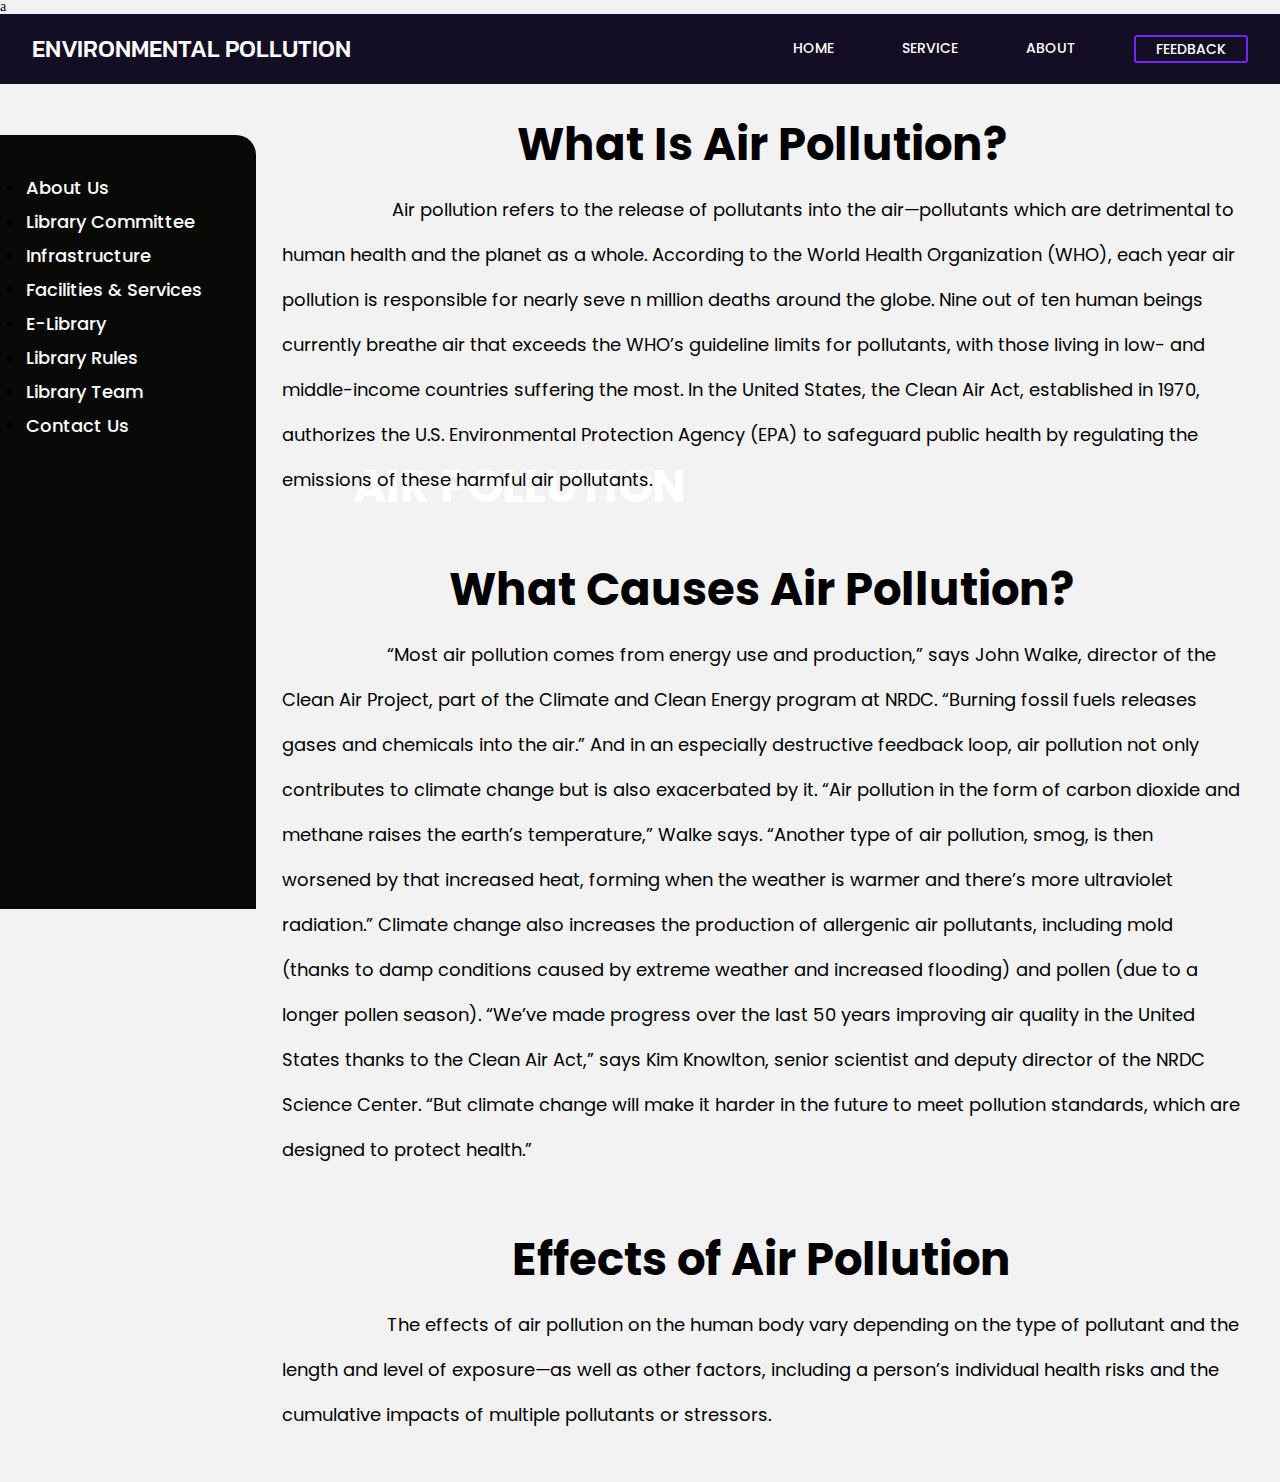
<file: water-pollution.html>
<!DOCTYPE html>
<html lang="en">

<head>
    <meta charset="UTF-8">
    <meta http-equiv="X-UA-Compatible" content="IE=edge">
    <meta name="viewport" content="width=device-width, initial-scale=1.0">
    <title>Environmental Pollution</title>
    <link rel="stylesheet" href="css/style.css">
    <link rel="stylesheet" href="css/utils.css">
    <link rel="stylesheet" href="menu-box.css">
</head>

<body>a
    <div>
        <navbar class="navbar-container">
            <div class="logo-container">
                <a href="index.html">Environmental Pollution</a>
            </div>

            <div class="bars">
                <div class="bar"></div>
                <div class="bar"></div>
                <div class="bar"></div>
            </div>

            <ul class="nav-items">
                <li class="nav-link"><a href="#">Home</a></li>
                <li class="nav-link"><a href="#">Service</a></li>
                <li class="nav-link"><a href="#">About</a></li>
                <div class="login-register">
                    <a href="#" class="button">Feedback</a>
                </div>
            </ul>
        </navbar>
    </div>
    <div class="heading">
        <h1>AIR POLLUTION</h1>
    </div>


    <div class="Home-container">
        <div class="submenu">
            <div class="air-group">
                <li><a href="#" class="menu1">About Us</a></li>
                <li><a href="#" class="menu1">Library Committee</a></li>
                <li><a href="#" class="menu1">Infrastructure</a></li>
                <li><a href="#" class="menu1">Facilities & Services</a></li>
                <li><a href="#" class="menu1">E-Library</a></li>
                <li><a href="#" class="menu1">Library Rules</a></li>
                <li><a href="#" class="menu1">Library Team</a></li>
                <li><a href="#" class="menu1">Contact Us</a></li>

            </div>
        </div>


        <div class=" lorem ">

            <h1> What Is Air Pollution?</h1>
            <p>
                &nbsp &nbsp &nbsp &nbsp &nbsp &nbsp &nbsp &nbsp &nbsp &nbsp &nbsp Air pollution refers to the release of pollutants into the air—pollutants which are detrimental to human health and the planet as a whole. According to the World Health Organization (WHO),
                each year air pollution is responsible for nearly seve n million deaths around the globe. Nine out of ten human beings currently breathe air that exceeds the WHO’s guideline limits for pollutants, with those living in low- and middle-income
                countries suffering the most. In the United States, the Clean Air Act, established in 1970, authorizes the U.S. Environmental Protection Agency (EPA) to safeguard public health by regulating the emissions of these harmful air pollutants.
            </p><br>

            <h1> What Causes Air Pollution?</h1>
            <p>
                &nbsp &nbsp &nbsp &nbsp &nbsp &nbsp &nbsp &nbsp &nbsp &nbsp &nbsp“Most air pollution comes from energy use and production,” says John Walke, director of the Clean Air Project, part of the Climate and Clean Energy program at NRDC. “Burning fossil fuels
                releases gases and chemicals into the air.” And in an especially destructive feedback loop, air pollution not only contributes to climate change but is also exacerbated by it. “Air pollution in the form of carbon dioxide and methane raises
                the earth’s temperature,” Walke says. “Another type of air pollution, smog, is then worsened by that increased heat, forming when the weather is warmer and there’s more ultraviolet radiation.” Climate change also increases the production
                of allergenic air pollutants, including mold (thanks to damp conditions caused by extreme weather and increased flooding) and pollen (due to a longer pollen season). “We’ve made progress over the last 50 years improving air quality in
                the United States thanks to the Clean Air Act,” says Kim Knowlton, senior scientist and deputy director of the NRDC Science Center. “But climate change will make it harder in the future to meet pollution standards, which are designed to
                protect health.”
            </p><br>

            <h1>Effects of Air Pollution</h1>
            <p>
                &nbsp &nbsp &nbsp &nbsp &nbsp &nbsp &nbsp &nbsp &nbsp &nbsp &nbspThe effects of air pollution on the human body vary depending on the type of pollutant and the length and level of exposure—as well as other factors, including a person’s individual health
                risks and the cumulative impacts of multiple pollutants or stressors.
            </p><br>
        </div>


    </div>

</body>

</html>

</html>

</html>
</file>
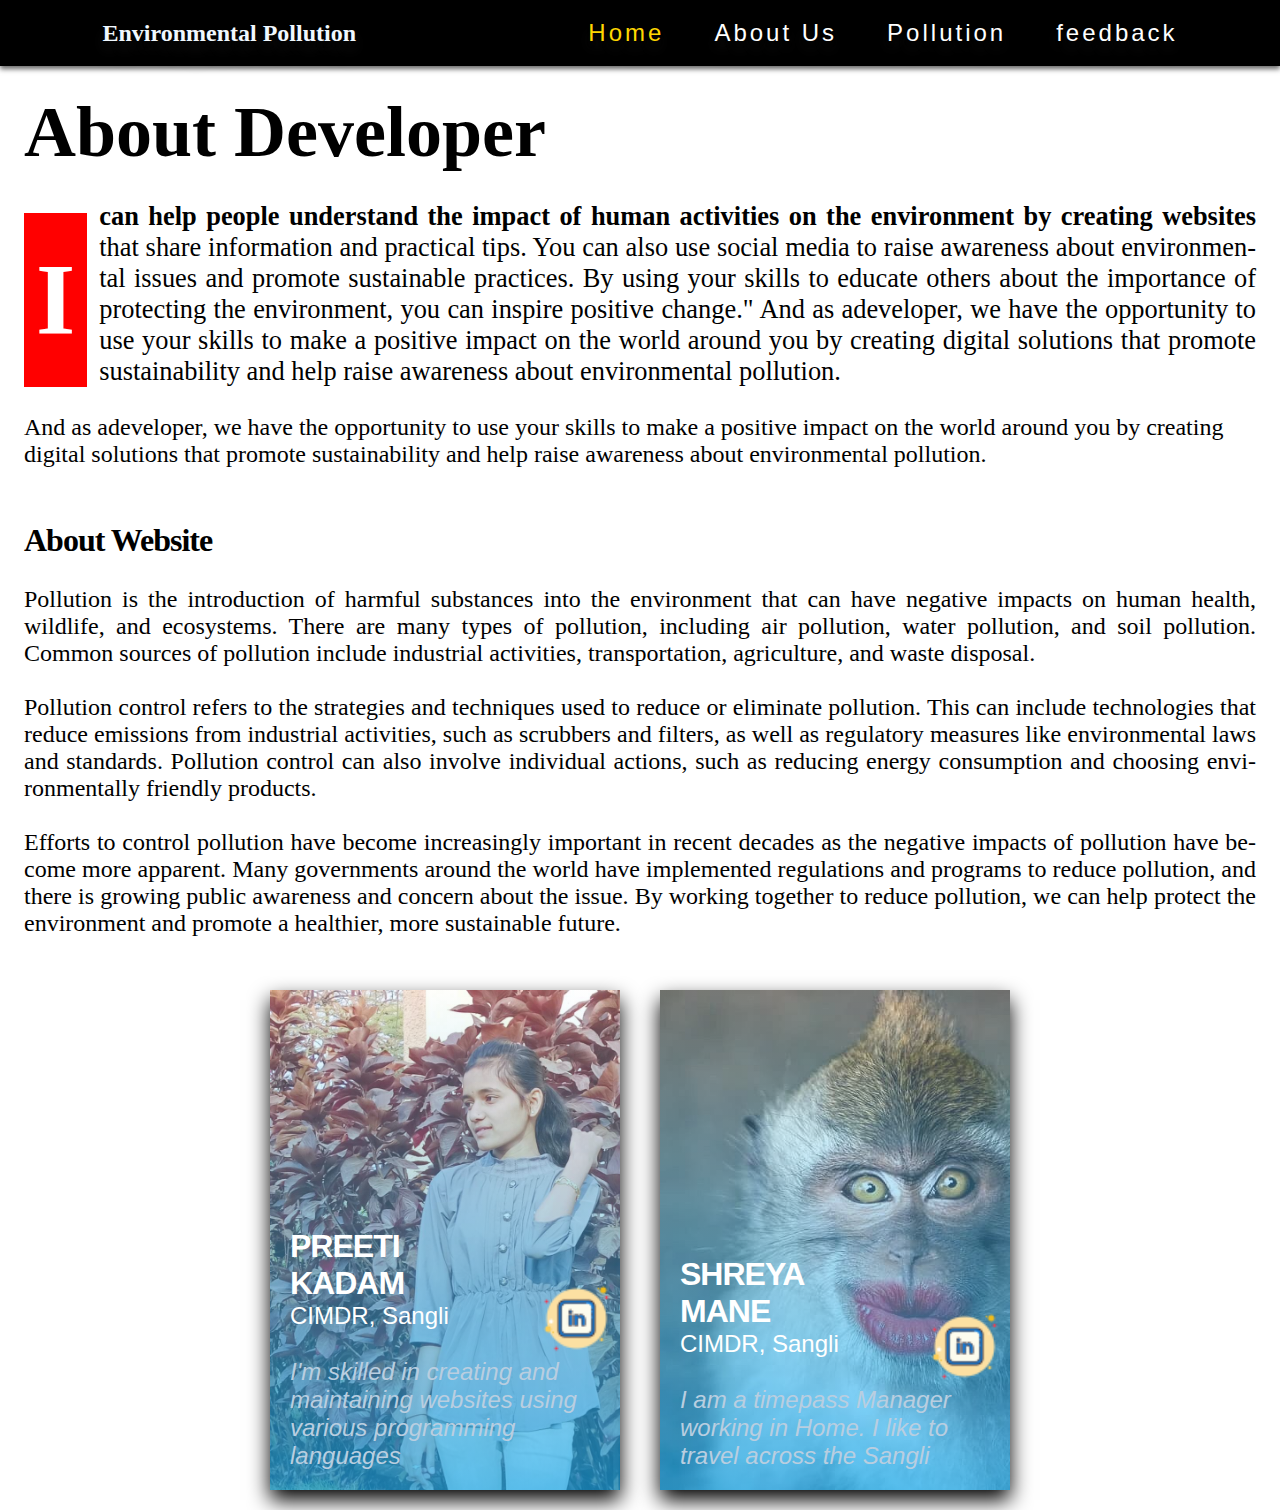
<file: HTML/about.html>
<!DOCTYPE html>
<html lang="en">

<head>
    <meta charset="UTF-8">
    <meta http-equiv="X-UA-Compatible" content="IE=edge">
    <meta name="viewport" content="width=device-width, initial-scale=1.0">
    <title>Environmental Pollution</title>
    <link rel="stylesheet" href="/nav.css">
    <link rel="stylesheet" href="/css/about.css">
</head>

<body>
    <div>
        <div class="container">
            <header>
                <div class="container-box">
                    <nav class="navbar">
                        <h1 class="logo" style="color: aliceblue;"> Environmental Pollution</h1>
                        <ul style="display: flex;">
                            <li><a class="current" href="/index.html">Home</a></li>
                            <li><a href="about.html">About Us</a></li>
                            <div class="dropdown">
                                <li><a class="dropbtn" href="#">Pollution</a></li>
                                <div class="dropdown-content">
                                    <a href="air_pollution.html">Air polution</a>
                                    <a href="water_pollution.html">Water Polution</a>
                                    <a href="soil_pollution.html">Soil Polution</a>
                                    <a href="sound_pollution.html">Noise Polution</a>
                                </div>
                            </div>
                            <li><a href="feedback.html">feedback</a></li>
                        </ul>
                    </nav>
                </div>
            </header>
        </div>
    </div>
    <div>
        <article>
            <h1 class="abouth1">About Developer</h1> <br>
            <p class="aboutpara"> I can help people understand the impact of human activities on the
                environment by creating websites that share information and practical tips. You can also use
                social media to raise awareness about environmental issues and promote sustainable practices. By using
                your skills to educate others about the importance of protecting the environment, you can inspire
                positive change."
                And as adeveloper, we have the opportunity to use your skills to make a positive impact on the
                world around you by creating digital solutions that promote sustainability and help raise awareness
                about environmental pollution. </p> <br>
            <p>And as adeveloper, we have the opportunity to use your skills to make
                a positive impact on the
                world around you by creating digital solutions that promote sustainability and help raise awareness
                about environmental pollution.</p>
            <br><br>
            <h2 class="abouth2">About website</h2> <br>
            <p class="aboutpara">Pollution is the introduction of harmful substances into the environment that can have
                negative impacts on human health, wildlife, and ecosystems. There are many types of pollution, including
                air pollution, water pollution, and soil pollution. Common sources of pollution include industrial
                activities, transportation, agriculture, and waste disposal.</p> <br>
            <p class="aboutpara">Pollution control refers to the strategies and techniques used to reduce or eliminate
                pollution. This can include technologies that reduce emissions from industrial activities, such as
                scrubbers and filters, as well as regulatory measures like environmental laws and standards. Pollution
                control can also involve individual actions, such as reducing energy consumption and choosing
                environmentally friendly products.</p> <br>
            <p class="aboutpara">Efforts to control pollution have become increasingly important in recent decades as
                the negative impacts of pollution have become more apparent. Many governments around the world have
                implemented regulations and programs to reduce pollution, and there is growing public awareness and
                concern about the issue. By working together to reduce pollution, we can help protect the environment
                and promote a healthier, more sustainable future.</p>
        </article>

        <div>

            <div class="main" style="display: flex; ">
                <div class="containerr">
                    <div class="gradient">
                        <div class="content">
                            <h2>PREETI <br> KADAM</h2>
                            <p>CIMDR, Sangli</p>
                            <br>
                            <p class="details" style="width: 333px;">I'm skilled in creating and maintaining websites
                                using various programming languages</p>
                            <div class="icons">
                                <a href="https://www.linkedin.com/in/priti-kadam-004320230/"> <img
                                        src="/img/linkedin.png"></a>

                            </div>
                        </div>
                    </div>
                </div>

                <div class="containerr shreya">
                    <div class="gradient">
                        <div class="content">
                            <h2>SHREYA <br> MANE</h2>
                            <p>CIMDR, Sangli</p>
                            <br>
                            <p class="details">I am a timepass Manager working in Home. I like to travel
                                across
                                the Sangli</p>
                            <div class="icons">
                                <a href="https://www.linkedin.com/in/shreya-mane-b40b34233/ "> <img
                                        src="/img/linkedin.png"></a>

                            </div>
                        </div>
                    </div>
                </div>
            </div>



        </div>
</body>

</html>

</html>
</file>
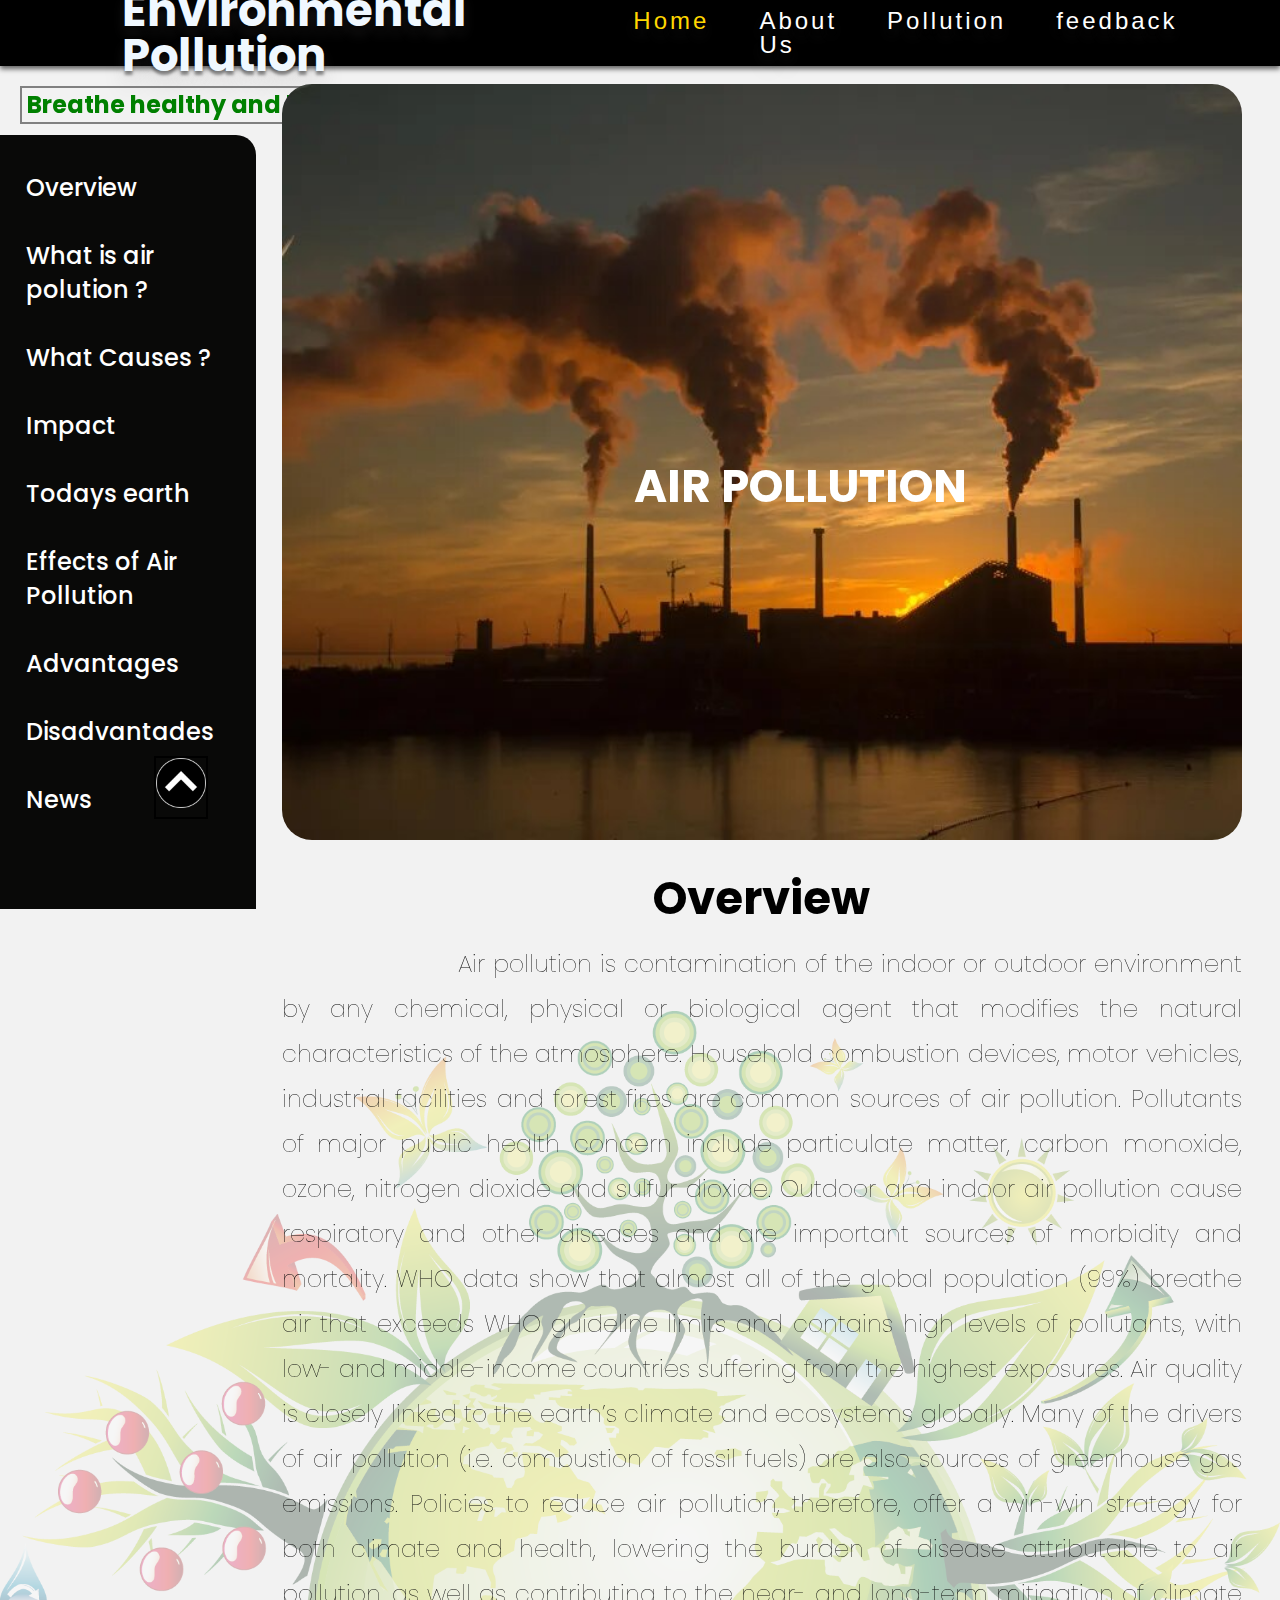
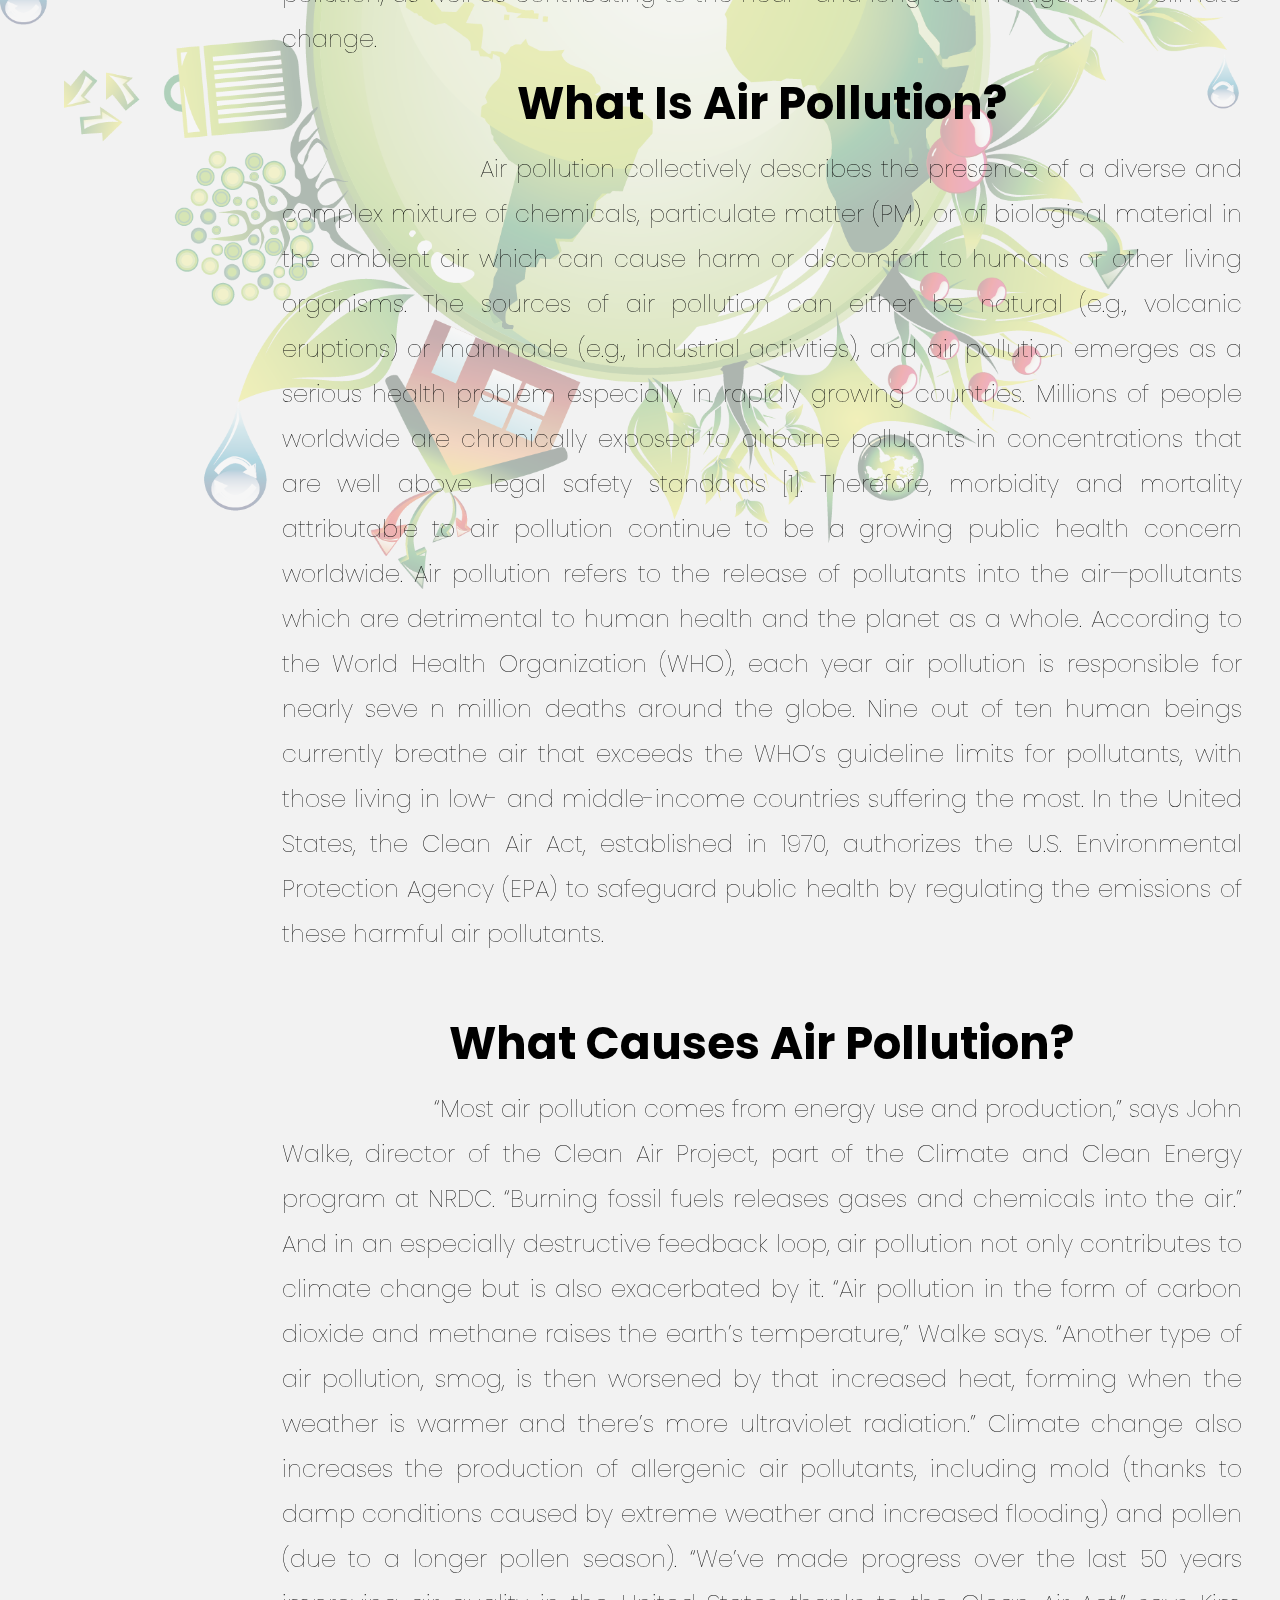
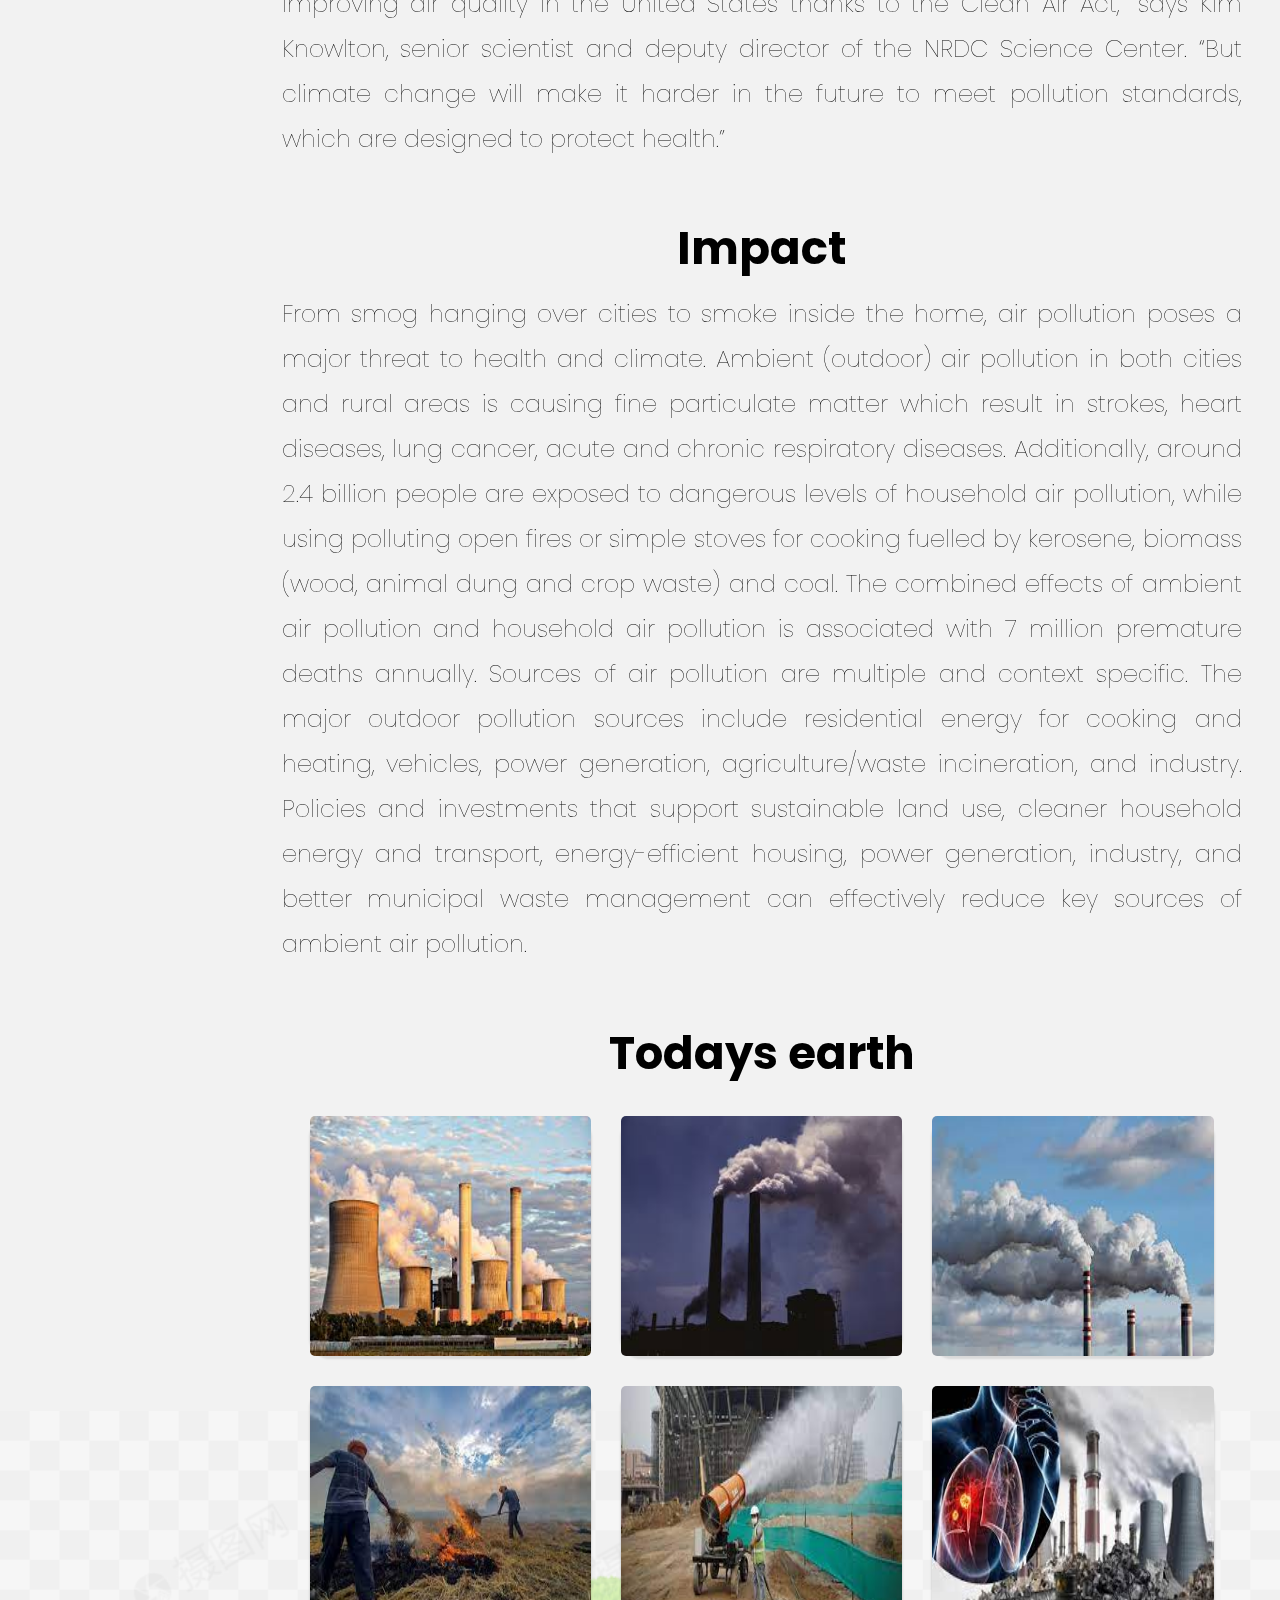
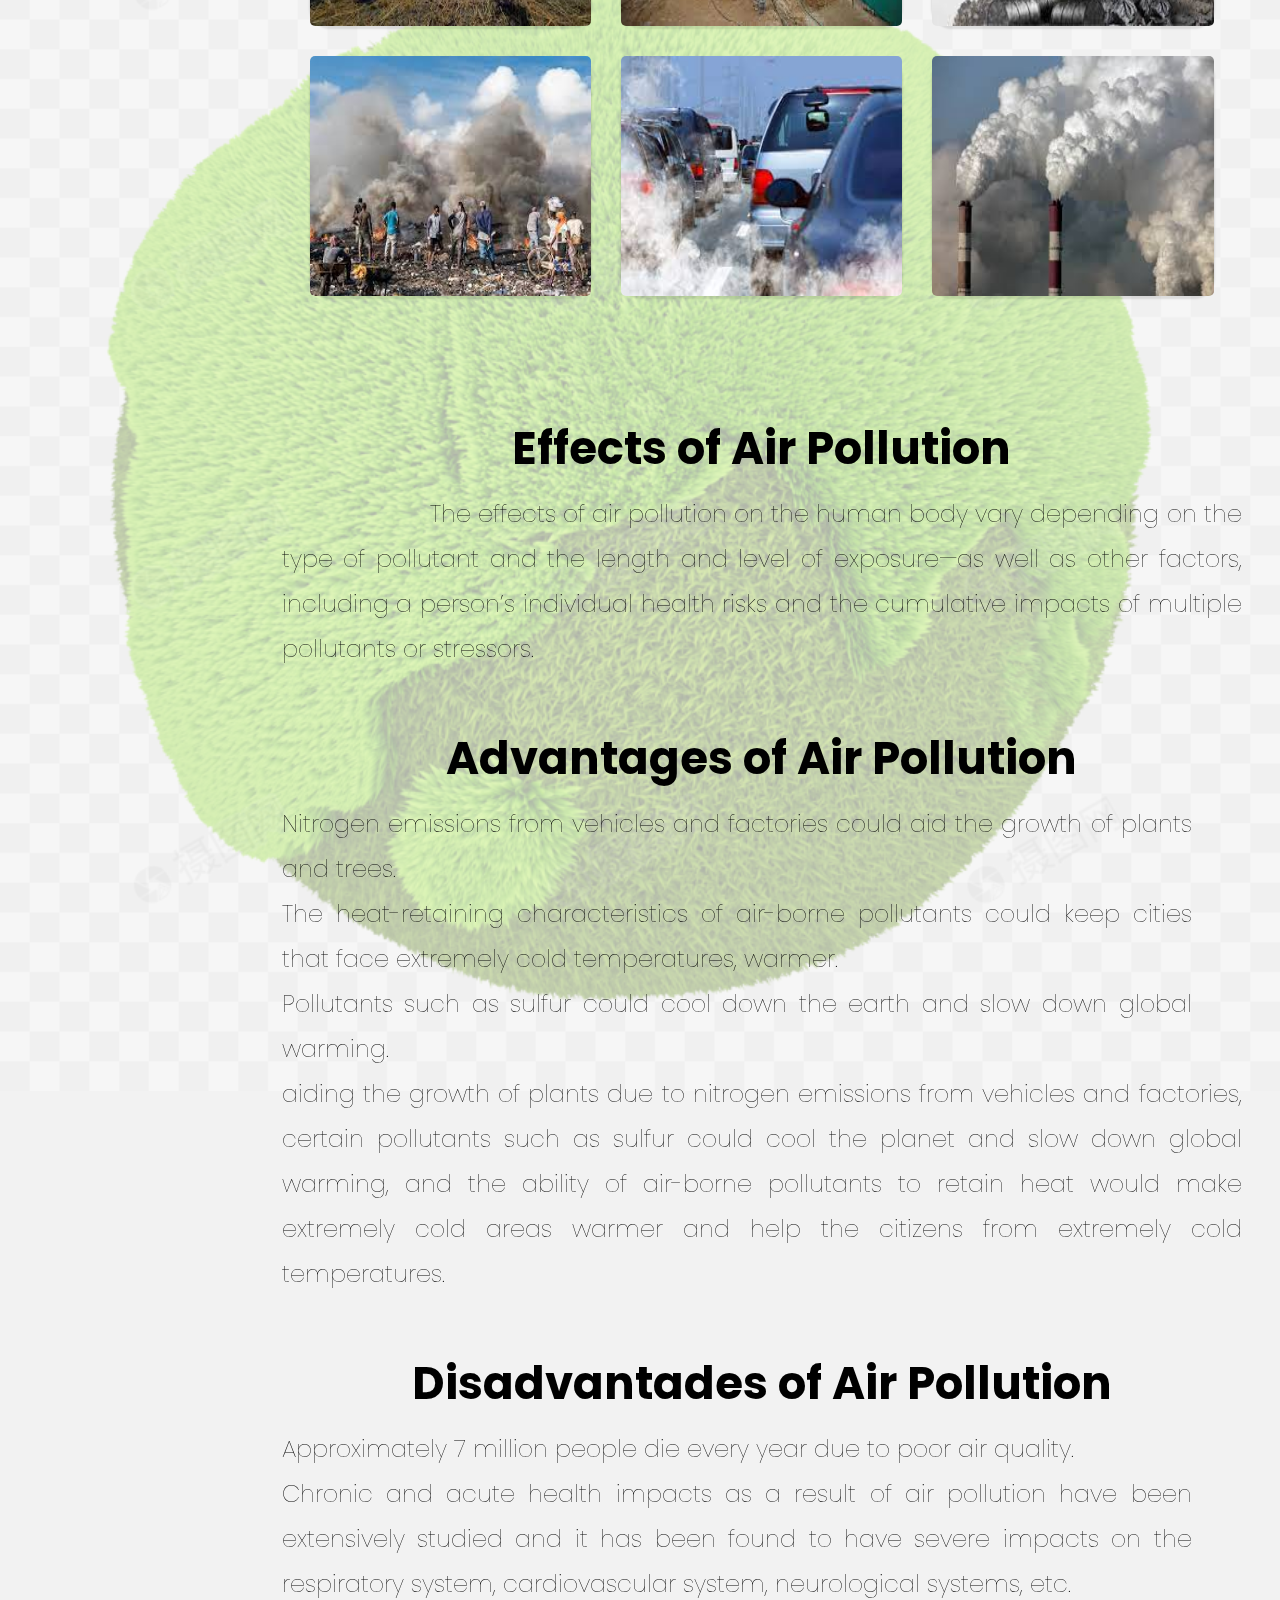
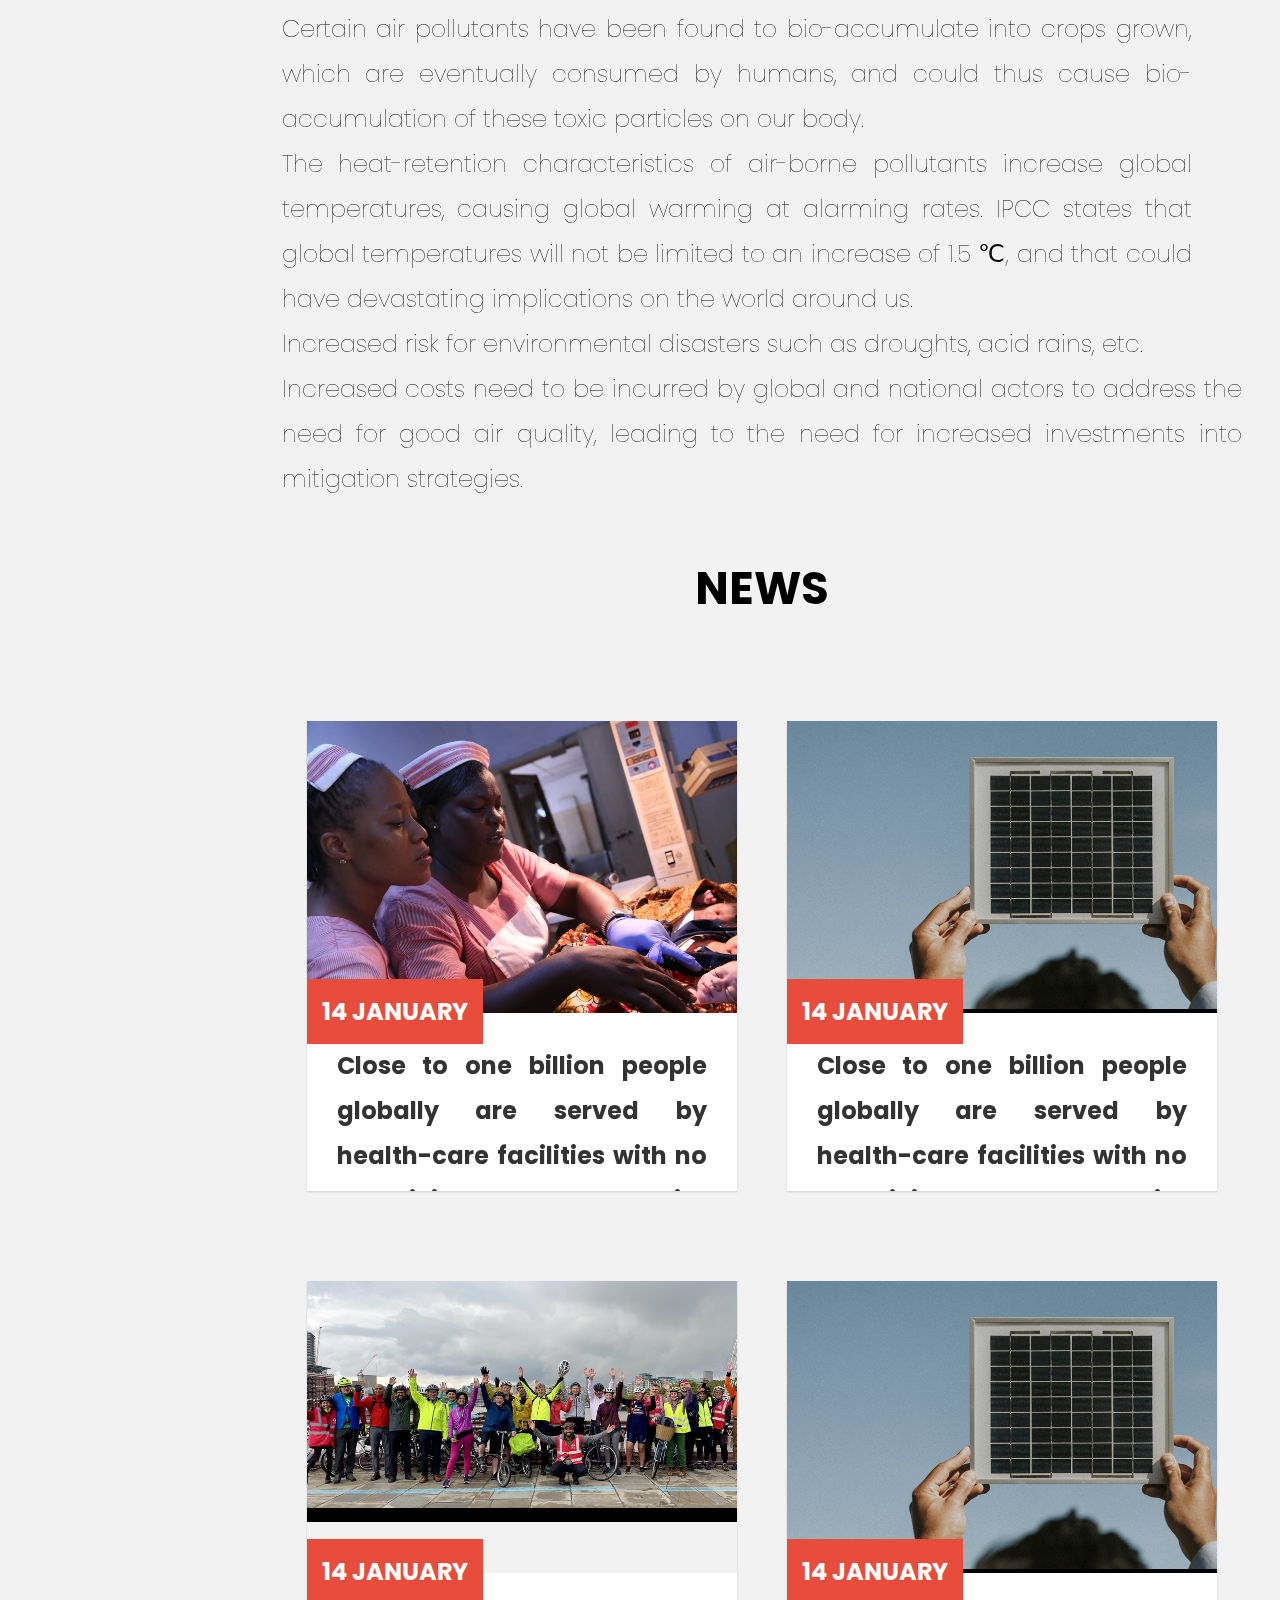
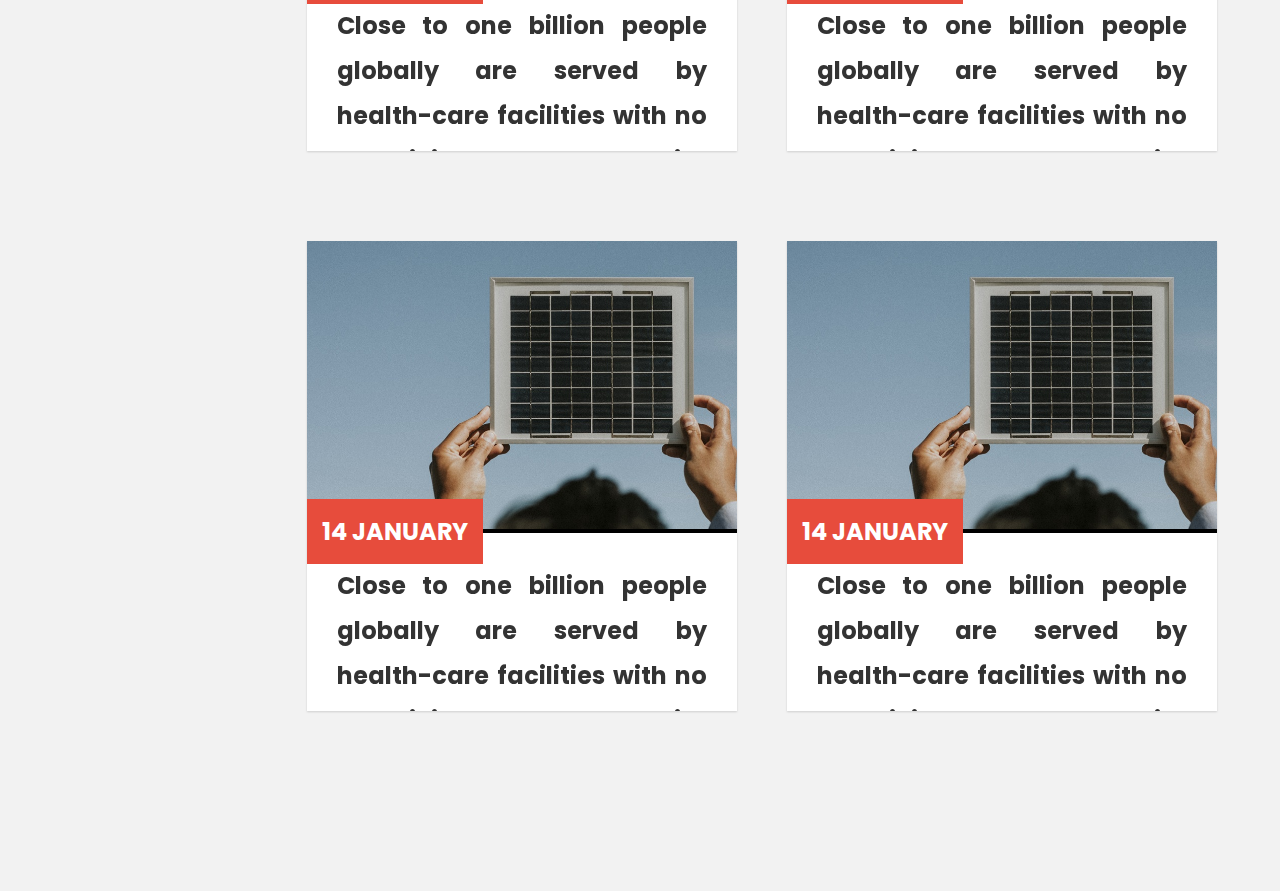
<file: HTML/air_pollution.html>
<!DOCTYPE html>
<html lang="en">

<head>
    <meta charset="UTF-8">
    <meta http-equiv="X-UA-Compatible" content="IE=edge">
    <meta name="viewport" content="width=device-width, initial-scale=1.0">
    <title>Environmental Pollution</title>
    <link rel="stylesheet" href="/css/style.css">
    <link rel="stylesheet" href="/css/utils.css">
    <link rel="stylesheet" href="/menu-box.css">
    <link rel="stylesheet" href="/nav.css">
</head>

<body>
    <div>
        <div class="container">
            <header>
                <div class="container-box">
                    <nav class="navbar">
                        <h1 class="logo" style="color: aliceblue;"> Environmental Pollution</h1>
                        <ul style="display: flex;">
                            <li><a class="current" href="/index.html">Home</a></li> 
                            <li><a href="#">About Us</a></li> 
                            <div class="dropdown">
                                <li><a class="dropbtn" href="#">Pollution</a></li>
                                <div class="dropdown-content">
                                    <a href="air_pollution.html">Air polution</a>
                                    <a href="water_pollution.html">Water Polution</a>
                                    <a href="soil_pollution.html">Soil Polution</a>
                                    <a href="sound_pollution.html">Noise Polution</a>
                                </div>
                            </div>
                            <li><a href="feedback.html">feedback</a></li>
                        </ul>
                    </nav>
                </div>
            </header>
        </div>
    </div>
    <div class="animation" style="position: fixed; margin: 20px; color: green; border: 2px solid gray; padding: 5px;">
        <h3 id="changeText">Breathe healthy and be healthy</h3>

    </div>
    <div class="Home-container">

        <img src=" /img/img3.png" width="100%" style="opacity: 0.3; position: absolute; top:120vh; ">
        <img src=" /img/img4.png" width="100%" style="opacity: 0.3; position: absolute; top:520vh; ">


        <div class="submenu">

            <div class="air-group">

                <li><a href="#1" class="menu1 active">Overview</a></li><br>
                <li><a href="#2" class="menu1">What is air polution ?</a></li><br>
                <li><a href="#3" class="menu1 active">What Causes ? </a></li><br>
                <li><a href="#4" class="menu1 active">Impact</a></li><br>
                <li><a href="#5" class="menu1 active">Todays earth</a></li><br>
                <li><a href="#6" class="menu1 active">Effects of Air Pollution</a></li><br>
                <li><a href="#7" class="menu1 active">Advantages</a></li><br>
                <li><a href="#8" class="menu1 active">Disadvantades</a></li><br>
                <li><a href="#9" class="menu1 active">News</a></li><br>

                <a class="up" href="#0"
                    style="  border: 2px solid black; position: absolute; top: 69vh; left: 12vw;  "><img
                        src=" /img/up.png" width="50px"></a>


            </div>
        </div>

        <div class=" lorem  " style="text-align: justify; font-weight: 100; color: black;">

            <div class="heading">
                <div class="animation">
                    <h1>AIR POLLUTION
                    </h1>

                </div>


                <script>

                    var text = ["Prevent air pollution, protect nature.", "Go green to breathe clean.", "Say no to air pollution.", "Air pollution is a danger."];
                    var counter = 0;
                    var elem = document.getElementById("changeText");
                    var inst = setInterval(change, 3000);

                    function change() {
                        elem.innerHTML = text[counter];
                        counter++;
                        if (counter >= text.length) {
                            counter = 0;
                        }
                    }

                </script>


            </div>
            <img id="image" class="air" src="/img/img8.jpg">
            <p></p>

            <script>

                var imageSources = ["/img/air1.jpg", "/img/air2.jpg", "/img/air6.jpg", "/img/air4.jpg", "/img/air5.jpg"]

                var index = 0;
                setInterval(function () {
                    if (index === imageSources.length) {
                        index = 0;
                    }
                    document.getElementById("image").src = imageSources[index];
                    AnimationEffect
                    index++;
                }, 2000);

            </script>
            <div>


                <h1 id="1"> Overview </h1>
                <p>
                    &nbsp &nbsp &nbsp &nbsp &nbsp &nbsp &nbsp &nbsp &nbsp &nbsp &nbsp Air pollution is contamination of
                    the
                    indoor or outdoor environment by any chemical, physical or biological agent that modifies the
                    natural
                    characteristics of the atmosphere.

                    Household combustion devices, motor vehicles, industrial facilities and forest fires are common
                    sources
                    of air pollution. Pollutants of major public health concern include particulate matter, carbon
                    monoxide,
                    ozone, nitrogen dioxide and sulfur dioxide. Outdoor and indoor air pollution cause respiratory and
                    other
                    diseases and are important sources of morbidity and mortality.

                    WHO data show that almost all of the global population (99%) breathe air that exceeds WHO guideline
                    limits and contains high levels of pollutants, with low- and middle-income countries suffering from
                    the
                    highest exposures.

                    Air quality is closely linked to the earth’s climate and ecosystems globally. Many of the drivers of
                    air
                    pollution (i.e. combustion of fossil fuels) are also sources of greenhouse gas emissions. Policies
                    to
                    reduce air pollution, therefore, offer a win-win strategy for both climate and health, lowering the
                    burden of disease attributable to air pollution, as well as contributing to the near- and long-term
                    mitigation of climate change.

                </p>

                <h1 id="2"> What Is Air Pollution?</h1>
                <p>
                    &nbsp &nbsp &nbsp &nbsp &nbsp &nbsp &nbsp &nbsp &nbsp &nbsp &nbsp Air pollution collectively
                    describes
                    the presence of a diverse and complex mixture of chemicals, particulate matter (PM), or of
                    biological
                    material in the ambient air which can cause harm
                    or discomfort to humans or other living organisms. The sources of air pollution can either be
                    natural
                    (e.g., volcanic eruptions) or manmade (e.g., industrial activities), and air pollution emerges as a
                    serious health problem especially
                    in rapidly growing countries. Millions of people worldwide are chronically exposed to airborne
                    pollutants in concentrations that are well above legal safety standards [1]. Therefore, morbidity
                    and
                    mortality attributable to air pollution
                    continue to be a growing public health concern worldwide. Air pollution refers to the release of
                    pollutants into the air—pollutants which are detrimental to human health and the planet as a whole.
                    According to the World Health Organization
                    (WHO), each year air pollution is responsible for nearly seve n million deaths around the globe.
                    Nine
                    out of ten human beings currently breathe air that exceeds the WHO’s guideline limits for
                    pollutants,
                    with those living in low- and middle-income
                    countries suffering the most. In the United States, the Clean Air Act, established in 1970,
                    authorizes
                    the U.S. Environmental Protection Agency (EPA) to safeguard public health by regulating the
                    emissions of
                    these harmful air pollutants.
                </p><br>
            </div>
            <div>


                <h1 id="3"> What Causes Air Pollution?</h1>
                <p>
                    &nbsp &nbsp &nbsp &nbsp &nbsp &nbsp &nbsp &nbsp &nbsp &nbsp &nbsp“Most air pollution comes from
                    energy
                    use and production,” says John Walke, director of the Clean Air Project, part of the Climate and
                    Clean
                    Energy program at NRDC. “Burning fossil fuels
                    releases gases and chemicals into the air.” And in an especially destructive feedback loop, air
                    pollution not only contributes to climate change but is also exacerbated by it. “Air pollution in
                    the
                    form of carbon dioxide and methane raises
                    the earth’s temperature,” Walke says. “Another type of air pollution, smog, is then worsened by that
                    increased heat, forming when the weather is warmer and there’s more ultraviolet radiation.” Climate
                    change also increases the production
                    of allergenic air pollutants, including mold (thanks to damp conditions caused by extreme weather
                    and
                    increased flooding) and pollen (due to a longer pollen season). “We’ve made progress over the last
                    50
                    years improving air quality in
                    the United States thanks to the Clean Air Act,” says Kim Knowlton, senior scientist and deputy
                    director
                    of the NRDC Science Center. “But climate change will make it harder in the future to meet pollution
                    standards, which are designed to
                    protect health.”
                </p><br>
                <h1 id="4"> Impact</h1>
                <p>From smog hanging over cities to smoke inside the home, air pollution poses a major threat to health
                    and
                    climate.

                    Ambient (outdoor) air pollution in both cities and rural areas is causing fine particulate matter
                    which
                    result in strokes, heart diseases, lung cancer, acute and chronic respiratory diseases.

                    Additionally, around 2.4 billion people are exposed to dangerous levels of household air pollution,
                    while using polluting open fires or simple stoves for cooking fuelled by kerosene, biomass (wood,
                    animal
                    dung and crop waste) and coal.

                    The combined effects of ambient air pollution and household air pollution is associated with 7
                    million
                    premature deaths annually.

                    Sources of air pollution are multiple and context specific. The major outdoor pollution sources
                    include
                    residential energy for cooking and heating, vehicles, power generation, agriculture/waste
                    incineration,
                    and industry. Policies and investments that support sustainable land use, cleaner household energy
                    and
                    transport, energy-efficient housing, power generation, industry, and better municipal waste
                    management
                    can effectively reduce key sources of ambient air pollution.</p>
                <br>

                <section class="slide" id="tab-portfolio">
                    <h1 id="5">Todays earth </h1>

                    <div class="cards">
                        <div class="card">
                            <img class="img_poluted" src=" /img/air_polution/1.jpg">
                        </div>
                        <div class="card">
                            <img class="img_poluted" src=" /img/air_polution/2.jpg">
                        </div>
                        <div class="card">
                            <img class="img_poluted" src=" /img/air_polution/3.jpg">
                        </div>
                        <div class="card">
                            <img class="img_poluted" src=" /img/air_polution/4.jpg">
                        </div>
                        <div class="card">
                            <img class="img_poluted" src=" /img/air_polution/5.jpg">
                        </div>
                        <div class="card">
                            <img class="img_poluted" src=" /img/air_polution/6.jpg">
                        </div>
                        <div class="card">
                            <img class="img_poluted" src="  /img/air_polution/7.jpg">
                        </div>
                        <div class="card">
                            <img class="img_poluted" src="/img/air_polution/8.jpg">
                        </div>
                        <div class="card">
                            <img class="img_poluted" src=" /img/air_polution/9.jpg">
                        </div>

                </section>
                <br>
                <br>
                <!-- <img src="/Environmental Pollution/img/21.jpg" width="100%" style="opacity: 0.5; position: absolute; "> -->

                <h1 id="6">Effects of Air Pollution</h1>
                <p>
                    &nbsp &nbsp &nbsp &nbsp &nbsp &nbsp &nbsp &nbsp &nbsp &nbsp &nbspThe effects of air pollution on the
                    human body vary depending on the type of pollutant and the length and level of exposure—as well as
                    other
                    factors, including a person’s individual health
                    risks and the cumulative impacts of multiple pollutants or stressors.
                </p><br>

                <h1 id="7">Advantages of Air Pollution</h1>
                <ul>
                    <li>Nitrogen emissions from vehicles and factories could aid the growth of plants and trees.</li>
                    <li>The heat-retaining characteristics of air-borne pollutants could keep cities that face extremely
                        cold temperatures, warmer.</li>
                    <li>Pollutants such as sulfur could cool down the earth and slow down global warming. </li>
                    <li>aiding the growth of plants due to nitrogen emissions from vehicles and factories, certain
                        pollutants such as sulfur could cool the planet and slow down global warming, and the ability of
                        air-borne pollutants to retain heat would make
                        extremely cold areas warmer and help the citizens from extremely cold temperatures. </li>
                </ul><br>


                <h1 id="8">Disadvantades of Air Pollution</h1>
                <ul>
                    <li>Approximately 7 million people die every year due to poor air quality. </li>
                    <li>Chronic and acute health impacts as a result of air pollution have been extensively studied and
                        it
                        has been found to have severe impacts on the respiratory system, cardiovascular system,
                        neurological
                        systems, etc. </li>
                    <li>Certain air pollutants have been found to bio-accumulate into crops grown, which are eventually
                        consumed by humans, and could thus cause bio-accumulation of these toxic particles on our body.
                    </li>
                    <li>The heat-retention characteristics of air-borne pollutants increase global temperatures, causing
                        global warming at alarming rates. IPCC states that global temperatures will not be limited to an
                        increase of 1.5 ℃, and that could have devastating
                        implications on the world around us.</li>
                    <li>Increased risk for environmental disasters such as droughts, acid rains, etc. </li>
                    <li>Increased costs need to be incurred by global and national actors to address the need for good
                        air
                        quality, leading to the need for increased investments into mitigation strategies.</li>
                </ul><br>









                <h1 id="9">NEWS</h1>
                <div class='newscontainer'>
                    <main>
                        <div class='normal'>
                            <!-- <p class='demo-title'>Normal</p> -->
                            <br><br>
                            <div class='module'>
                                <div class='thumbnail'>
                                    <img src=" /img/news1.jpg">

                                </div>
                                <div class='content'>
                                    <div class="category">14 January</div>
                                    <h1 class='title'>Close to one billion people globally are served by health-care
                                        facilities with no electricity access with unreliable electricity</h1>
                                    <!-- <h2 class='sub-title'>Close to one billion people globally are served by health-care
                                        facilities with no electricity access or with unreliable electricity</h2> -->
                                    <div class="description">

                                        Close to 1 billion people in low- and lower-middle income countries are served
                                        by health-care facilities with unreliable electricity supply or with no
                                        electricity access at all, according to a new report from the World Health
                                        Organization (WHO), the World Bank, the International Renewable Energy Agency
                                        (IRENA), and Sustainable Energy for All (SEforAll). Access to electricity is
                                        critical for quality health-care provision, from delivering babies to managing
                                        emergencies like heart attacks, or offering lifesaving immunization. Without
                                        reliable electricity in all health-care facilities, Universal Health Coverage
                                        cannot be reached, the report notes.</div>
                                    <div class="meta">
                                        <span class="timestamp">
                                            <!-- <i class='fa fa-clock-o'></i> 6 mins ago -->
                                        </span>
                                        <span class="comments">
                                            <i class='fa fa-comments'></i>
                                            <!-- <a href="#"> 39 comments</a> -->
                                        </span>
                                    </div>
                                </div>
                            </div>
                        </div>
                        <div class='hover'>
                            <!-- <p class='demo-title'>Hover</p> -->
                            <br><br>
                            <div class='module'>
                                <div class='thumbnail'>
                                    <img src=" /img/news4.jpg">

                                </div>
                                <div class='content'>
                                    <div class="category">14 January</div>
                                    <h1 class='title'>Close to one billion people globally are served by health-care
                                        facilities with no electricity access with unreliable electricity</h1>
                                    <!-- <h2 class='sub-title'>Close to one billion people globally are served by health-care
                                        facilities with no electricity access or with unreliable electricity</h2> -->
                                    <div class="description">

                                        Close to 1 billion people in low- and lower-middle income countries are served
                                        by health-care facilities with unreliable electricity supply or with no
                                        electricity access at all, according to a new report from the World Health
                                        Organization (WHO), the World Bank, the International Renewable Energy Agency
                                        (IRENA), and Sustainable Energy for All (SEforAll). Access to electricity is
                                        critical for quality health-care provision, from delivering babies to managing
                                        emergencies like heart attacks, or offering lifesaving immunization. Without
                                        reliable electricity in all health-care facilities, Universal Health Coverage
                                        cannot be reached, the report notes.</div>
                                    <div class="meta">
                                        <span class="timestamp">
                                            <!-- <i class='fa fa-clock-o'></i> 6 mins ago -->
                                        </span>
                                        <span class="comments">
                                            <i class='fa fa-comments'></i>
                                            <!-- <a href="#"> 39 comments</a> -->
                                        </span>
                                    </div>
                                </div>
                            </div>
                        </div>
                    </main>
                </div>

                <div class='newscontainer'>

                    <main>
                        <div class='normal'>
                            <br><br>
                            <!-- <p class='demo-title'>Normal</p> -->
                            <div class='module'>
                                <div class='thumbnail'>
                                    <img src=" /img/news2.jpg">

                                </div>
                                <div class='content'>
                                    <div class="category">14 January</div>
                                    <h1 class='title'>Close to one billion people globally are served by health-care
                                        facilities with no electricity access with unreliable electricity</h1>
                                    <!-- <h2 class='sub-title'>Close to one billion people globally are served by health-care
                                        facilities with no electricity access or with unreliable electricity</h2> -->
                                    <div class="description">

                                        Close to 1 billion people in low- and lower-middle income countries are served
                                        by health-care facilities with unreliable electricity supply or with no
                                        electricity access at all, according to a new report from the World Health
                                        Organization (WHO), the World Bank, the International Renewable Energy Agency
                                        (IRENA), and Sustainable Energy for All (SEforAll). Access to electricity is
                                        critical for quality health-care provision, from delivering babies to managing
                                        emergencies like heart attacks, or offering lifesaving immunization. Without
                                        reliable electricity in all health-care facilities, Universal Health Coverage
                                        cannot be reached, the report notes.</div>
                                    <div class="meta">
                                        <span class="timestamp">
                                            <!-- <i class='fa fa-clock-o'></i> 6 mins ago -->
                                        </span>
                                        <span class="comments">
                                            <i class='fa fa-comments'></i>
                                            <!-- <a href="#"> 39 comments</a> -->
                                        </span>
                                    </div>
                                </div>
                            </div>
                        </div>
                        <div class='hover'>
                            <!-- <p class='demo-title'>Hover</p> -->
                            <br><br>
                            <div class='module'>
                                <div class='thumbnail'>
                                    <img src=" /img/news3.jpg">

                                </div>
                                <div class='content'>
                                    <div class="category">14 January</div>
                                    <h1 class='title'>Close to one billion people globally are served by health-care
                                        facilities with no electricity access with unreliable electricity</h1>
                                    <!-- <h2 class='sub-title'>Close to one billion people globally are served by health-care
                                        facilities with no electricity access or with unreliable electricity</h2> -->
                                    <div class="description">

                                        Close to 1 billion people in low- and lower-middle income countries are served
                                        by health-care facilities with unreliable electricity supply or with no
                                        electricity access at all, according to a new report from the World Health
                                        Organization (WHO), the World Bank, the International Renewable Energy Agency
                                        (IRENA), and Sustainable Energy for All (SEforAll). Access to electricity is
                                        critical for quality health-care provision, from delivering babies to managing
                                        emergencies like heart attacks, or offering lifesaving immunization. Without
                                        reliable electricity in all health-care facilities, Universal Health Coverage
                                        cannot be reached, the report notes.</div>
                                    <div class="meta">
                                        <span class="timestamp">
                                            <!-- <i class='fa fa-clock-o'></i> 6 mins ago -->
                                        </span>
                                        <span class="comments">
                                            <i class='fa fa-comments'></i>
                                            <!-- <a href="#"> 39 comments</a> -->
                                        </span>
                                    </div>
                                </div>
                            </div>
                        </div>
                    </main>
                </div>

                <div class='newscontainer'>

                    <main>
                        <div class='normal'>
                            <!-- <p class='demo-title'>Normal</p> -->
                            <br>
                            <br>
                            <div class='module'>
                                <div class='thumbnail'>
                                    <img src=" /img/news4.jpg">

                                </div>
                                <div class='content'>
                                    <div class="category">14 January</div>
                                    <h1 class='title'>Close to one billion people globally are served by health-care
                                        facilities with no electricity access with unreliable electricity</h1>
                                    <!-- <h2 class='sub-title'>Close to one billion people globally are served by health-care
                                        facilities with no electricity access or with unreliable electricity</h2> -->
                                    <div class="description">

                                        Close to 1 billion people in low- and lower-middle income countries are served
                                        by health-care facilities with unreliable electricity supply or with no
                                        electricity access at all, according to a new report from the World Health
                                        Organization (WHO), the World Bank, the International Renewable Energy Agency
                                        (IRENA), and Sustainable Energy for All (SEforAll). Access to electricity is
                                        critical for quality health-care provision, from delivering babies to managing
                                        emergencies like heart attacks, or offering lifesaving immunization. Without
                                        reliable electricity in all health-care facilities, Universal Health Coverage
                                        cannot be reached, the report notes.</div>
                                    <div class="meta">
                                        <span class="timestamp">
                                            <!-- <i class='fa fa-clock-o'></i> 6 mins ago -->
                                        </span>
                                        <span class="comments">
                                            <i class='fa fa-comments'></i>
                                            <!-- <a href="#"> 39 comments</a> -->
                                        </span>
                                    </div>
                                </div>
                            </div>
                        </div>
                        <div class='hover'>
                            <!-- <p class='demo-title'>Hover</p> -->
                            <br><br>
                            <div class='module'>
                                <div class='thumbnail'>
                                    <img src="/img/news4.jpg">

                                </div>
                                <div class='content'>
                                    <div class="category">14 January</div>
                                    <h1 class='title'>Close to one billion people globally are served by health-care
                                        facilities with no electricity access with unreliable electricity</h1>
                                    <!-- <h2 class='sub-title'>Close to one billion people globally are served by health-care
                                        facilities with no electricity access or with unreliable electricity</h2> -->
                                    <div class="description">

                                        Close to 1 billion people in low- and lower-middle income countries are served
                                        by health-care facilities with unreliable electricity supply or with no
                                        electricity access at all, according to a new report from the World Health
                                        Organization (WHO), the World Bank, the International Renewable Energy Agency
                                        (IRENA), and Sustainable Energy for All (SEforAll). Access to electricity is
                                        critical for quality health-care provision, from delivering babies to managing
                                        emergencies like heart attacks, or offering lifesaving immunization. Without
                                        reliable electricity in all health-care facilities, Universal Health Coverage
                                        cannot be reached, the report notes.</div>
                                    <div class="meta">
                                        <span class="timestamp">
                                            <!-- <i class='fa fa-clock-o'></i> 6 mins ago -->
                                        </span>
                                        <span class="comments">
                                            <i class='fa fa-comments'></i>
                                            <!-- <a href="#"> 39 comments</a> -->
                                        </span>
                                    </div>
                                </div>
                            </div>
                        </div>
                    </main>
                </div>



                <br><br><Br><br>



            </div>

        </div>

</body>

</html>

</html>
</file>
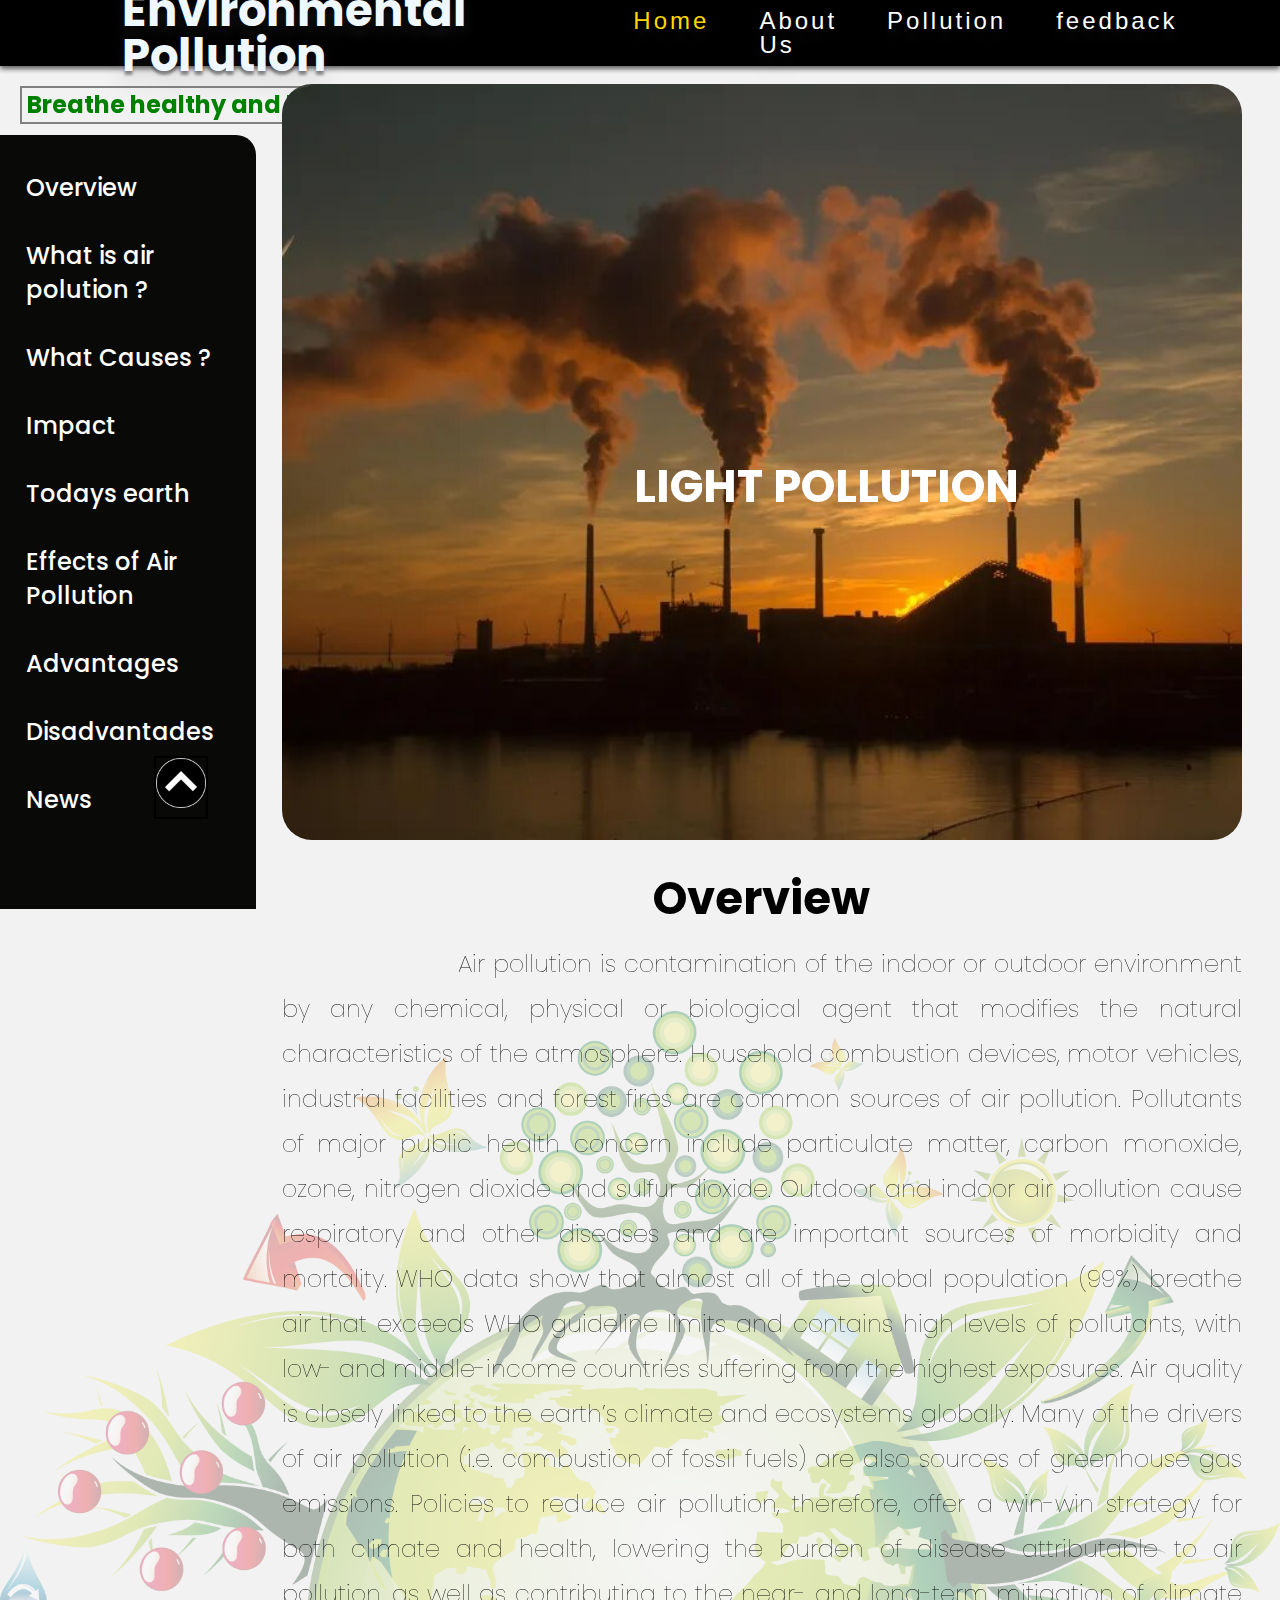
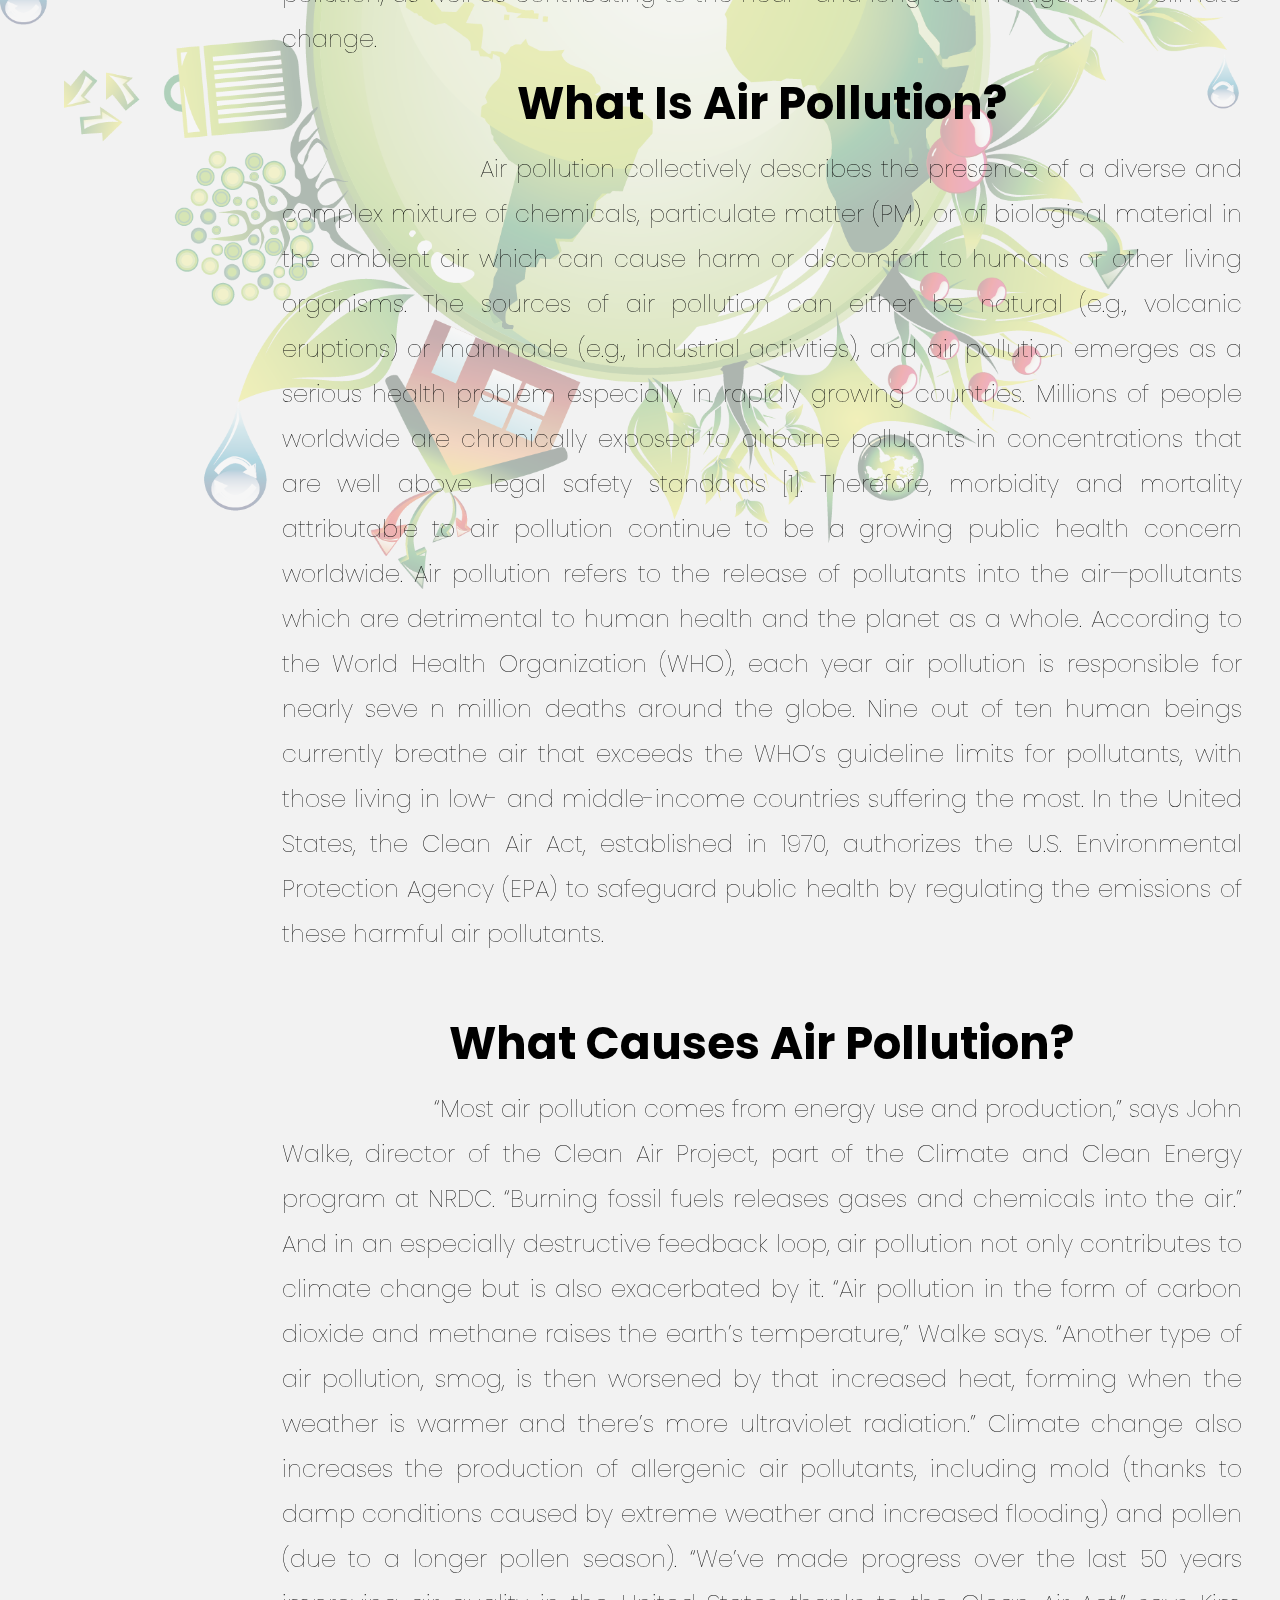
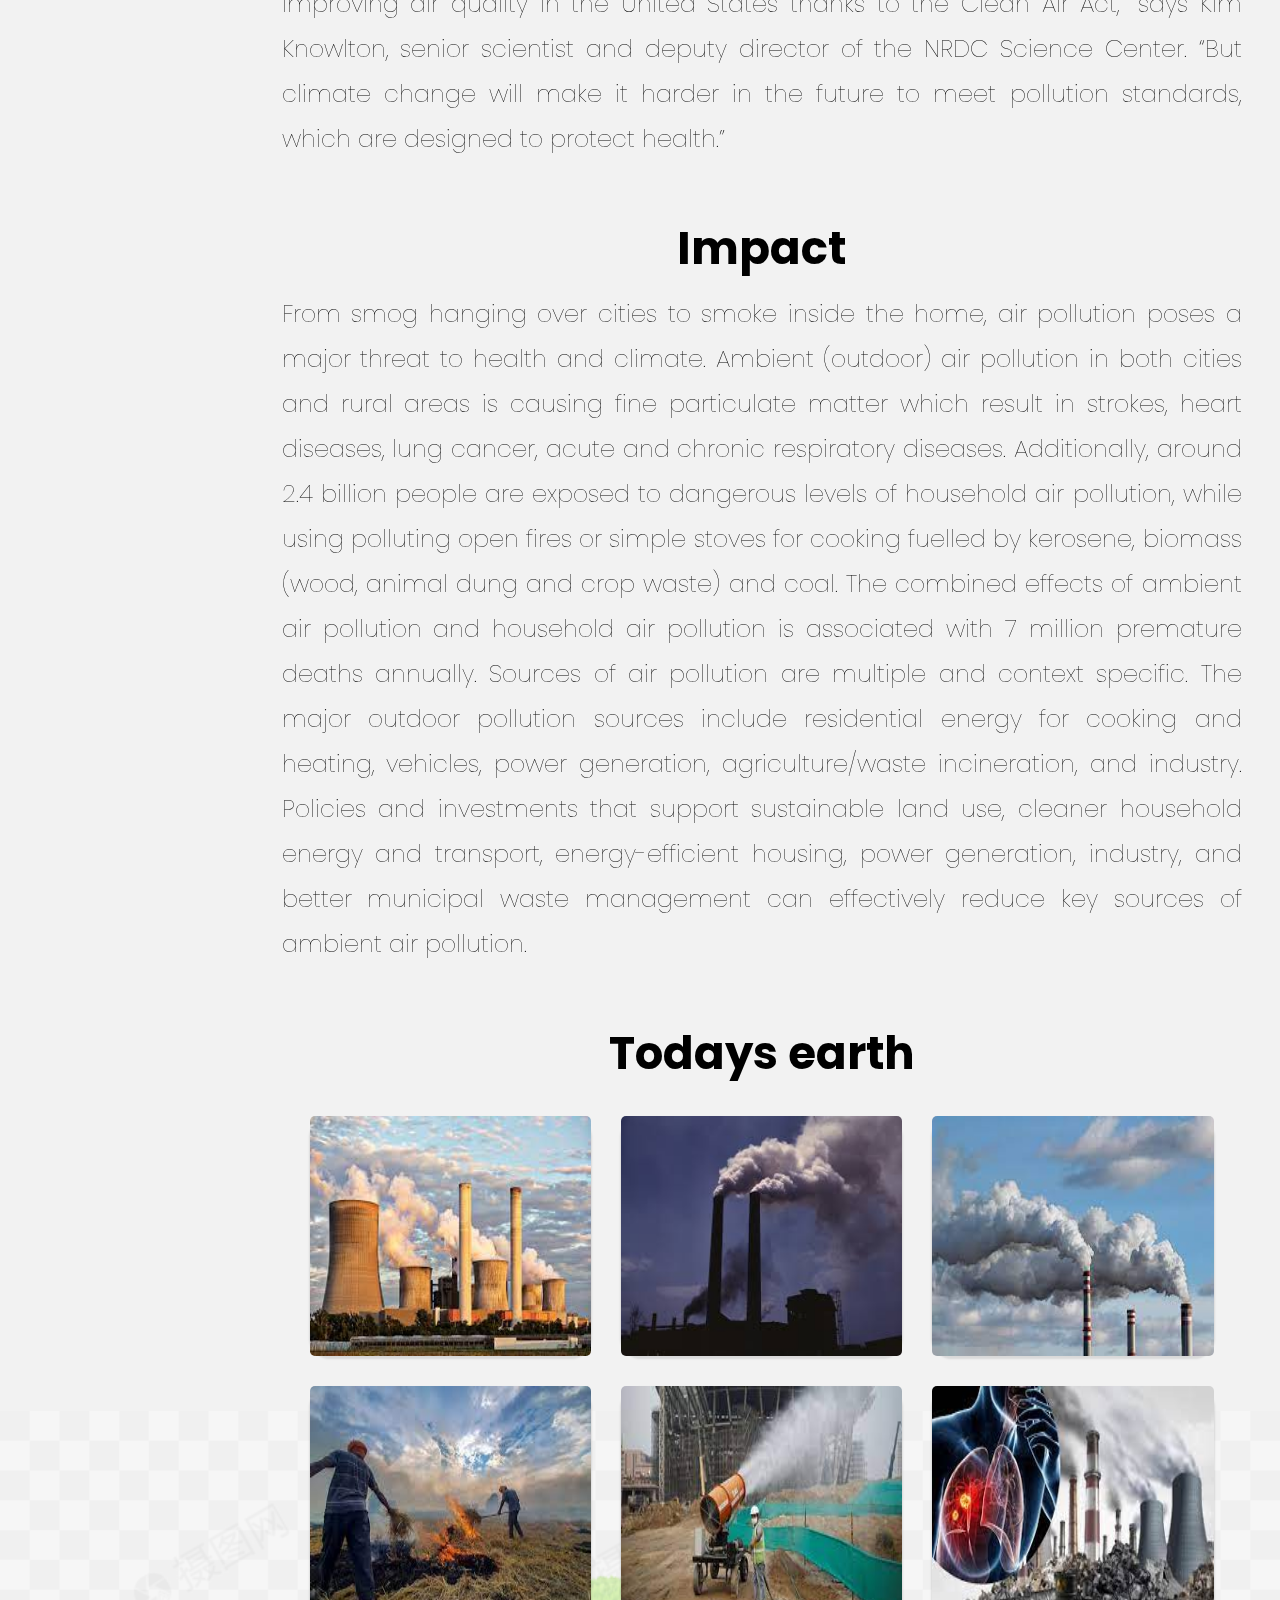
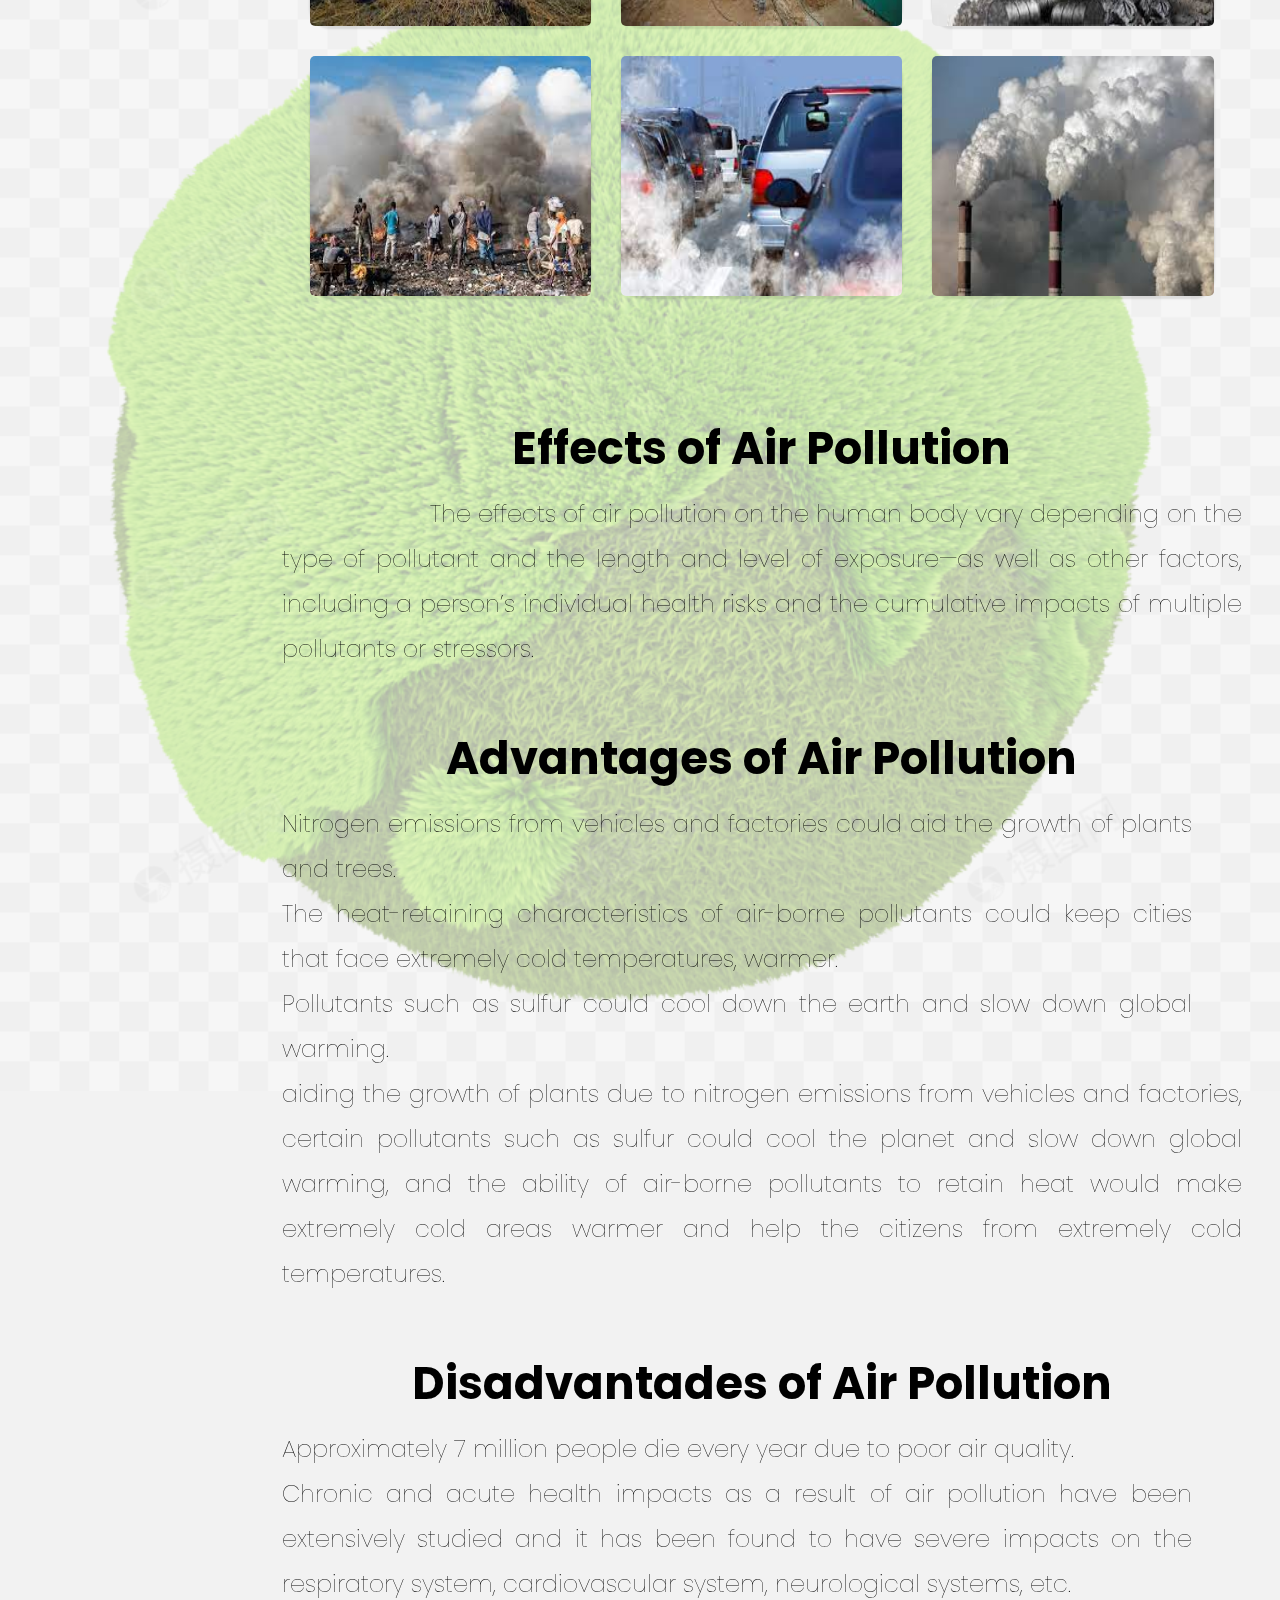
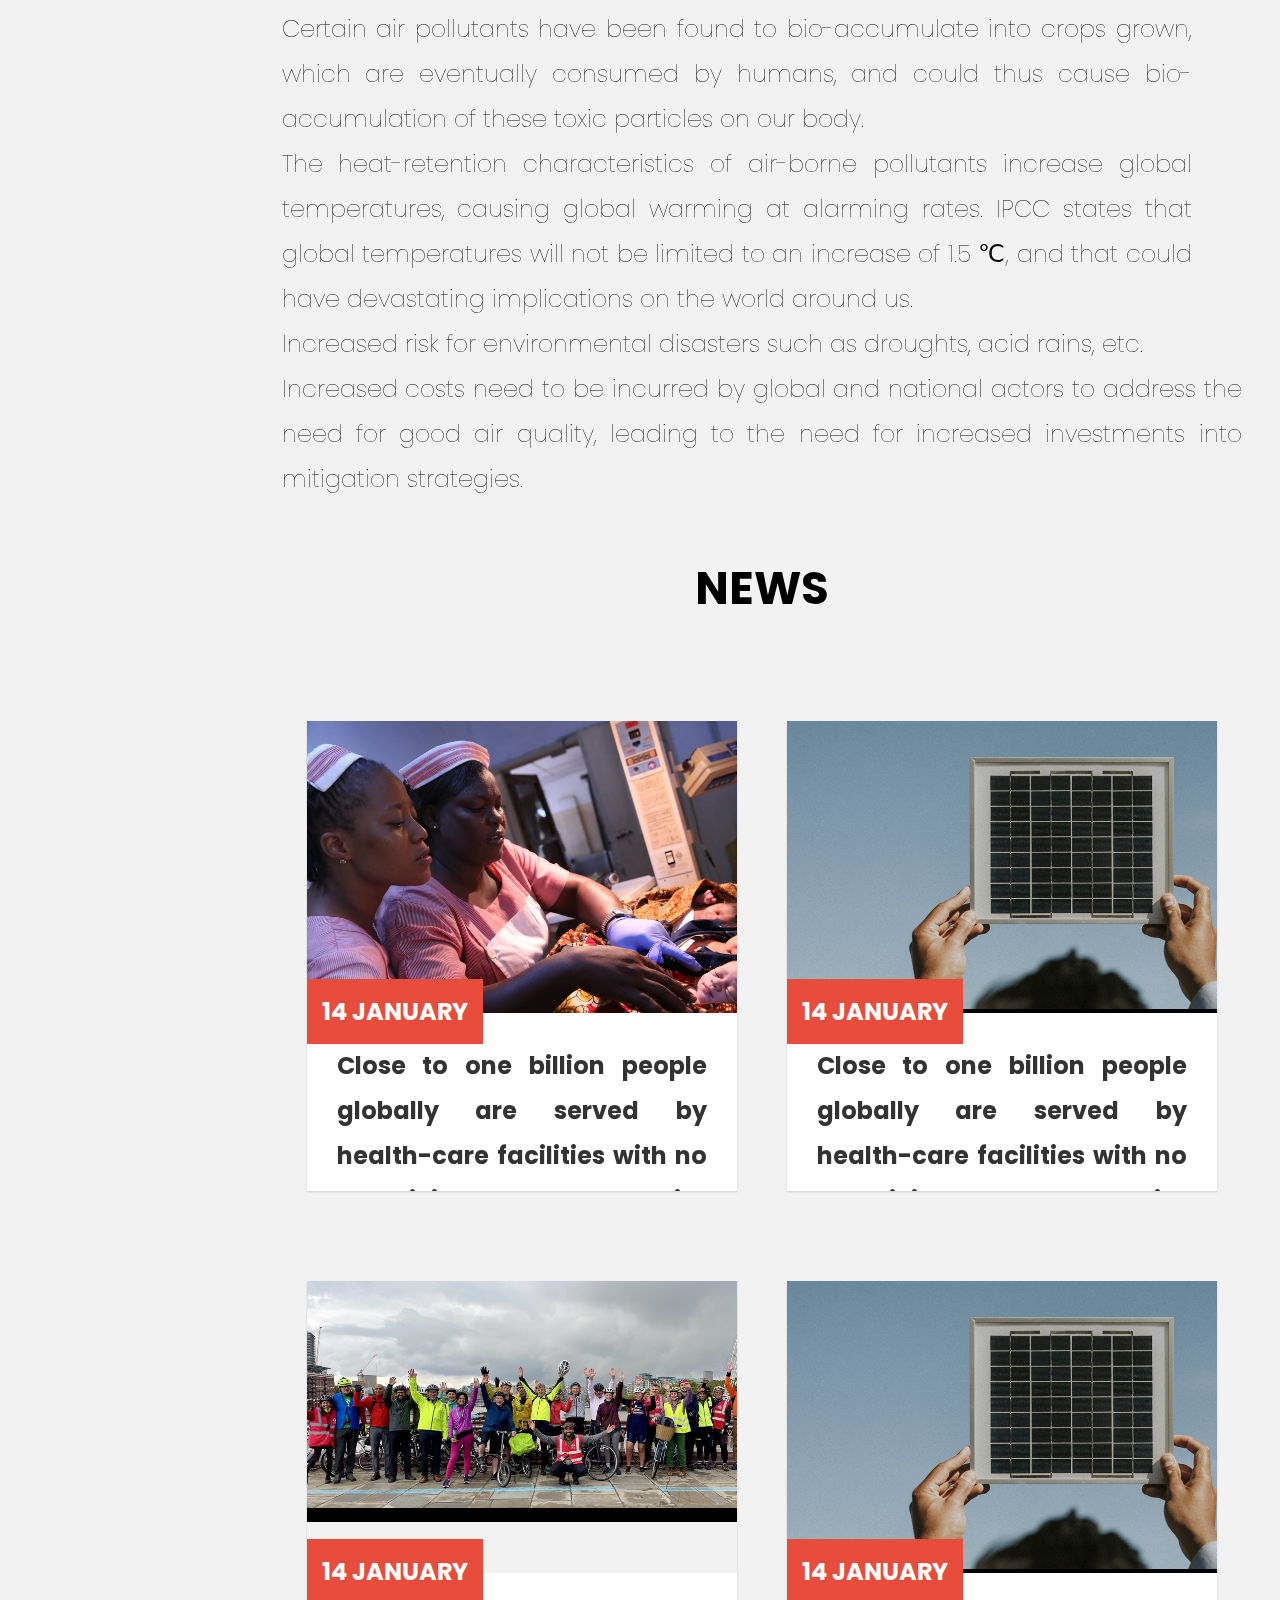
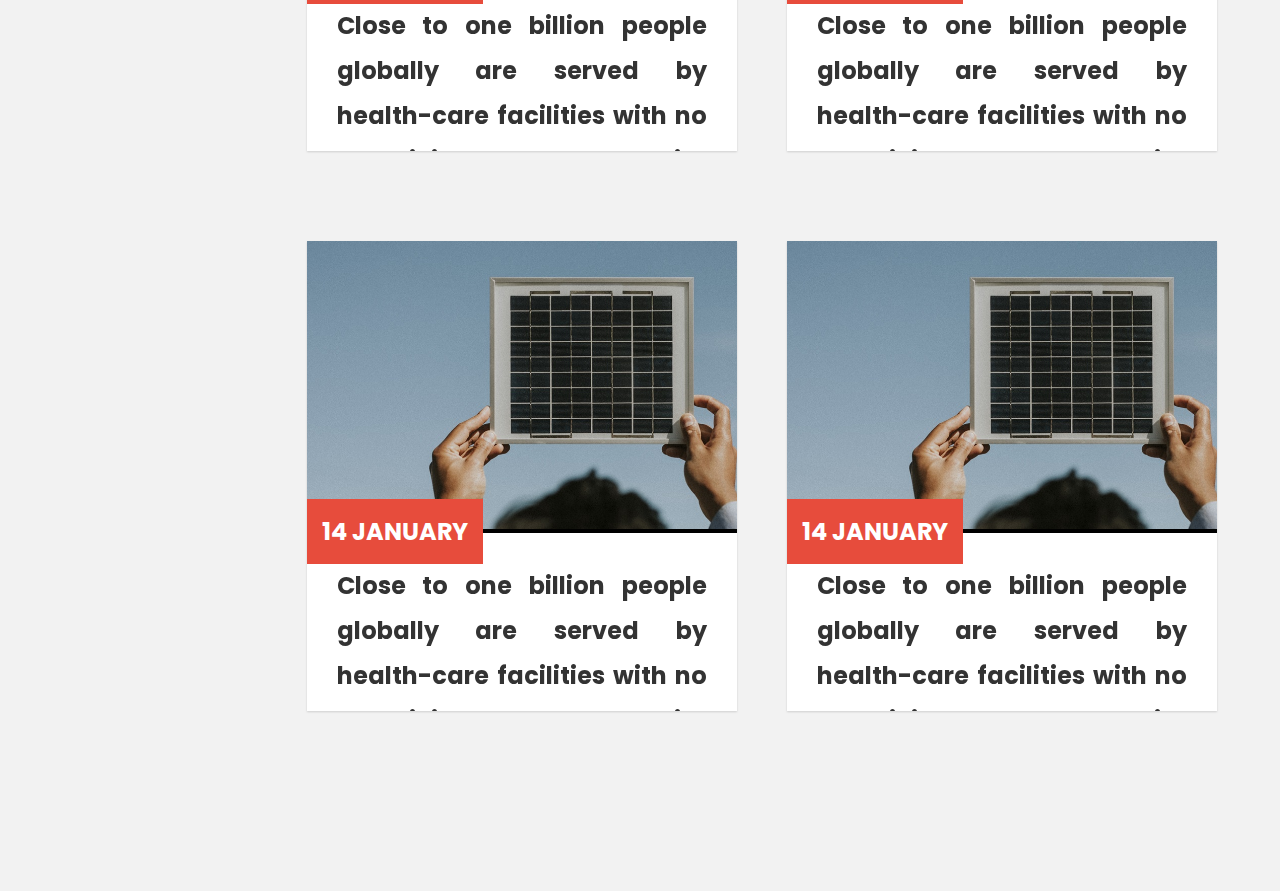
<file: HTML/light_pollution.html>
<!DOCTYPE html>
<html lang="en">

<head>
    <meta charset="UTF-8">
    <meta http-equiv="X-UA-Compatible" content="IE=edge">
    <meta name="viewport" content="width=device-width, initial-scale=1.0">
    <title>Environmental Pollution</title>
    <link rel="stylesheet" href="/css/style.css">
    <link rel="stylesheet" href="/css/utils.css">
    <link rel="stylesheet" href="/menu-box.css">
    <link rel="stylesheet" href="/nav.css">
</head>

<body>
    <div>
        <div class="container">
            <header>
                <div class="container-box">
                    <nav class="navbar">
                        <h1 class="logo" style="color: aliceblue;"> Environmental Pollution</h1>
                        <ul style="display: flex;">
                            <li><a class="current" href="/index.html">Home</a></li> 
                            <li><a href="#">About Us</a></li> 
                            <div class="dropdown">
                                <li><a class="dropbtn" href="#">Pollution</a></li>
                                <div class="dropdown-content">
                                    <a href="air_pollution.html">Air polution</a>
                                    <a href="water_pollution.html">Water Polution</a>
                                    <a href="soil_pollution.html">Soil Polution</a>
                                    <a href="sound_pollution.html">Noise Polution</a>
                                </div>
                            </div>
                            <li><a href="feedback.html">feedback</a></li>
                        </ul>
                    </nav>
                </div>
            </header>
        </div>
    </div>
    <div class="animation" style="position: fixed; margin: 20px; color: green; border: 2px solid gray; padding: 5px;">
        <h3 id="changeText">Breathe healthy and be healthy</h3>

    </div>
    <div class="Home-container">

        <img src=" /img/img3.png" width="100%" style="opacity: 0.3; position: absolute; top:120vh; ">
        <img src=" /img/img4.png" width="100%" style="opacity: 0.3; position: absolute; top:520vh; ">


        <div class="submenu">

            <div class="air-group">

                <li><a href="#1" class="menu1 active">Overview</a></li><br>
                <li><a href="#2" class="menu1">What is air polution ?</a></li><br>
                <li><a href="#3" class="menu1 active">What Causes ? </a></li><br>
                <li><a href="#4" class="menu1 active">Impact</a></li><br>
                <li><a href="#5" class="menu1 active">Todays earth</a></li><br>
                <li><a href="#6" class="menu1 active">Effects of Air Pollution</a></li><br>
                <li><a href="#7" class="menu1 active">Advantages</a></li><br>
                <li><a href="#8" class="menu1 active">Disadvantades</a></li><br>
                <li><a href="#9" class="menu1 active">News</a></li><br>

                <a class="up" href="#0"
                    style="  border: 2px solid black; position: absolute; top: 69vh; left: 12vw;  "><img
                        src=" /img/up.png" width="50px"></a>


            </div>
        </div>

        <div class=" lorem  " style="text-align: justify; font-weight: 100; color: black;">

            <div class="heading">
                <div class="animation">
                    <h1>LIGHT POLLUTION
                    </h1>

                </div>


                <script>

                    var text = ["Prevent air pollution, protect nature.", "Go green to breathe clean.", "Say no to air pollution.", "Air pollution is a danger."];
                    var counter = 0;
                    var elem = document.getElementById("changeText");
                    var inst = setInterval(change, 3000);

                    function change() {
                        elem.innerHTML = text[counter];
                        counter++;
                        if (counter >= text.length) {
                            counter = 0;
                        }
                    }

                </script>


            </div>
            <img id="image" class="air" src="/img/img8.jpg">
            <p></p>

            <script>

                var imageSources = ["/img/air1.jpg", "/img/air2.jpg", "/img/air6.jpg", "/img/air4.jpg", "/img/air5.jpg"]

                var index = 0;
                setInterval(function () {
                    if (index === imageSources.length) {
                        index = 0;
                    }
                    document.getElementById("image").src = imageSources[index];
                    AnimationEffect
                    index++;
                }, 2000);

            </script>
            <div>


                <h1 id="1"> Overview </h1>
                <p>
                    &nbsp &nbsp &nbsp &nbsp &nbsp &nbsp &nbsp &nbsp &nbsp &nbsp &nbsp Air pollution is contamination of
                    the
                    indoor or outdoor environment by any chemical, physical or biological agent that modifies the
                    natural
                    characteristics of the atmosphere.

                    Household combustion devices, motor vehicles, industrial facilities and forest fires are common
                    sources
                    of air pollution. Pollutants of major public health concern include particulate matter, carbon
                    monoxide,
                    ozone, nitrogen dioxide and sulfur dioxide. Outdoor and indoor air pollution cause respiratory and
                    other
                    diseases and are important sources of morbidity and mortality.

                    WHO data show that almost all of the global population (99%) breathe air that exceeds WHO guideline
                    limits and contains high levels of pollutants, with low- and middle-income countries suffering from
                    the
                    highest exposures.

                    Air quality is closely linked to the earth’s climate and ecosystems globally. Many of the drivers of
                    air
                    pollution (i.e. combustion of fossil fuels) are also sources of greenhouse gas emissions. Policies
                    to
                    reduce air pollution, therefore, offer a win-win strategy for both climate and health, lowering the
                    burden of disease attributable to air pollution, as well as contributing to the near- and long-term
                    mitigation of climate change.

                </p>

                <h1 id="2"> What Is Air Pollution?</h1>
                <p>
                    &nbsp &nbsp &nbsp &nbsp &nbsp &nbsp &nbsp &nbsp &nbsp &nbsp &nbsp Air pollution collectively
                    describes
                    the presence of a diverse and complex mixture of chemicals, particulate matter (PM), or of
                    biological
                    material in the ambient air which can cause harm
                    or discomfort to humans or other living organisms. The sources of air pollution can either be
                    natural
                    (e.g., volcanic eruptions) or manmade (e.g., industrial activities), and air pollution emerges as a
                    serious health problem especially
                    in rapidly growing countries. Millions of people worldwide are chronically exposed to airborne
                    pollutants in concentrations that are well above legal safety standards [1]. Therefore, morbidity
                    and
                    mortality attributable to air pollution
                    continue to be a growing public health concern worldwide. Air pollution refers to the release of
                    pollutants into the air—pollutants which are detrimental to human health and the planet as a whole.
                    According to the World Health Organization
                    (WHO), each year air pollution is responsible for nearly seve n million deaths around the globe.
                    Nine
                    out of ten human beings currently breathe air that exceeds the WHO’s guideline limits for
                    pollutants,
                    with those living in low- and middle-income
                    countries suffering the most. In the United States, the Clean Air Act, established in 1970,
                    authorizes
                    the U.S. Environmental Protection Agency (EPA) to safeguard public health by regulating the
                    emissions of
                    these harmful air pollutants.
                </p><br>
            </div>
            <div>


                <h1 id="3"> What Causes Air Pollution?</h1>
                <p>
                    &nbsp &nbsp &nbsp &nbsp &nbsp &nbsp &nbsp &nbsp &nbsp &nbsp &nbsp“Most air pollution comes from
                    energy
                    use and production,” says John Walke, director of the Clean Air Project, part of the Climate and
                    Clean
                    Energy program at NRDC. “Burning fossil fuels
                    releases gases and chemicals into the air.” And in an especially destructive feedback loop, air
                    pollution not only contributes to climate change but is also exacerbated by it. “Air pollution in
                    the
                    form of carbon dioxide and methane raises
                    the earth’s temperature,” Walke says. “Another type of air pollution, smog, is then worsened by that
                    increased heat, forming when the weather is warmer and there’s more ultraviolet radiation.” Climate
                    change also increases the production
                    of allergenic air pollutants, including mold (thanks to damp conditions caused by extreme weather
                    and
                    increased flooding) and pollen (due to a longer pollen season). “We’ve made progress over the last
                    50
                    years improving air quality in
                    the United States thanks to the Clean Air Act,” says Kim Knowlton, senior scientist and deputy
                    director
                    of the NRDC Science Center. “But climate change will make it harder in the future to meet pollution
                    standards, which are designed to
                    protect health.”
                </p><br>
                <h1 id="4"> Impact</h1>
                <p>From smog hanging over cities to smoke inside the home, air pollution poses a major threat to health
                    and
                    climate.

                    Ambient (outdoor) air pollution in both cities and rural areas is causing fine particulate matter
                    which
                    result in strokes, heart diseases, lung cancer, acute and chronic respiratory diseases.

                    Additionally, around 2.4 billion people are exposed to dangerous levels of household air pollution,
                    while using polluting open fires or simple stoves for cooking fuelled by kerosene, biomass (wood,
                    animal
                    dung and crop waste) and coal.

                    The combined effects of ambient air pollution and household air pollution is associated with 7
                    million
                    premature deaths annually.

                    Sources of air pollution are multiple and context specific. The major outdoor pollution sources
                    include
                    residential energy for cooking and heating, vehicles, power generation, agriculture/waste
                    incineration,
                    and industry. Policies and investments that support sustainable land use, cleaner household energy
                    and
                    transport, energy-efficient housing, power generation, industry, and better municipal waste
                    management
                    can effectively reduce key sources of ambient air pollution.</p>
                <br>

                <section class="slide" id="tab-portfolio">
                    <h1 id="5">Todays earth </h1>

                    <div class="cards">
                        <div class="card">
                            <img class="img_poluted" src=" /img/air_polution/1.jpg">
                        </div>
                        <div class="card">
                            <img class="img_poluted" src=" /img/air_polution/2.jpg">
                        </div>
                        <div class="card">
                            <img class="img_poluted" src=" /img/air_polution/3.jpg">
                        </div>
                        <div class="card">
                            <img class="img_poluted" src=" /img/air_polution/4.jpg">
                        </div>
                        <div class="card">
                            <img class="img_poluted" src=" /img/air_polution/5.jpg">
                        </div>
                        <div class="card">
                            <img class="img_poluted" src=" /img/air_polution/6.jpg">
                        </div>
                        <div class="card">
                            <img class="img_poluted" src="  /img/air_polution/7.jpg">
                        </div>
                        <div class="card">
                            <img class="img_poluted" src="/img/air_polution/8.jpg">
                        </div>
                        <div class="card">
                            <img class="img_poluted" src=" /img/air_polution/9.jpg">
                        </div>

                </section>
                <br>
                <br>
                <!-- <img src="/Environmental Pollution/img/21.jpg" width="100%" style="opacity: 0.5; position: absolute; "> -->

                <h1 id="6">Effects of Air Pollution</h1>
                <p>
                    &nbsp &nbsp &nbsp &nbsp &nbsp &nbsp &nbsp &nbsp &nbsp &nbsp &nbspThe effects of air pollution on the
                    human body vary depending on the type of pollutant and the length and level of exposure—as well as
                    other
                    factors, including a person’s individual health
                    risks and the cumulative impacts of multiple pollutants or stressors.
                </p><br>

                <h1 id="7">Advantages of Air Pollution</h1>
                <ul>
                    <li>Nitrogen emissions from vehicles and factories could aid the growth of plants and trees.</li>
                    <li>The heat-retaining characteristics of air-borne pollutants could keep cities that face extremely
                        cold temperatures, warmer.</li>
                    <li>Pollutants such as sulfur could cool down the earth and slow down global warming. </li>
                    <li>aiding the growth of plants due to nitrogen emissions from vehicles and factories, certain
                        pollutants such as sulfur could cool the planet and slow down global warming, and the ability of
                        air-borne pollutants to retain heat would make
                        extremely cold areas warmer and help the citizens from extremely cold temperatures. </li>
                </ul><br>


                <h1 id="8">Disadvantades of Air Pollution</h1>
                <ul>
                    <li>Approximately 7 million people die every year due to poor air quality. </li>
                    <li>Chronic and acute health impacts as a result of air pollution have been extensively studied and
                        it
                        has been found to have severe impacts on the respiratory system, cardiovascular system,
                        neurological
                        systems, etc. </li>
                    <li>Certain air pollutants have been found to bio-accumulate into crops grown, which are eventually
                        consumed by humans, and could thus cause bio-accumulation of these toxic particles on our body.
                    </li>
                    <li>The heat-retention characteristics of air-borne pollutants increase global temperatures, causing
                        global warming at alarming rates. IPCC states that global temperatures will not be limited to an
                        increase of 1.5 ℃, and that could have devastating
                        implications on the world around us.</li>
                    <li>Increased risk for environmental disasters such as droughts, acid rains, etc. </li>
                    <li>Increased costs need to be incurred by global and national actors to address the need for good
                        air
                        quality, leading to the need for increased investments into mitigation strategies.</li>
                </ul><br>









                <h1 id="9">NEWS</h1>
                <div class='newscontainer'>
                    <main>
                        <div class='normal'>
                            <!-- <p class='demo-title'>Normal</p> -->
                            <br><br>
                            <div class='module'>
                                <div class='thumbnail'>
                                    <img src=" /img/news1.jpg">

                                </div>
                                <div class='content'>
                                    <div class="category">14 January</div>
                                    <h1 class='title'>Close to one billion people globally are served by health-care
                                        facilities with no electricity access with unreliable electricity</h1>
                                    <!-- <h2 class='sub-title'>Close to one billion people globally are served by health-care
                                        facilities with no electricity access or with unreliable electricity</h2> -->
                                    <div class="description">

                                        Close to 1 billion people in low- and lower-middle income countries are served
                                        by health-care facilities with unreliable electricity supply or with no
                                        electricity access at all, according to a new report from the World Health
                                        Organization (WHO), the World Bank, the International Renewable Energy Agency
                                        (IRENA), and Sustainable Energy for All (SEforAll). Access to electricity is
                                        critical for quality health-care provision, from delivering babies to managing
                                        emergencies like heart attacks, or offering lifesaving immunization. Without
                                        reliable electricity in all health-care facilities, Universal Health Coverage
                                        cannot be reached, the report notes.</div>
                                    <div class="meta">
                                        <span class="timestamp">
                                            <!-- <i class='fa fa-clock-o'></i> 6 mins ago -->
                                        </span>
                                        <span class="comments">
                                            <i class='fa fa-comments'></i>
                                            <!-- <a href="#"> 39 comments</a> -->
                                        </span>
                                    </div>
                                </div>
                            </div>
                        </div>
                        <div class='hover'>
                            <!-- <p class='demo-title'>Hover</p> -->
                            <br><br>
                            <div class='module'>
                                <div class='thumbnail'>
                                    <img src=" /img/news4.jpg">

                                </div>
                                <div class='content'>
                                    <div class="category">14 January</div>
                                    <h1 class='title'>Close to one billion people globally are served by health-care
                                        facilities with no electricity access with unreliable electricity</h1>
                                    <!-- <h2 class='sub-title'>Close to one billion people globally are served by health-care
                                        facilities with no electricity access or with unreliable electricity</h2> -->
                                    <div class="description">

                                        Close to 1 billion people in low- and lower-middle income countries are served
                                        by health-care facilities with unreliable electricity supply or with no
                                        electricity access at all, according to a new report from the World Health
                                        Organization (WHO), the World Bank, the International Renewable Energy Agency
                                        (IRENA), and Sustainable Energy for All (SEforAll). Access to electricity is
                                        critical for quality health-care provision, from delivering babies to managing
                                        emergencies like heart attacks, or offering lifesaving immunization. Without
                                        reliable electricity in all health-care facilities, Universal Health Coverage
                                        cannot be reached, the report notes.</div>
                                    <div class="meta">
                                        <span class="timestamp">
                                            <!-- <i class='fa fa-clock-o'></i> 6 mins ago -->
                                        </span>
                                        <span class="comments">
                                            <i class='fa fa-comments'></i>
                                            <!-- <a href="#"> 39 comments</a> -->
                                        </span>
                                    </div>
                                </div>
                            </div>
                        </div>
                    </main>
                </div>

                <div class='newscontainer'>

                    <main>
                        <div class='normal'>
                            <br><br>
                            <!-- <p class='demo-title'>Normal</p> -->
                            <div class='module'>
                                <div class='thumbnail'>
                                    <img src=" /img/news2.jpg">

                                </div>
                                <div class='content'>
                                    <div class="category">14 January</div>
                                    <h1 class='title'>Close to one billion people globally are served by health-care
                                        facilities with no electricity access with unreliable electricity</h1>
                                    <!-- <h2 class='sub-title'>Close to one billion people globally are served by health-care
                                        facilities with no electricity access or with unreliable electricity</h2> -->
                                    <div class="description">

                                        Close to 1 billion people in low- and lower-middle income countries are served
                                        by health-care facilities with unreliable electricity supply or with no
                                        electricity access at all, according to a new report from the World Health
                                        Organization (WHO), the World Bank, the International Renewable Energy Agency
                                        (IRENA), and Sustainable Energy for All (SEforAll). Access to electricity is
                                        critical for quality health-care provision, from delivering babies to managing
                                        emergencies like heart attacks, or offering lifesaving immunization. Without
                                        reliable electricity in all health-care facilities, Universal Health Coverage
                                        cannot be reached, the report notes.</div>
                                    <div class="meta">
                                        <span class="timestamp">
                                            <!-- <i class='fa fa-clock-o'></i> 6 mins ago -->
                                        </span>
                                        <span class="comments">
                                            <i class='fa fa-comments'></i>
                                            <!-- <a href="#"> 39 comments</a> -->
                                        </span>
                                    </div>
                                </div>
                            </div>
                        </div>
                        <div class='hover'>
                            <!-- <p class='demo-title'>Hover</p> -->
                            <br><br>
                            <div class='module'>
                                <div class='thumbnail'>
                                    <img src=" /img/news3.jpg">

                                </div>
                                <div class='content'>
                                    <div class="category">14 January</div>
                                    <h1 class='title'>Close to one billion people globally are served by health-care
                                        facilities with no electricity access with unreliable electricity</h1>
                                    <!-- <h2 class='sub-title'>Close to one billion people globally are served by health-care
                                        facilities with no electricity access or with unreliable electricity</h2> -->
                                    <div class="description">

                                        Close to 1 billion people in low- and lower-middle income countries are served
                                        by health-care facilities with unreliable electricity supply or with no
                                        electricity access at all, according to a new report from the World Health
                                        Organization (WHO), the World Bank, the International Renewable Energy Agency
                                        (IRENA), and Sustainable Energy for All (SEforAll). Access to electricity is
                                        critical for quality health-care provision, from delivering babies to managing
                                        emergencies like heart attacks, or offering lifesaving immunization. Without
                                        reliable electricity in all health-care facilities, Universal Health Coverage
                                        cannot be reached, the report notes.</div>
                                    <div class="meta">
                                        <span class="timestamp">
                                            <!-- <i class='fa fa-clock-o'></i> 6 mins ago -->
                                        </span>
                                        <span class="comments">
                                            <i class='fa fa-comments'></i>
                                            <!-- <a href="#"> 39 comments</a> -->
                                        </span>
                                    </div>
                                </div>
                            </div>
                        </div>
                    </main>
                </div>

                <div class='newscontainer'>

                    <main>
                        <div class='normal'>
                            <!-- <p class='demo-title'>Normal</p> -->
                            <br>
                            <br>
                            <div class='module'>
                                <div class='thumbnail'>
                                    <img src=" /img/news4.jpg">

                                </div>
                                <div class='content'>
                                    <div class="category">14 January</div>
                                    <h1 class='title'>Close to one billion people globally are served by health-care
                                        facilities with no electricity access with unreliable electricity</h1>
                                    <!-- <h2 class='sub-title'>Close to one billion people globally are served by health-care
                                        facilities with no electricity access or with unreliable electricity</h2> -->
                                    <div class="description">

                                        Close to 1 billion people in low- and lower-middle income countries are served
                                        by health-care facilities with unreliable electricity supply or with no
                                        electricity access at all, according to a new report from the World Health
                                        Organization (WHO), the World Bank, the International Renewable Energy Agency
                                        (IRENA), and Sustainable Energy for All (SEforAll). Access to electricity is
                                        critical for quality health-care provision, from delivering babies to managing
                                        emergencies like heart attacks, or offering lifesaving immunization. Without
                                        reliable electricity in all health-care facilities, Universal Health Coverage
                                        cannot be reached, the report notes.</div>
                                    <div class="meta">
                                        <span class="timestamp">
                                            <!-- <i class='fa fa-clock-o'></i> 6 mins ago -->
                                        </span>
                                        <span class="comments">
                                            <i class='fa fa-comments'></i>
                                            <!-- <a href="#"> 39 comments</a> -->
                                        </span>
                                    </div>
                                </div>
                            </div>
                        </div>
                        <div class='hover'>
                            <!-- <p class='demo-title'>Hover</p> -->
                            <br><br>
                            <div class='module'>
                                <div class='thumbnail'>
                                    <img src="/img/news4.jpg">

                                </div>
                                <div class='content'>
                                    <div class="category">14 January</div>
                                    <h1 class='title'>Close to one billion people globally are served by health-care
                                        facilities with no electricity access with unreliable electricity</h1>
                                    <!-- <h2 class='sub-title'>Close to one billion people globally are served by health-care
                                        facilities with no electricity access or with unreliable electricity</h2> -->
                                    <div class="description">

                                        Close to 1 billion people in low- and lower-middle income countries are served
                                        by health-care facilities with unreliable electricity supply or with no
                                        electricity access at all, according to a new report from the World Health
                                        Organization (WHO), the World Bank, the International Renewable Energy Agency
                                        (IRENA), and Sustainable Energy for All (SEforAll). Access to electricity is
                                        critical for quality health-care provision, from delivering babies to managing
                                        emergencies like heart attacks, or offering lifesaving immunization. Without
                                        reliable electricity in all health-care facilities, Universal Health Coverage
                                        cannot be reached, the report notes.</div>
                                    <div class="meta">
                                        <span class="timestamp">
                                            <!-- <i class='fa fa-clock-o'></i> 6 mins ago -->
                                        </span>
                                        <span class="comments">
                                            <i class='fa fa-comments'></i>
                                            <!-- <a href="#"> 39 comments</a> -->
                                        </span>
                                    </div>
                                </div>
                            </div>
                        </div>
                    </main>
                </div>



                <br><br><Br><br>



            </div>

        </div>

</body>

</html>

</html>
</file>
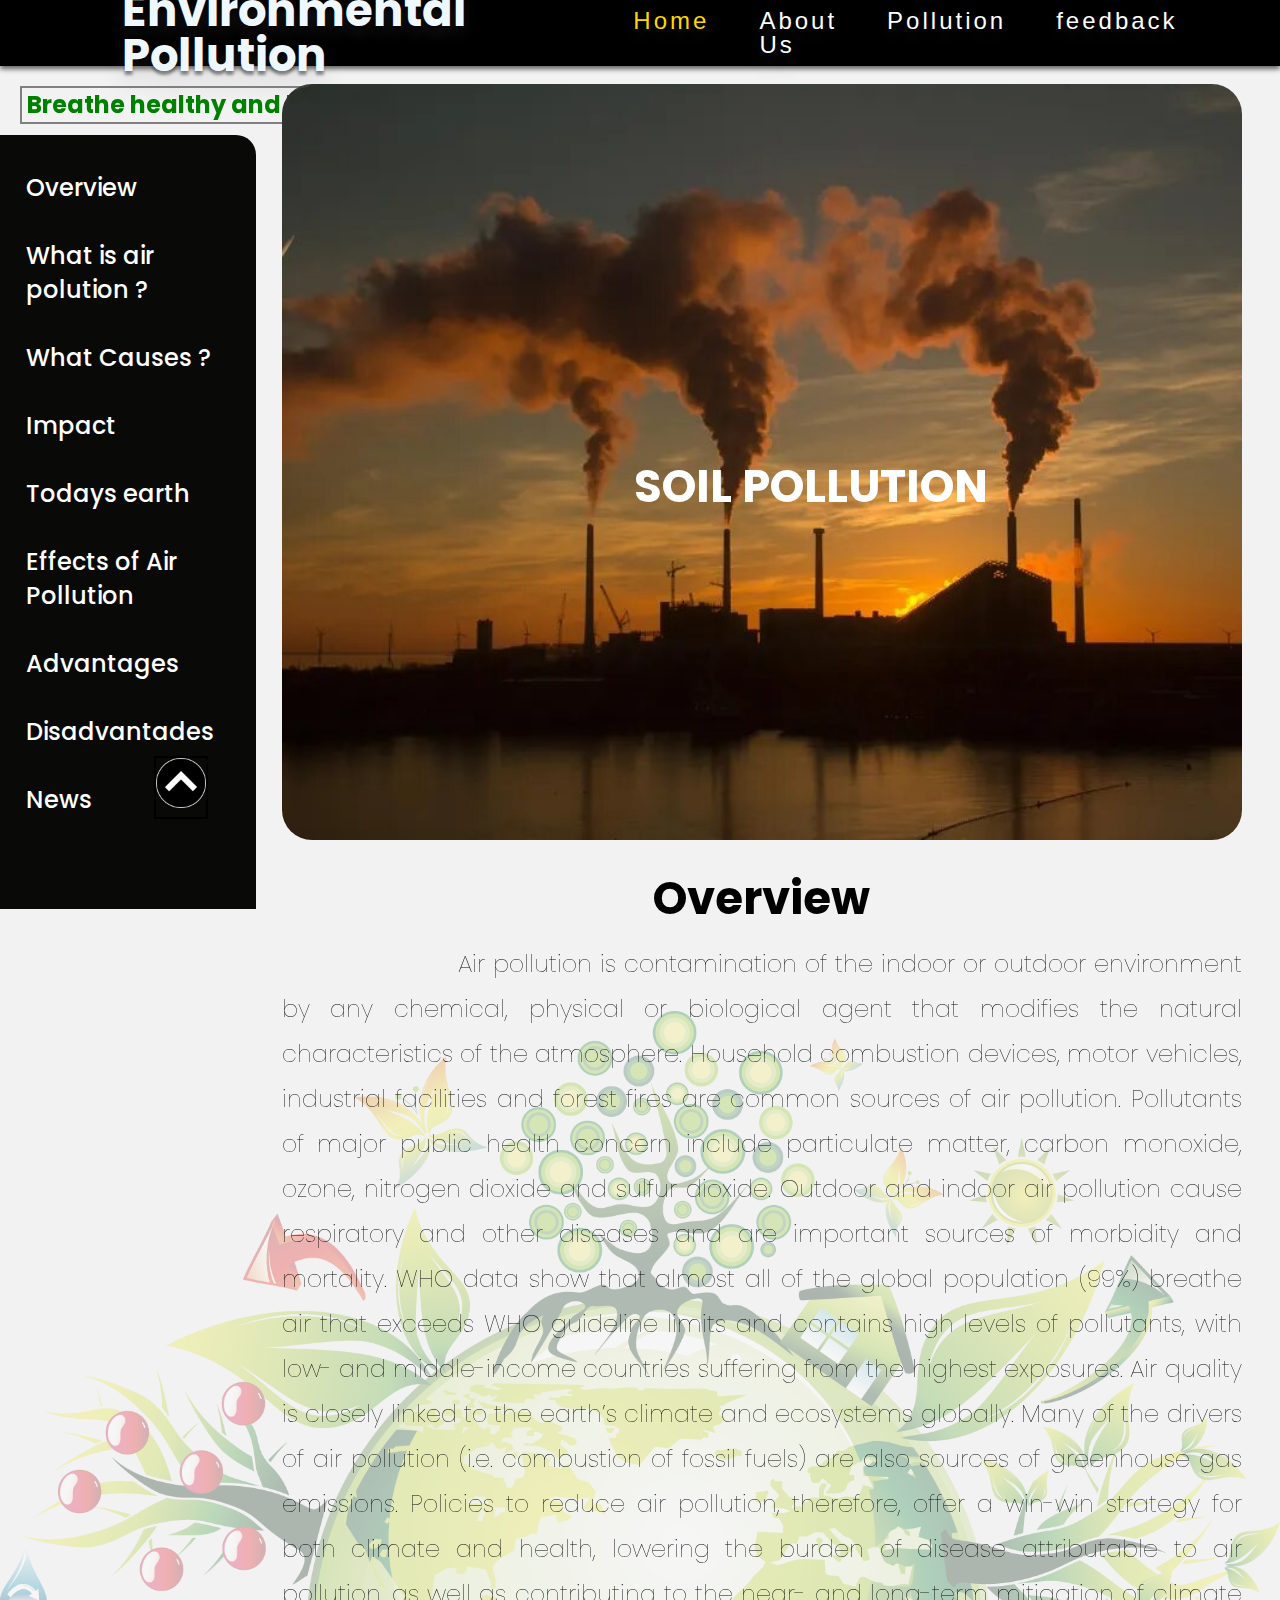
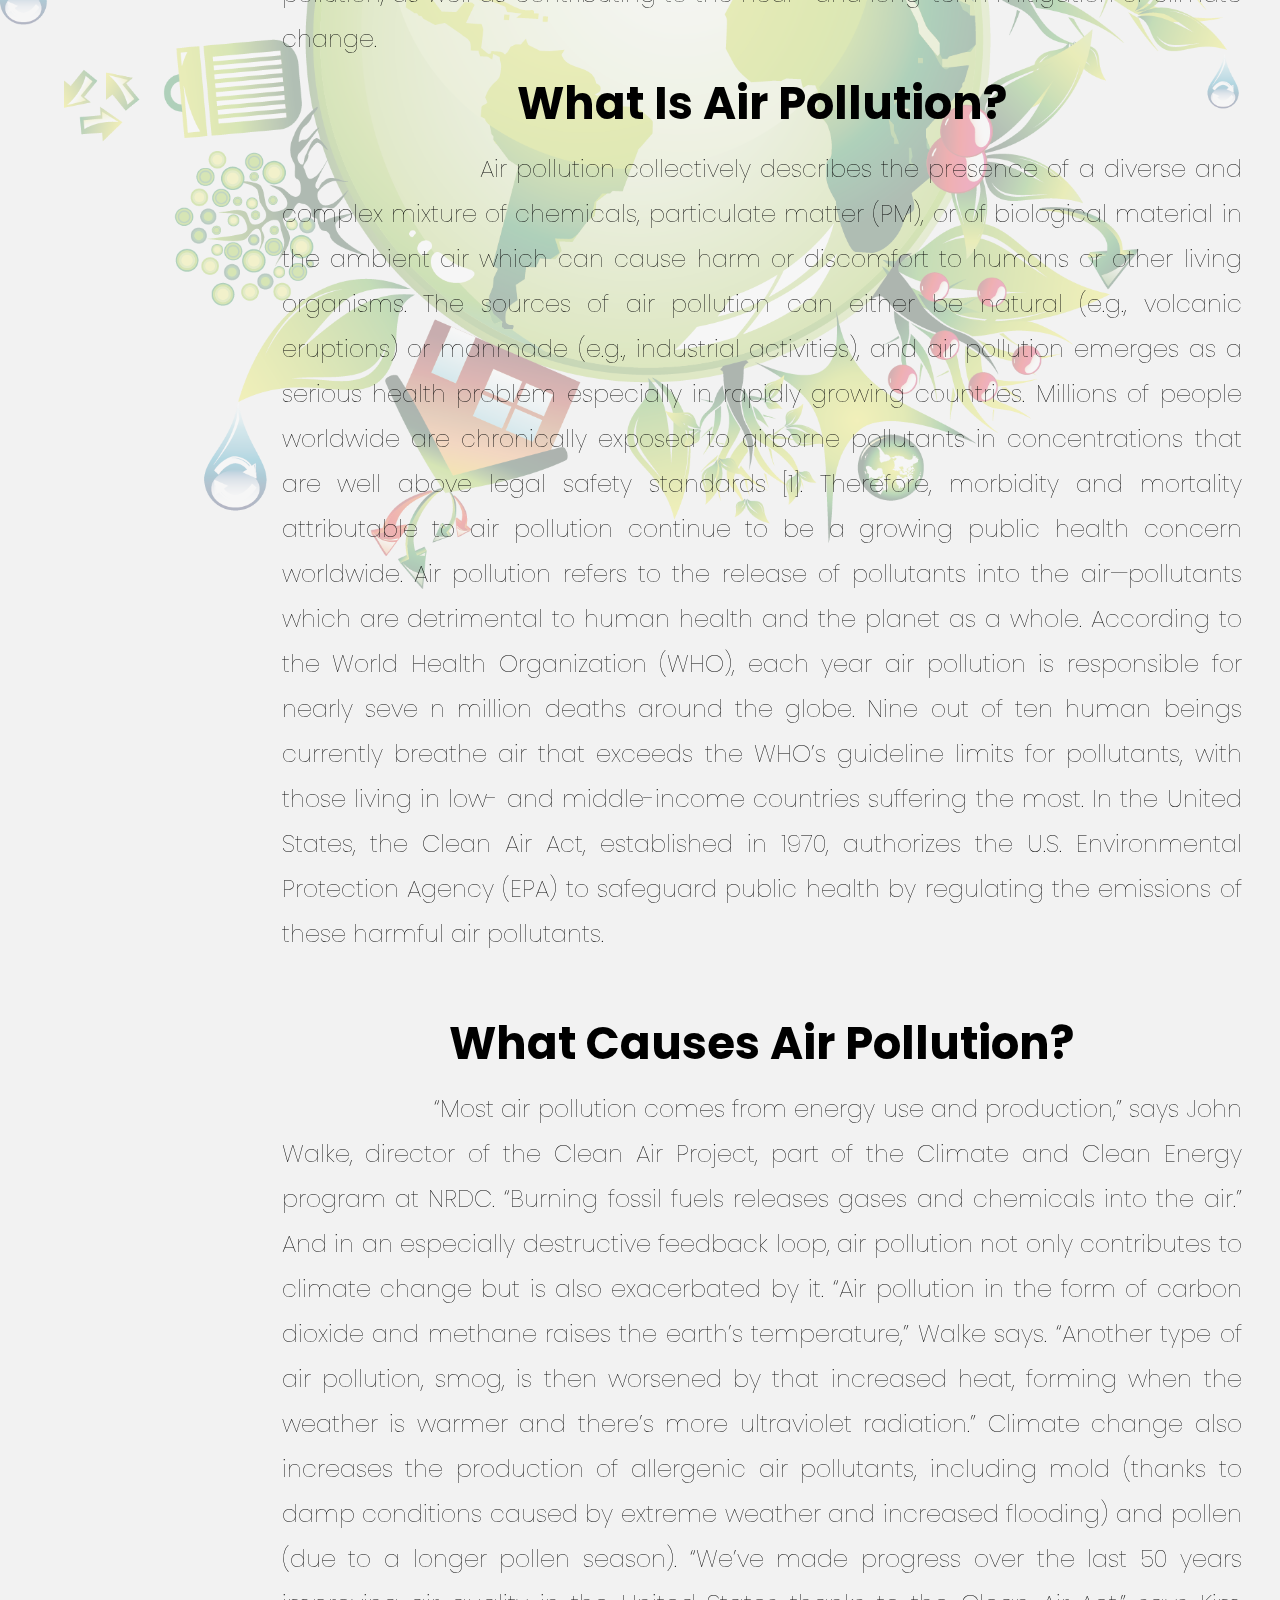
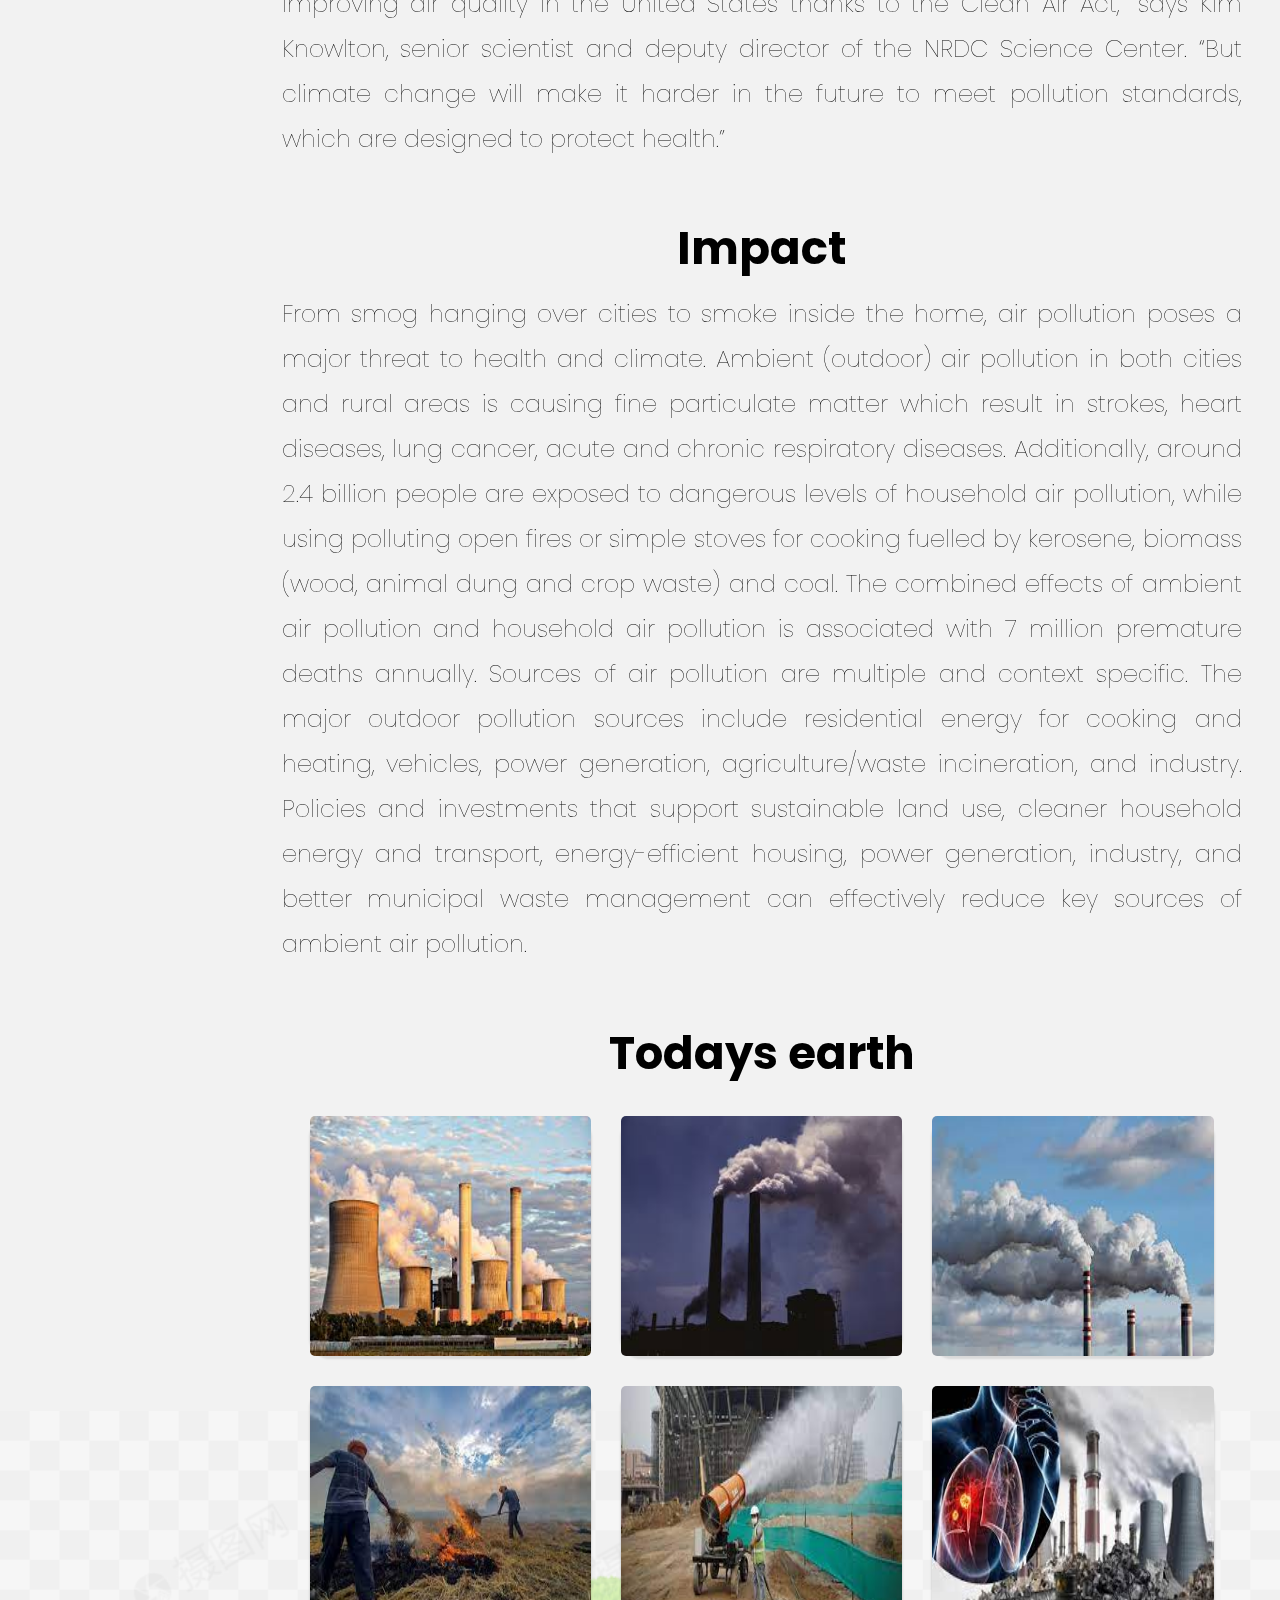
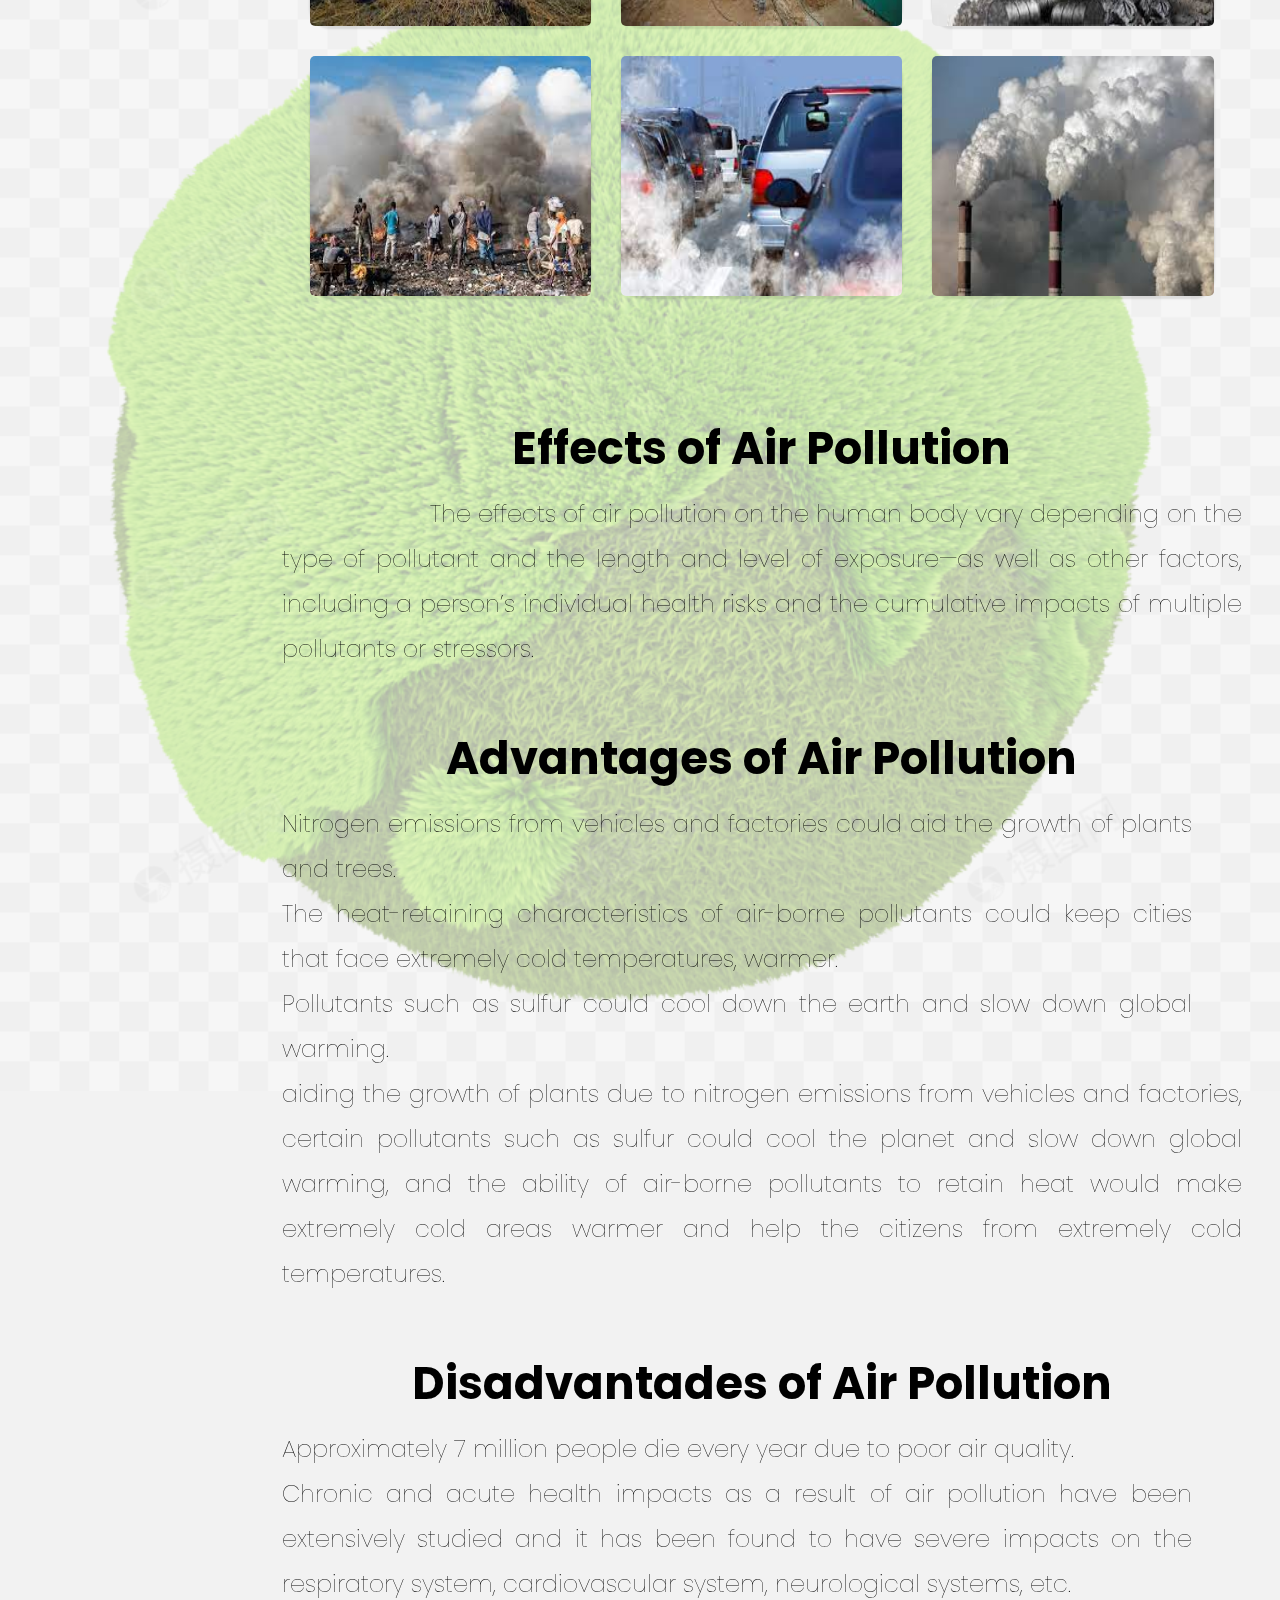
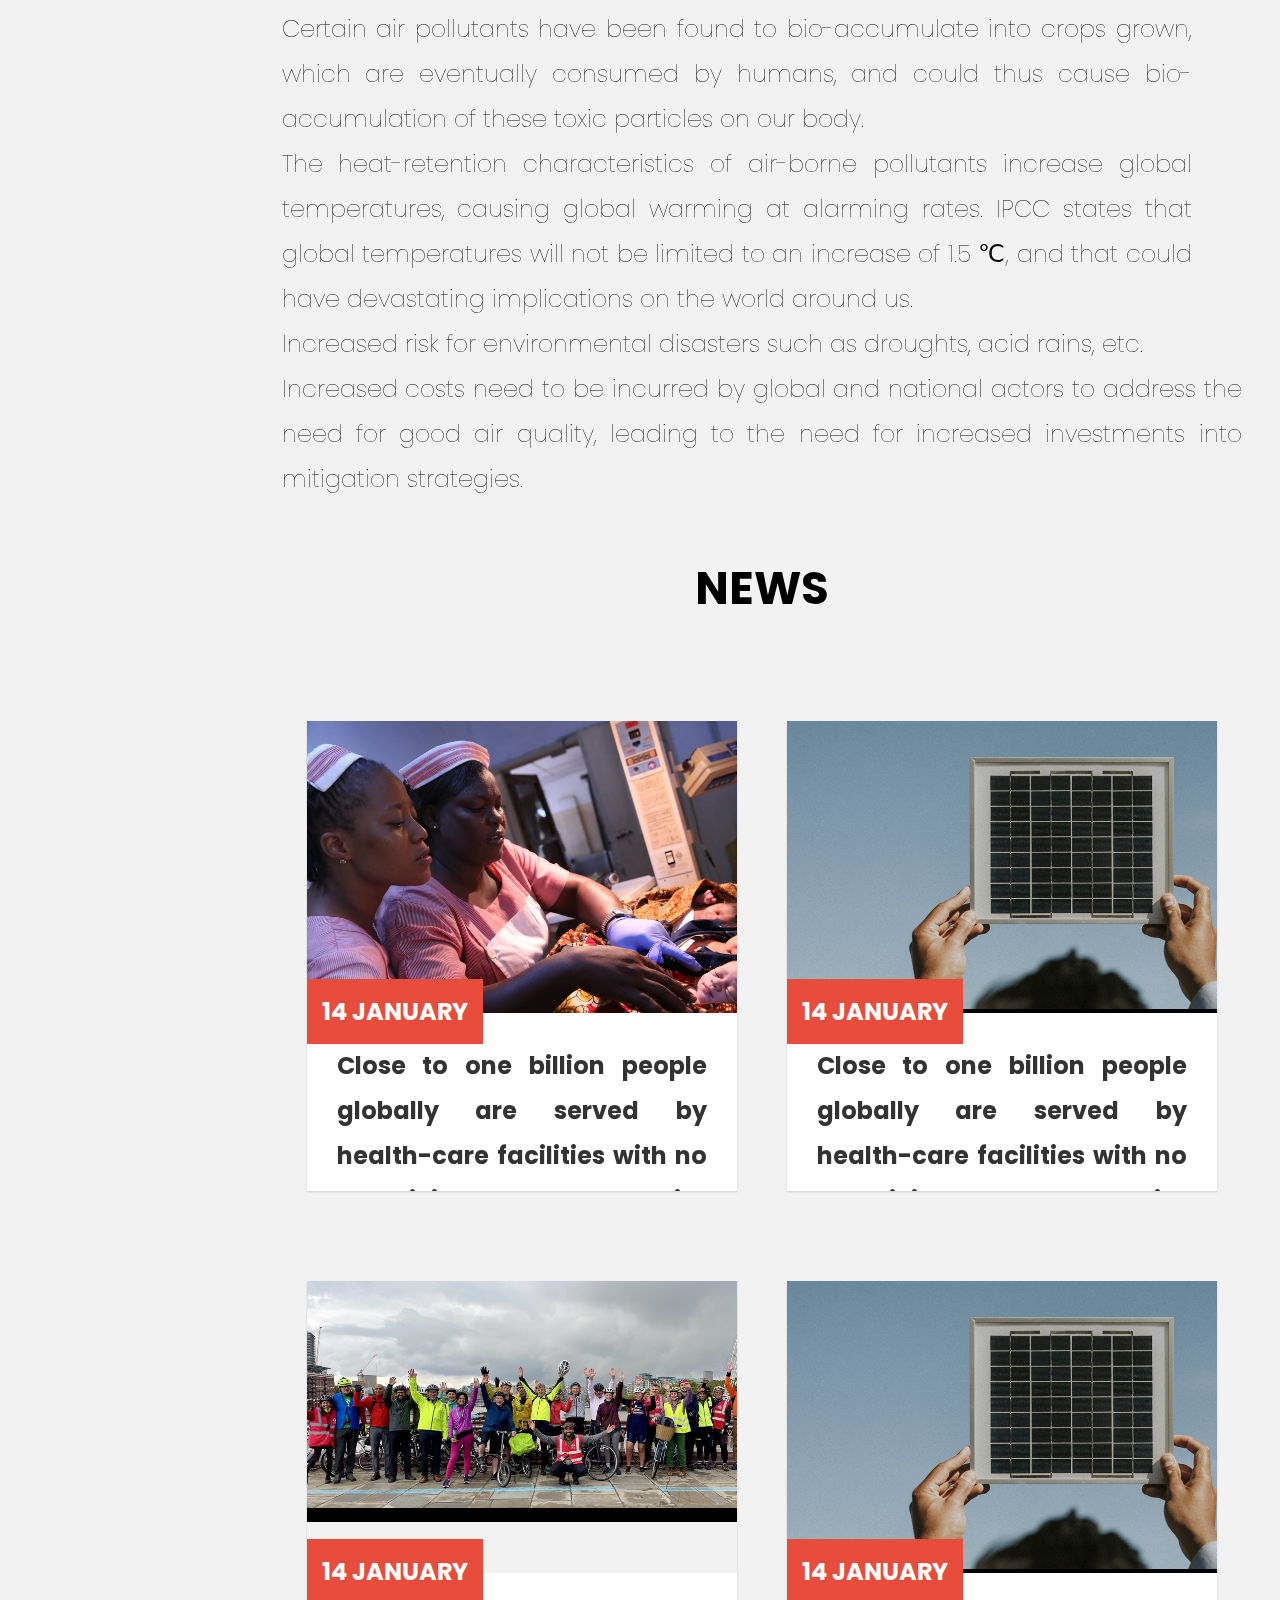
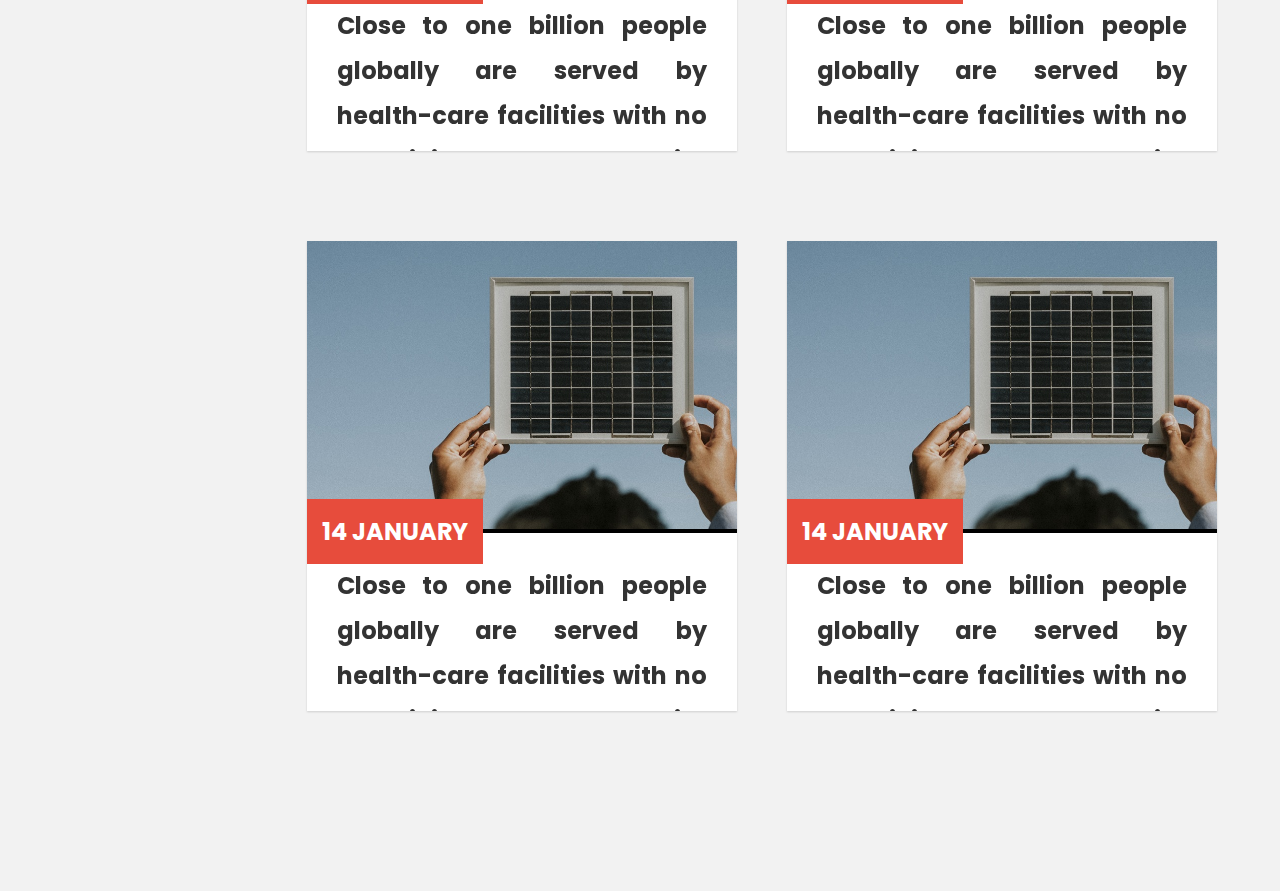
<file: HTML/soil_pollution.html>
<!DOCTYPE html>
<html lang="en">

<head>
    <meta charset="UTF-8">
    <meta http-equiv="X-UA-Compatible" content="IE=edge">
    <meta name="viewport" content="width=device-width, initial-scale=1.0">
    <title>Environmental Pollution</title>
    <link rel="stylesheet" href="/css/style.css">
    <link rel="stylesheet" href="/css/utils.css">
    <link rel="stylesheet" href="/menu-box.css">
    <link rel="stylesheet" href="/nav.css">
</head>

<body>
    <div>
        <div class="container">
            <header>
                <div class="container-box">
                    <nav class="navbar">
                        <h1 class="logo" style="color: aliceblue;"> Environmental Pollution</h1>
                        <ul style="display: flex;">
                            <li><a class="current" href="/index.html">Home</a></li> 
                            <li><a href="#">About Us</a></li> 
                            <div class="dropdown">
                                <li><a class="dropbtn" href="#">Pollution</a></li>
                                <div class="dropdown-content">
                                    <a href="air_pollution.html">Air polution</a>
                                    <a href="water_pollution.html">Water Polution</a>
                                    <a href="soil_pollution.html">Soil Polution</a>
                                    <a href="sound_pollution.html">Noise Polution</a>
                                </div>
                            </div>
                            <li><a href="feedback.html">feedback</a></li>
                        </ul>
                    </nav>
                </div>
            </header>
        </div>
    </div>
    <div class="animation" style="position: fixed; margin: 20px; color: green; border: 2px solid gray; padding: 5px;">
        <h3 id="changeText">Breathe healthy and be healthy</h3>

    </div>
    <div class="Home-container">

        <img src=" /img/img3.png" width="100%" style="opacity: 0.3; position: absolute; top:120vh; ">
        <img src=" /img/img4.png" width="100%" style="opacity: 0.3; position: absolute; top:520vh; ">


        <div class="submenu">

            <div class="air-group">

                <li><a href="#1" class="menu1 active">Overview</a></li><br>
                <li><a href="#2" class="menu1">What is air polution ?</a></li><br>
                <li><a href="#3" class="menu1 active">What Causes ? </a></li><br>
                <li><a href="#4" class="menu1 active">Impact</a></li><br>
                <li><a href="#5" class="menu1 active">Todays earth</a></li><br>
                <li><a href="#6" class="menu1 active">Effects of Air Pollution</a></li><br>
                <li><a href="#7" class="menu1 active">Advantages</a></li><br>
                <li><a href="#8" class="menu1 active">Disadvantades</a></li><br>
                <li><a href="#9" class="menu1 active">News</a></li><br>

                <a class="up" href="#0"
                    style="  border: 2px solid black; position: absolute; top: 69vh; left: 12vw;  "><img
                        src=" /img/up.png" width="50px"></a>


            </div>
        </div>

        <div class=" lorem  " style="text-align: justify; font-weight: 100; color: black;">

            <div class="heading">
                <div class="animation">
                    <h1>SOIL POLLUTION
                    </h1>

                </div>


                <script>

                    var text = ["Prevent air pollution, protect nature.", "Go green to breathe clean.", "Say no to air pollution.", "Air pollution is a danger."];
                    var counter = 0;
                    var elem = document.getElementById("changeText");
                    var inst = setInterval(change, 3000);

                    function change() {
                        elem.innerHTML = text[counter];
                        counter++;
                        if (counter >= text.length) {
                            counter = 0;
                        }
                    }

                </script>


            </div>
            <img id="image" class="air" src="/img/img8.jpg">
            <p></p>

            <script>

                var imageSources = ["/img/air1.jpg", "/img/air2.jpg", "/img/air6.jpg", "/img/air4.jpg", "/img/air5.jpg"]

                var index = 0;
                setInterval(function () {
                    if (index === imageSources.length) {
                        index = 0;
                    }
                    document.getElementById("image").src = imageSources[index];
                    AnimationEffect
                    index++;
                }, 2000);

            </script>
            <div>


                <h1 id="1"> Overview </h1>
                <p>
                    &nbsp &nbsp &nbsp &nbsp &nbsp &nbsp &nbsp &nbsp &nbsp &nbsp &nbsp Air pollution is contamination of
                    the
                    indoor or outdoor environment by any chemical, physical or biological agent that modifies the
                    natural
                    characteristics of the atmosphere.

                    Household combustion devices, motor vehicles, industrial facilities and forest fires are common
                    sources
                    of air pollution. Pollutants of major public health concern include particulate matter, carbon
                    monoxide,
                    ozone, nitrogen dioxide and sulfur dioxide. Outdoor and indoor air pollution cause respiratory and
                    other
                    diseases and are important sources of morbidity and mortality.

                    WHO data show that almost all of the global population (99%) breathe air that exceeds WHO guideline
                    limits and contains high levels of pollutants, with low- and middle-income countries suffering from
                    the
                    highest exposures.

                    Air quality is closely linked to the earth’s climate and ecosystems globally. Many of the drivers of
                    air
                    pollution (i.e. combustion of fossil fuels) are also sources of greenhouse gas emissions. Policies
                    to
                    reduce air pollution, therefore, offer a win-win strategy for both climate and health, lowering the
                    burden of disease attributable to air pollution, as well as contributing to the near- and long-term
                    mitigation of climate change.

                </p>

                <h1 id="2"> What Is Air Pollution?</h1>
                <p>
                    &nbsp &nbsp &nbsp &nbsp &nbsp &nbsp &nbsp &nbsp &nbsp &nbsp &nbsp Air pollution collectively
                    describes
                    the presence of a diverse and complex mixture of chemicals, particulate matter (PM), or of
                    biological
                    material in the ambient air which can cause harm
                    or discomfort to humans or other living organisms. The sources of air pollution can either be
                    natural
                    (e.g., volcanic eruptions) or manmade (e.g., industrial activities), and air pollution emerges as a
                    serious health problem especially
                    in rapidly growing countries. Millions of people worldwide are chronically exposed to airborne
                    pollutants in concentrations that are well above legal safety standards [1]. Therefore, morbidity
                    and
                    mortality attributable to air pollution
                    continue to be a growing public health concern worldwide. Air pollution refers to the release of
                    pollutants into the air—pollutants which are detrimental to human health and the planet as a whole.
                    According to the World Health Organization
                    (WHO), each year air pollution is responsible for nearly seve n million deaths around the globe.
                    Nine
                    out of ten human beings currently breathe air that exceeds the WHO’s guideline limits for
                    pollutants,
                    with those living in low- and middle-income
                    countries suffering the most. In the United States, the Clean Air Act, established in 1970,
                    authorizes
                    the U.S. Environmental Protection Agency (EPA) to safeguard public health by regulating the
                    emissions of
                    these harmful air pollutants.
                </p><br>
            </div>
            <div>


                <h1 id="3"> What Causes Air Pollution?</h1>
                <p>
                    &nbsp &nbsp &nbsp &nbsp &nbsp &nbsp &nbsp &nbsp &nbsp &nbsp &nbsp“Most air pollution comes from
                    energy
                    use and production,” says John Walke, director of the Clean Air Project, part of the Climate and
                    Clean
                    Energy program at NRDC. “Burning fossil fuels
                    releases gases and chemicals into the air.” And in an especially destructive feedback loop, air
                    pollution not only contributes to climate change but is also exacerbated by it. “Air pollution in
                    the
                    form of carbon dioxide and methane raises
                    the earth’s temperature,” Walke says. “Another type of air pollution, smog, is then worsened by that
                    increased heat, forming when the weather is warmer and there’s more ultraviolet radiation.” Climate
                    change also increases the production
                    of allergenic air pollutants, including mold (thanks to damp conditions caused by extreme weather
                    and
                    increased flooding) and pollen (due to a longer pollen season). “We’ve made progress over the last
                    50
                    years improving air quality in
                    the United States thanks to the Clean Air Act,” says Kim Knowlton, senior scientist and deputy
                    director
                    of the NRDC Science Center. “But climate change will make it harder in the future to meet pollution
                    standards, which are designed to
                    protect health.”
                </p><br>
                <h1 id="4"> Impact</h1>
                <p>From smog hanging over cities to smoke inside the home, air pollution poses a major threat to health
                    and
                    climate.

                    Ambient (outdoor) air pollution in both cities and rural areas is causing fine particulate matter
                    which
                    result in strokes, heart diseases, lung cancer, acute and chronic respiratory diseases.

                    Additionally, around 2.4 billion people are exposed to dangerous levels of household air pollution,
                    while using polluting open fires or simple stoves for cooking fuelled by kerosene, biomass (wood,
                    animal
                    dung and crop waste) and coal.

                    The combined effects of ambient air pollution and household air pollution is associated with 7
                    million
                    premature deaths annually.

                    Sources of air pollution are multiple and context specific. The major outdoor pollution sources
                    include
                    residential energy for cooking and heating, vehicles, power generation, agriculture/waste
                    incineration,
                    and industry. Policies and investments that support sustainable land use, cleaner household energy
                    and
                    transport, energy-efficient housing, power generation, industry, and better municipal waste
                    management
                    can effectively reduce key sources of ambient air pollution.</p>
                <br>

                <section class="slide" id="tab-portfolio">
                    <h1 id="5">Todays earth </h1>

                    <div class="cards">
                        <div class="card">
                            <img class="img_poluted" src=" /img/air_polution/1.jpg">
                        </div>
                        <div class="card">
                            <img class="img_poluted" src=" /img/air_polution/2.jpg">
                        </div>
                        <div class="card">
                            <img class="img_poluted" src=" /img/air_polution/3.jpg">
                        </div>
                        <div class="card">
                            <img class="img_poluted" src=" /img/air_polution/4.jpg">
                        </div>
                        <div class="card">
                            <img class="img_poluted" src=" /img/air_polution/5.jpg">
                        </div>
                        <div class="card">
                            <img class="img_poluted" src=" /img/air_polution/6.jpg">
                        </div>
                        <div class="card">
                            <img class="img_poluted" src="  /img/air_polution/7.jpg">
                        </div>
                        <div class="card">
                            <img class="img_poluted" src="/img/air_polution/8.jpg">
                        </div>
                        <div class="card">
                            <img class="img_poluted" src=" /img/air_polution/9.jpg">
                        </div>

                </section>
                <br>
                <br>
                <!-- <img src="/Environmental Pollution/img/21.jpg" width="100%" style="opacity: 0.5; position: absolute; "> -->

                <h1 id="6">Effects of Air Pollution</h1>
                <p>
                    &nbsp &nbsp &nbsp &nbsp &nbsp &nbsp &nbsp &nbsp &nbsp &nbsp &nbspThe effects of air pollution on the
                    human body vary depending on the type of pollutant and the length and level of exposure—as well as
                    other
                    factors, including a person’s individual health
                    risks and the cumulative impacts of multiple pollutants or stressors.
                </p><br>

                <h1 id="7">Advantages of Air Pollution</h1>
                <ul>
                    <li>Nitrogen emissions from vehicles and factories could aid the growth of plants and trees.</li>
                    <li>The heat-retaining characteristics of air-borne pollutants could keep cities that face extremely
                        cold temperatures, warmer.</li>
                    <li>Pollutants such as sulfur could cool down the earth and slow down global warming. </li>
                    <li>aiding the growth of plants due to nitrogen emissions from vehicles and factories, certain
                        pollutants such as sulfur could cool the planet and slow down global warming, and the ability of
                        air-borne pollutants to retain heat would make
                        extremely cold areas warmer and help the citizens from extremely cold temperatures. </li>
                </ul><br>


                <h1 id="8">Disadvantades of Air Pollution</h1>
                <ul>
                    <li>Approximately 7 million people die every year due to poor air quality. </li>
                    <li>Chronic and acute health impacts as a result of air pollution have been extensively studied and
                        it
                        has been found to have severe impacts on the respiratory system, cardiovascular system,
                        neurological
                        systems, etc. </li>
                    <li>Certain air pollutants have been found to bio-accumulate into crops grown, which are eventually
                        consumed by humans, and could thus cause bio-accumulation of these toxic particles on our body.
                    </li>
                    <li>The heat-retention characteristics of air-borne pollutants increase global temperatures, causing
                        global warming at alarming rates. IPCC states that global temperatures will not be limited to an
                        increase of 1.5 ℃, and that could have devastating
                        implications on the world around us.</li>
                    <li>Increased risk for environmental disasters such as droughts, acid rains, etc. </li>
                    <li>Increased costs need to be incurred by global and national actors to address the need for good
                        air
                        quality, leading to the need for increased investments into mitigation strategies.</li>
                </ul><br>









                <h1 id="9">NEWS</h1>
                <div class='newscontainer'>
                    <main>
                        <div class='normal'>
                            <!-- <p class='demo-title'>Normal</p> -->
                            <br><br>
                            <div class='module'>
                                <div class='thumbnail'>
                                    <img src=" /img/news1.jpg">

                                </div>
                                <div class='content'>
                                    <div class="category">14 January</div>
                                    <h1 class='title'>Close to one billion people globally are served by health-care
                                        facilities with no electricity access with unreliable electricity</h1>
                                    <!-- <h2 class='sub-title'>Close to one billion people globally are served by health-care
                                        facilities with no electricity access or with unreliable electricity</h2> -->
                                    <div class="description">

                                        Close to 1 billion people in low- and lower-middle income countries are served
                                        by health-care facilities with unreliable electricity supply or with no
                                        electricity access at all, according to a new report from the World Health
                                        Organization (WHO), the World Bank, the International Renewable Energy Agency
                                        (IRENA), and Sustainable Energy for All (SEforAll). Access to electricity is
                                        critical for quality health-care provision, from delivering babies to managing
                                        emergencies like heart attacks, or offering lifesaving immunization. Without
                                        reliable electricity in all health-care facilities, Universal Health Coverage
                                        cannot be reached, the report notes.</div>
                                    <div class="meta">
                                        <span class="timestamp">
                                            <!-- <i class='fa fa-clock-o'></i> 6 mins ago -->
                                        </span>
                                        <span class="comments">
                                            <i class='fa fa-comments'></i>
                                            <!-- <a href="#"> 39 comments</a> -->
                                        </span>
                                    </div>
                                </div>
                            </div>
                        </div>
                        <div class='hover'>
                            <!-- <p class='demo-title'>Hover</p> -->
                            <br><br>
                            <div class='module'>
                                <div class='thumbnail'>
                                    <img src=" /img/news4.jpg">

                                </div>
                                <div class='content'>
                                    <div class="category">14 January</div>
                                    <h1 class='title'>Close to one billion people globally are served by health-care
                                        facilities with no electricity access with unreliable electricity</h1>
                                    <!-- <h2 class='sub-title'>Close to one billion people globally are served by health-care
                                        facilities with no electricity access or with unreliable electricity</h2> -->
                                    <div class="description">

                                        Close to 1 billion people in low- and lower-middle income countries are served
                                        by health-care facilities with unreliable electricity supply or with no
                                        electricity access at all, according to a new report from the World Health
                                        Organization (WHO), the World Bank, the International Renewable Energy Agency
                                        (IRENA), and Sustainable Energy for All (SEforAll). Access to electricity is
                                        critical for quality health-care provision, from delivering babies to managing
                                        emergencies like heart attacks, or offering lifesaving immunization. Without
                                        reliable electricity in all health-care facilities, Universal Health Coverage
                                        cannot be reached, the report notes.</div>
                                    <div class="meta">
                                        <span class="timestamp">
                                            <!-- <i class='fa fa-clock-o'></i> 6 mins ago -->
                                        </span>
                                        <span class="comments">
                                            <i class='fa fa-comments'></i>
                                            <!-- <a href="#"> 39 comments</a> -->
                                        </span>
                                    </div>
                                </div>
                            </div>
                        </div>
                    </main>
                </div>

                <div class='newscontainer'>

                    <main>
                        <div class='normal'>
                            <br><br>
                            <!-- <p class='demo-title'>Normal</p> -->
                            <div class='module'>
                                <div class='thumbnail'>
                                    <img src=" /img/news2.jpg">

                                </div>
                                <div class='content'>
                                    <div class="category">14 January</div>
                                    <h1 class='title'>Close to one billion people globally are served by health-care
                                        facilities with no electricity access with unreliable electricity</h1>
                                    <!-- <h2 class='sub-title'>Close to one billion people globally are served by health-care
                                        facilities with no electricity access or with unreliable electricity</h2> -->
                                    <div class="description">

                                        Close to 1 billion people in low- and lower-middle income countries are served
                                        by health-care facilities with unreliable electricity supply or with no
                                        electricity access at all, according to a new report from the World Health
                                        Organization (WHO), the World Bank, the International Renewable Energy Agency
                                        (IRENA), and Sustainable Energy for All (SEforAll). Access to electricity is
                                        critical for quality health-care provision, from delivering babies to managing
                                        emergencies like heart attacks, or offering lifesaving immunization. Without
                                        reliable electricity in all health-care facilities, Universal Health Coverage
                                        cannot be reached, the report notes.</div>
                                    <div class="meta">
                                        <span class="timestamp">
                                            <!-- <i class='fa fa-clock-o'></i> 6 mins ago -->
                                        </span>
                                        <span class="comments">
                                            <i class='fa fa-comments'></i>
                                            <!-- <a href="#"> 39 comments</a> -->
                                        </span>
                                    </div>
                                </div>
                            </div>
                        </div>
                        <div class='hover'>
                            <!-- <p class='demo-title'>Hover</p> -->
                            <br><br>
                            <div class='module'>
                                <div class='thumbnail'>
                                    <img src=" /img/news3.jpg">

                                </div>
                                <div class='content'>
                                    <div class="category">14 January</div>
                                    <h1 class='title'>Close to one billion people globally are served by health-care
                                        facilities with no electricity access with unreliable electricity</h1>
                                    <!-- <h2 class='sub-title'>Close to one billion people globally are served by health-care
                                        facilities with no electricity access or with unreliable electricity</h2> -->
                                    <div class="description">

                                        Close to 1 billion people in low- and lower-middle income countries are served
                                        by health-care facilities with unreliable electricity supply or with no
                                        electricity access at all, according to a new report from the World Health
                                        Organization (WHO), the World Bank, the International Renewable Energy Agency
                                        (IRENA), and Sustainable Energy for All (SEforAll). Access to electricity is
                                        critical for quality health-care provision, from delivering babies to managing
                                        emergencies like heart attacks, or offering lifesaving immunization. Without
                                        reliable electricity in all health-care facilities, Universal Health Coverage
                                        cannot be reached, the report notes.</div>
                                    <div class="meta">
                                        <span class="timestamp">
                                            <!-- <i class='fa fa-clock-o'></i> 6 mins ago -->
                                        </span>
                                        <span class="comments">
                                            <i class='fa fa-comments'></i>
                                            <!-- <a href="#"> 39 comments</a> -->
                                        </span>
                                    </div>
                                </div>
                            </div>
                        </div>
                    </main>
                </div>

                <div class='newscontainer'>

                    <main>
                        <div class='normal'>
                            <!-- <p class='demo-title'>Normal</p> -->
                            <br>
                            <br>
                            <div class='module'>
                                <div class='thumbnail'>
                                    <img src=" /img/news4.jpg">

                                </div>
                                <div class='content'>
                                    <div class="category">14 January</div>
                                    <h1 class='title'>Close to one billion people globally are served by health-care
                                        facilities with no electricity access with unreliable electricity</h1>
                                    <!-- <h2 class='sub-title'>Close to one billion people globally are served by health-care
                                        facilities with no electricity access or with unreliable electricity</h2> -->
                                    <div class="description">

                                        Close to 1 billion people in low- and lower-middle income countries are served
                                        by health-care facilities with unreliable electricity supply or with no
                                        electricity access at all, according to a new report from the World Health
                                        Organization (WHO), the World Bank, the International Renewable Energy Agency
                                        (IRENA), and Sustainable Energy for All (SEforAll). Access to electricity is
                                        critical for quality health-care provision, from delivering babies to managing
                                        emergencies like heart attacks, or offering lifesaving immunization. Without
                                        reliable electricity in all health-care facilities, Universal Health Coverage
                                        cannot be reached, the report notes.</div>
                                    <div class="meta">
                                        <span class="timestamp">
                                            <!-- <i class='fa fa-clock-o'></i> 6 mins ago -->
                                        </span>
                                        <span class="comments">
                                            <i class='fa fa-comments'></i>
                                            <!-- <a href="#"> 39 comments</a> -->
                                        </span>
                                    </div>
                                </div>
                            </div>
                        </div>
                        <div class='hover'>
                            <!-- <p class='demo-title'>Hover</p> -->
                            <br><br>
                            <div class='module'>
                                <div class='thumbnail'>
                                    <img src="/img/news4.jpg">

                                </div>
                                <div class='content'>
                                    <div class="category">14 January</div>
                                    <h1 class='title'>Close to one billion people globally are served by health-care
                                        facilities with no electricity access with unreliable electricity</h1>
                                    <!-- <h2 class='sub-title'>Close to one billion people globally are served by health-care
                                        facilities with no electricity access or with unreliable electricity</h2> -->
                                    <div class="description">

                                        Close to 1 billion people in low- and lower-middle income countries are served
                                        by health-care facilities with unreliable electricity supply or with no
                                        electricity access at all, according to a new report from the World Health
                                        Organization (WHO), the World Bank, the International Renewable Energy Agency
                                        (IRENA), and Sustainable Energy for All (SEforAll). Access to electricity is
                                        critical for quality health-care provision, from delivering babies to managing
                                        emergencies like heart attacks, or offering lifesaving immunization. Without
                                        reliable electricity in all health-care facilities, Universal Health Coverage
                                        cannot be reached, the report notes.</div>
                                    <div class="meta">
                                        <span class="timestamp">
                                            <!-- <i class='fa fa-clock-o'></i> 6 mins ago -->
                                        </span>
                                        <span class="comments">
                                            <i class='fa fa-comments'></i>
                                            <!-- <a href="#"> 39 comments</a> -->
                                        </span>
                                    </div>
                                </div>
                            </div>
                        </div>
                    </main>
                </div>



                <br><br><Br><br>



            </div>

        </div>

</body>

</html>

</html>
</file>
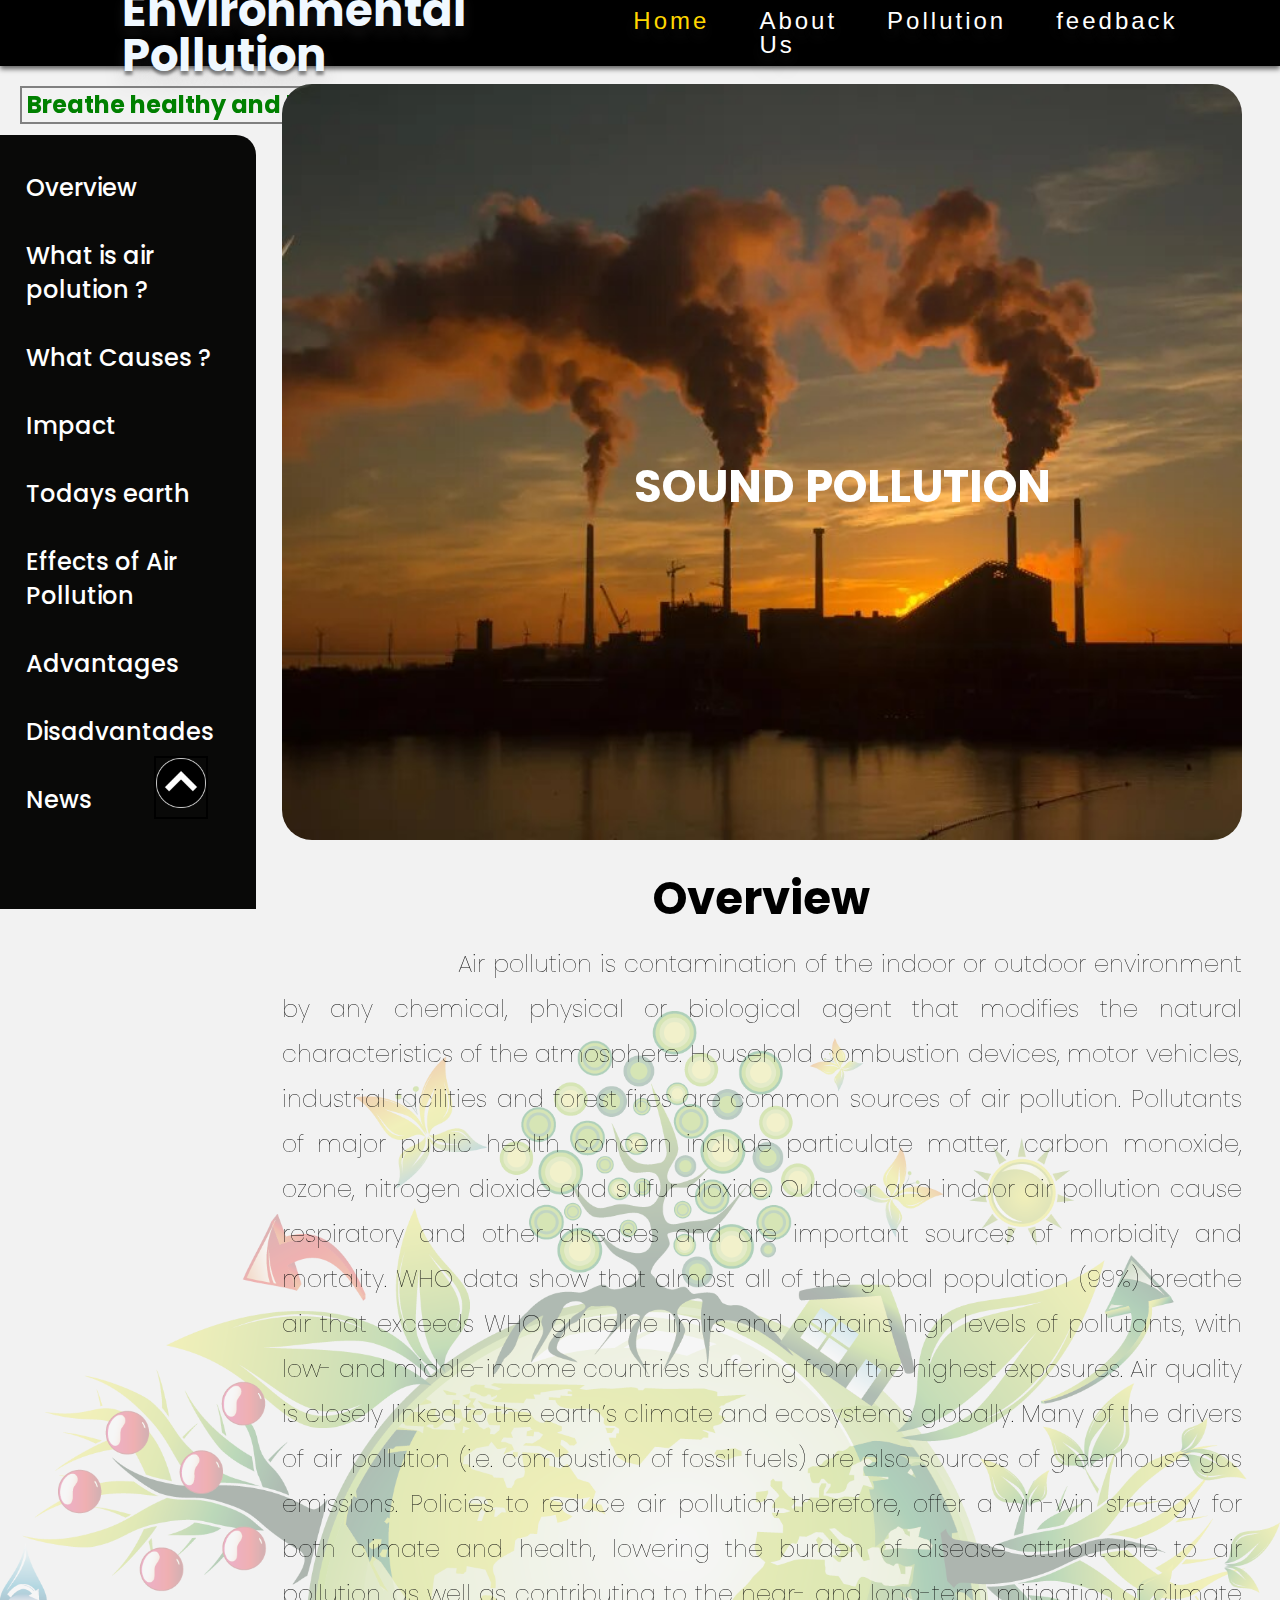
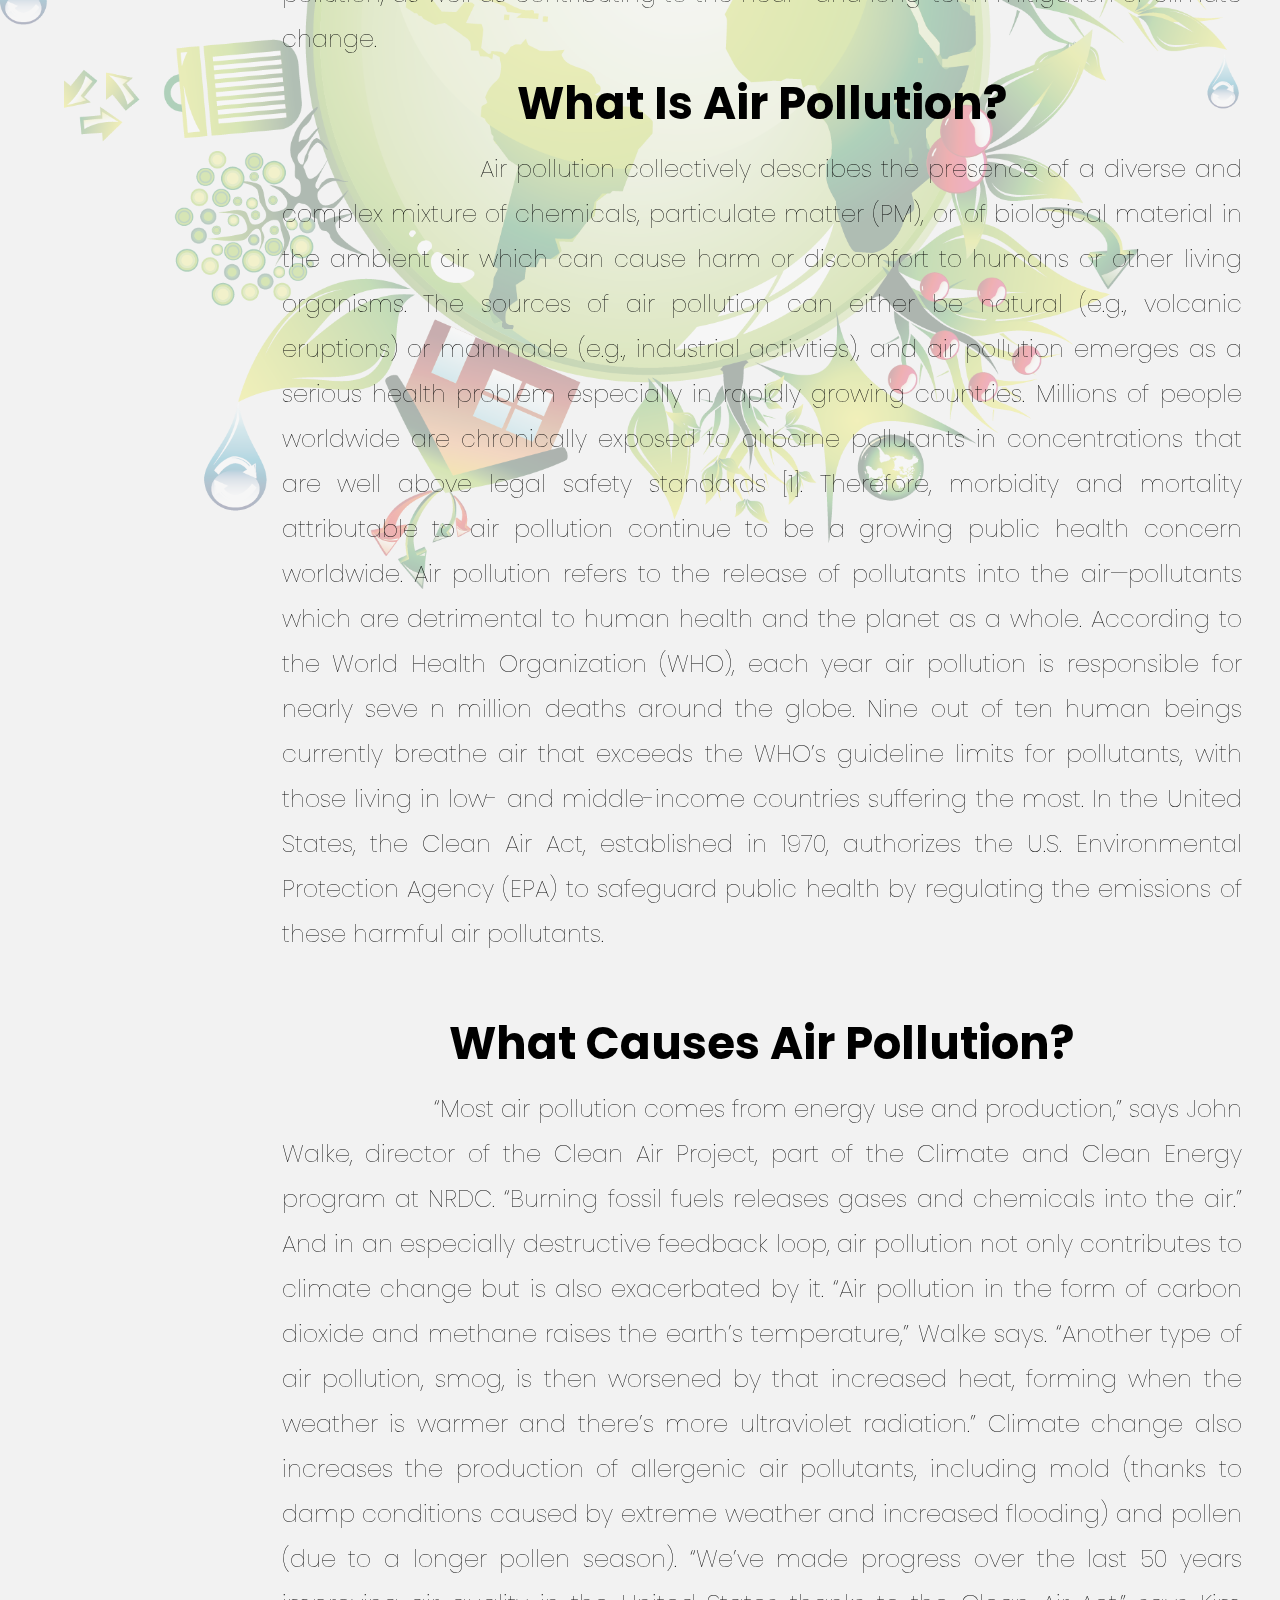
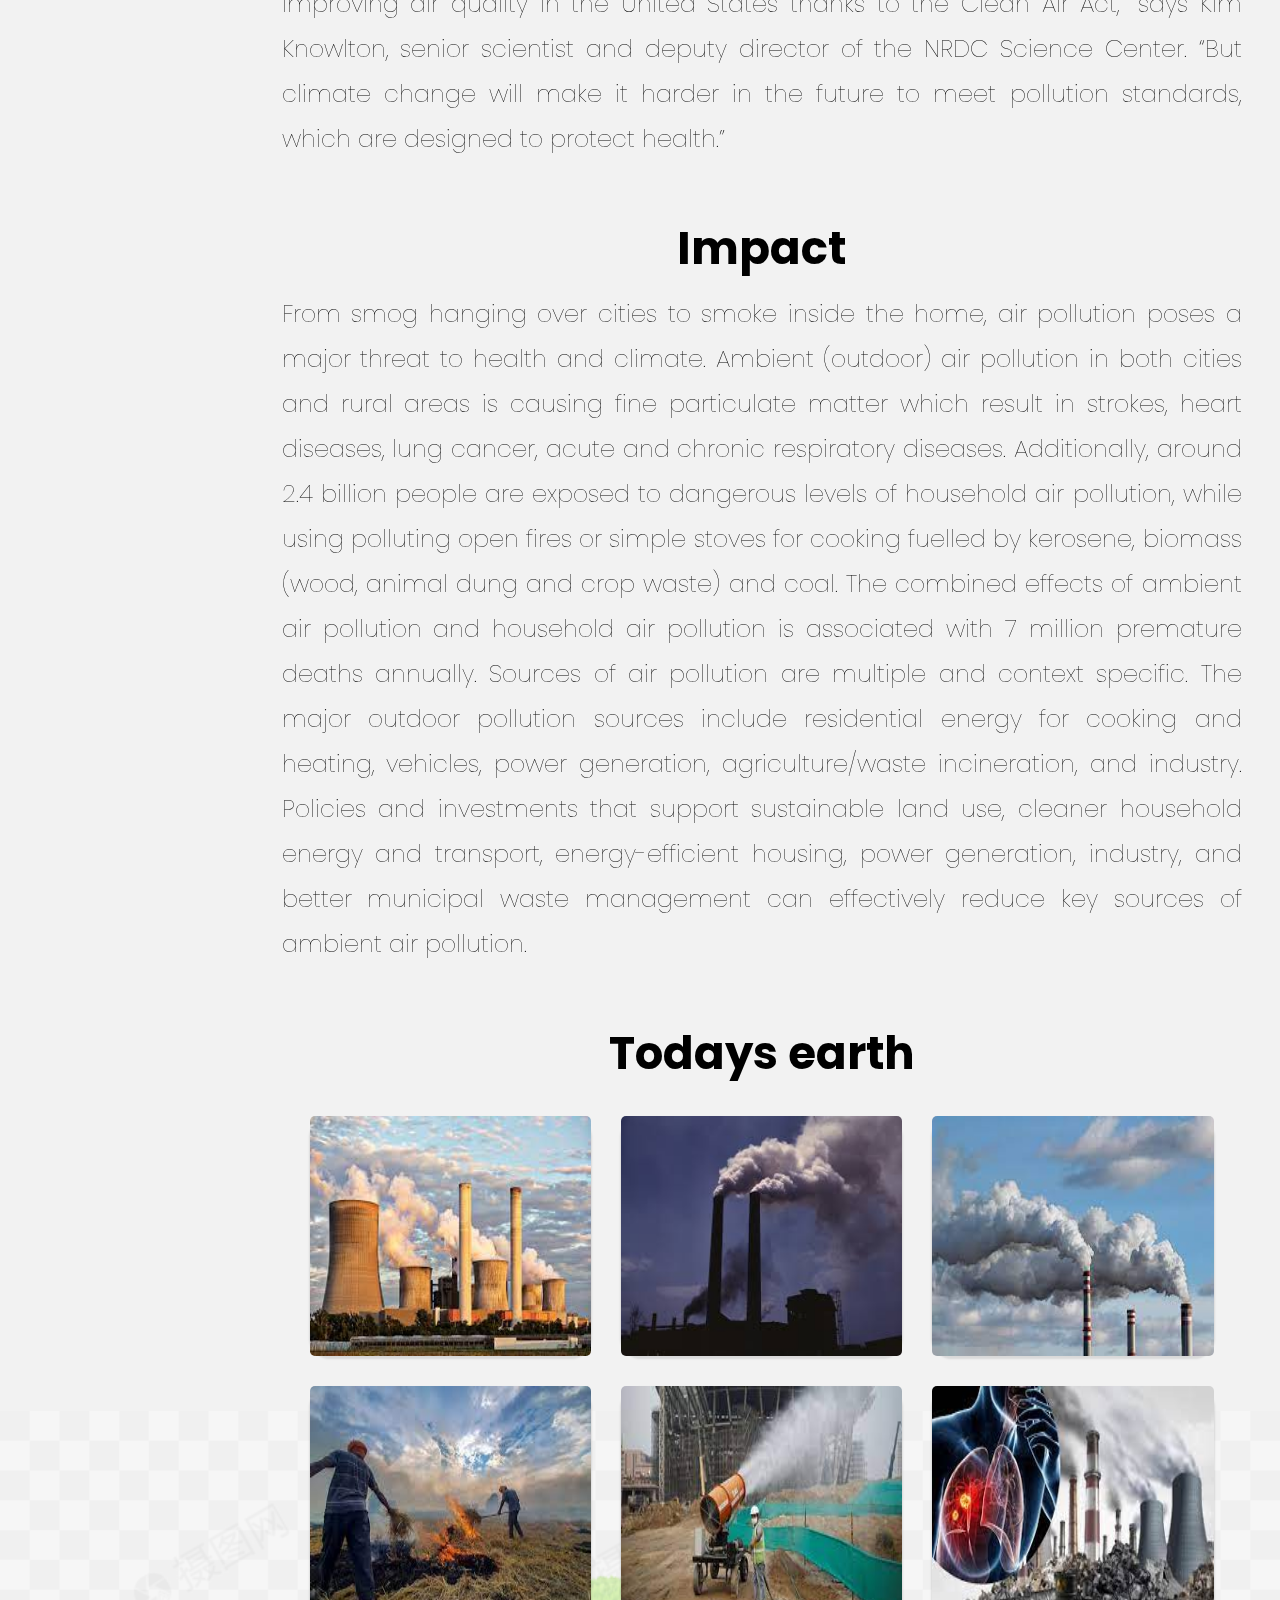
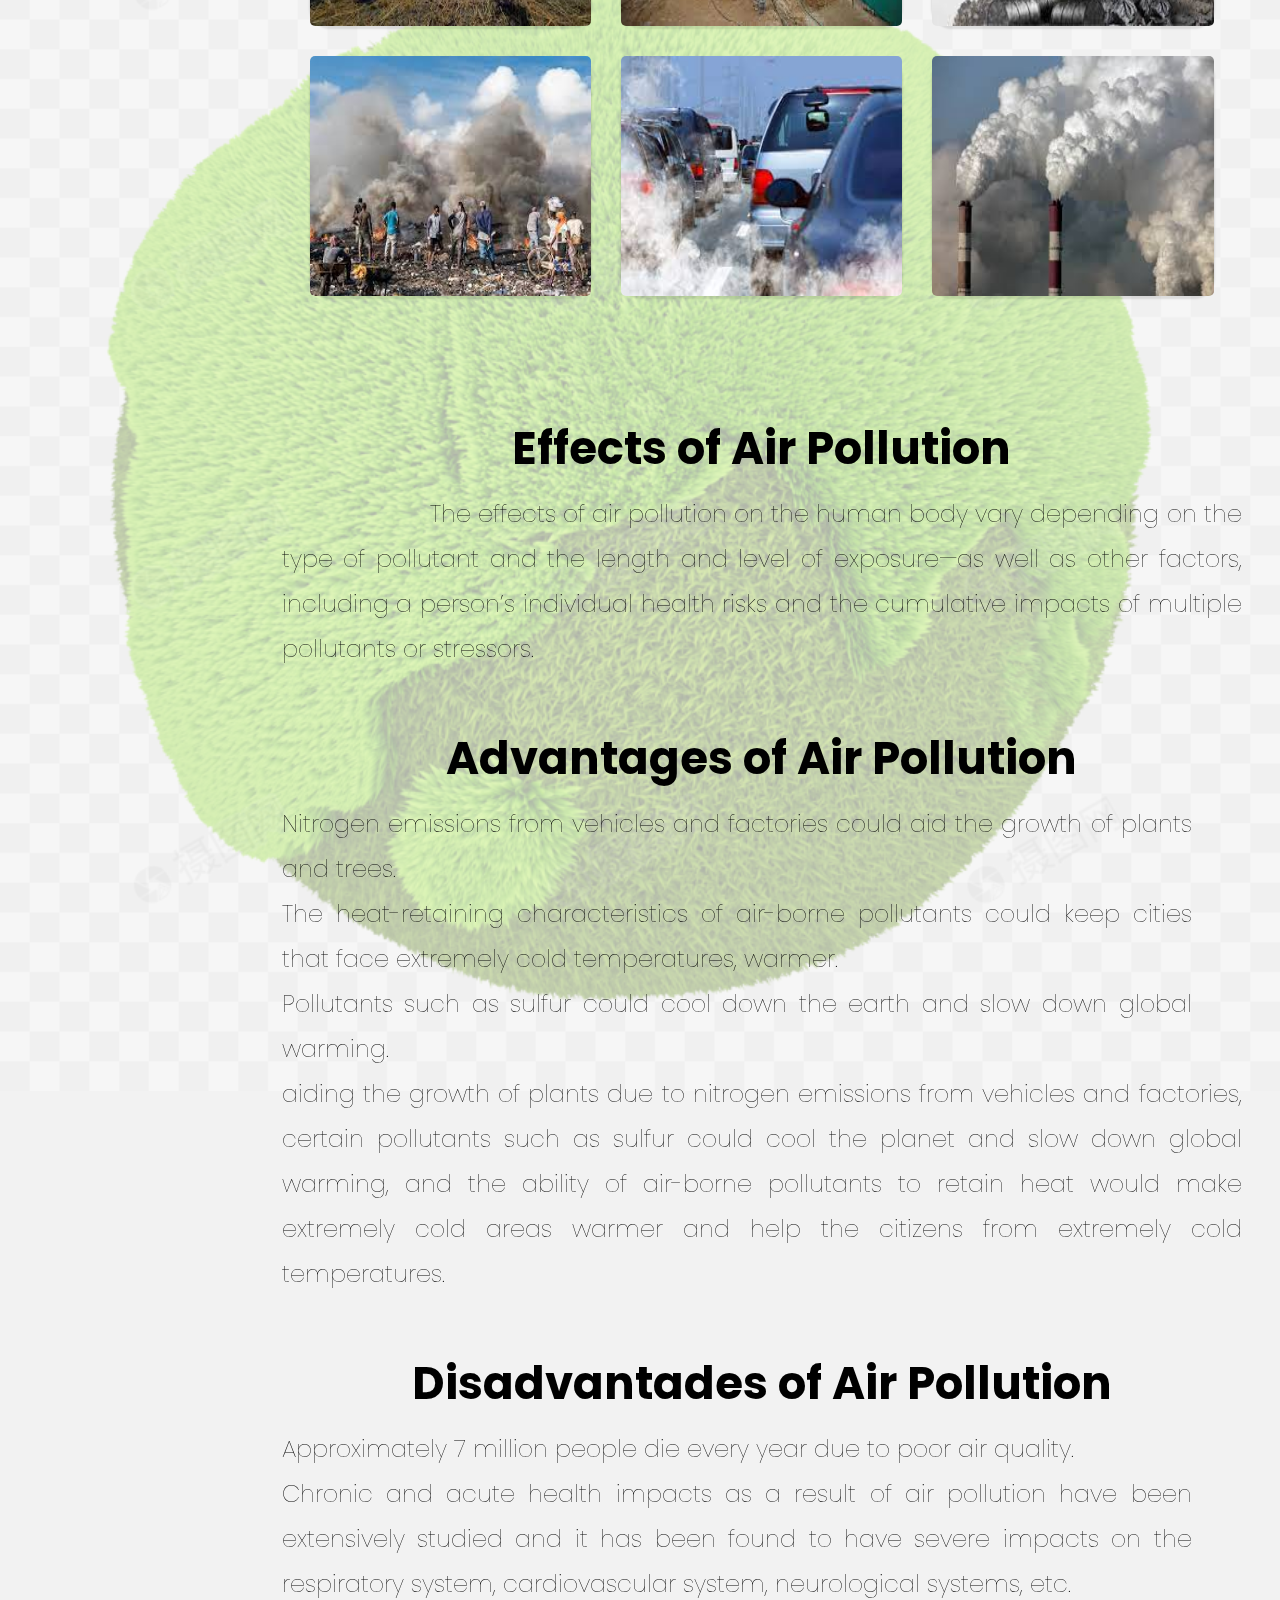
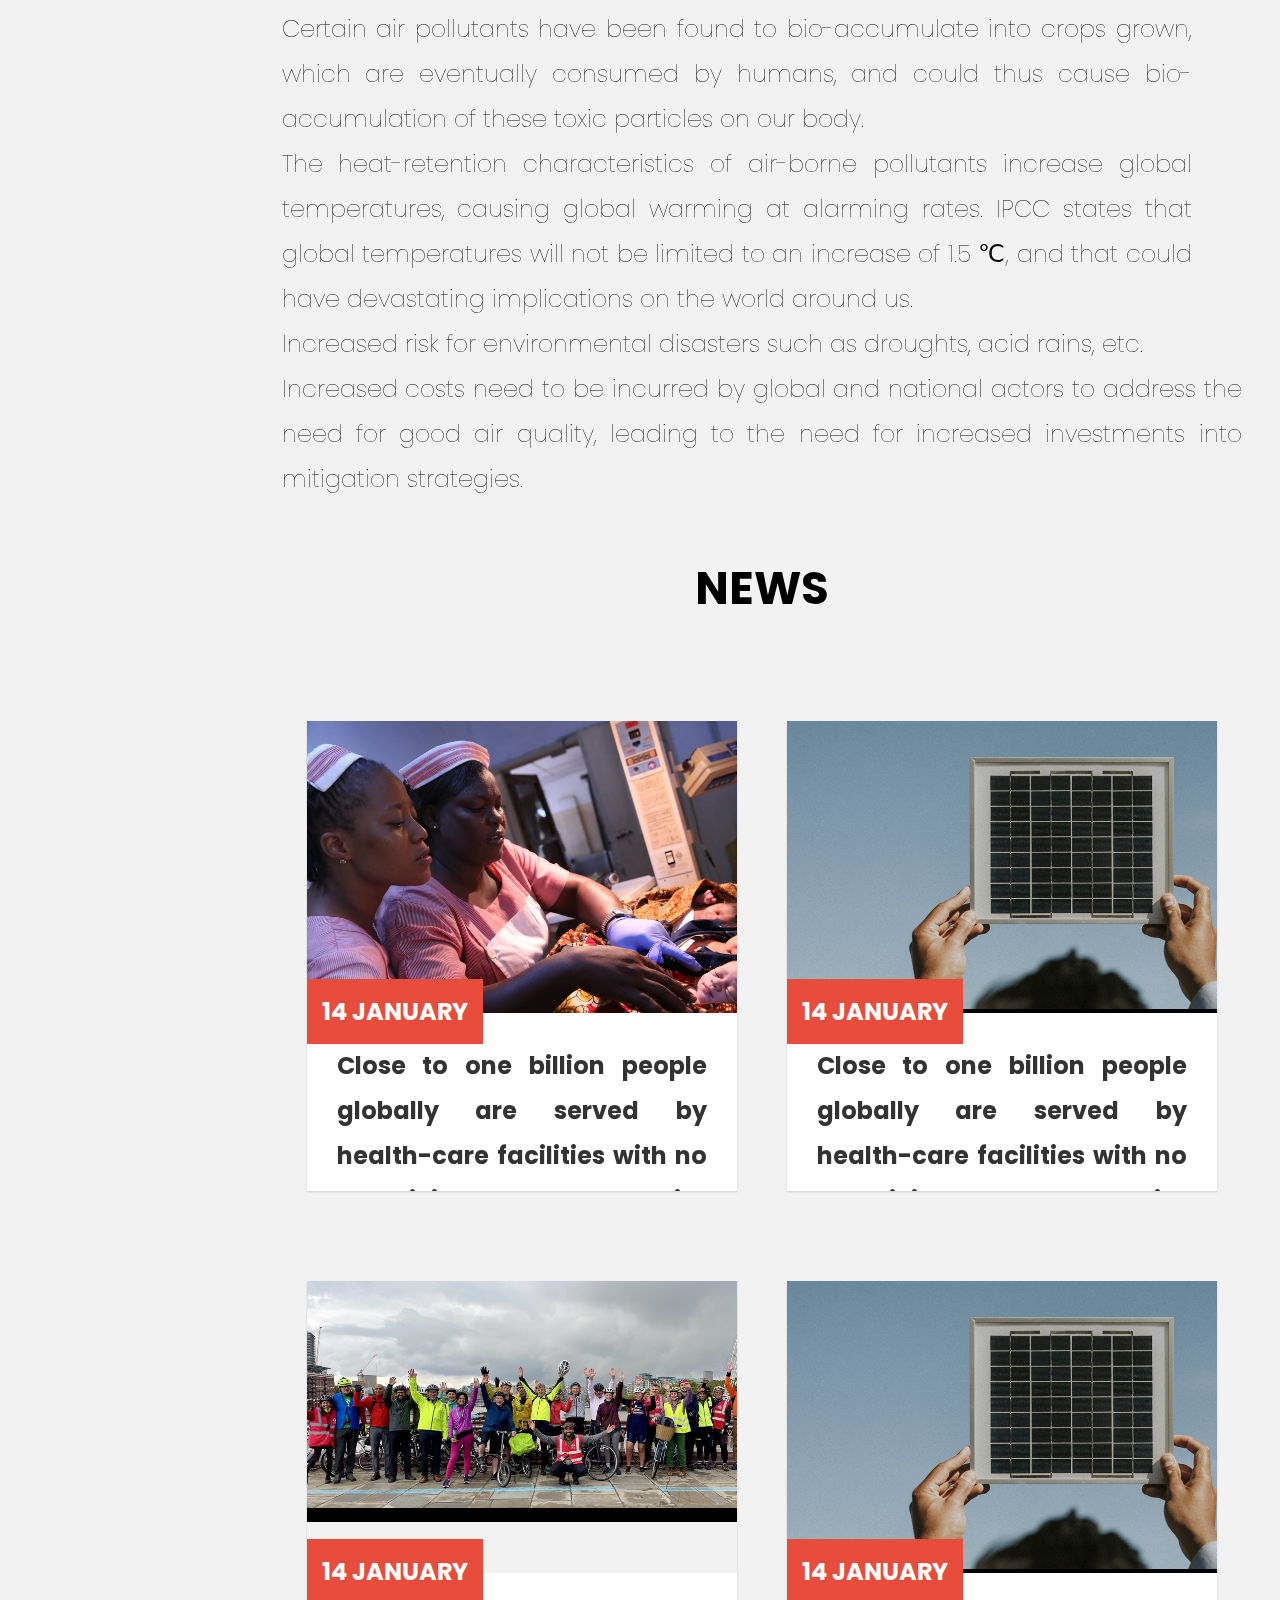
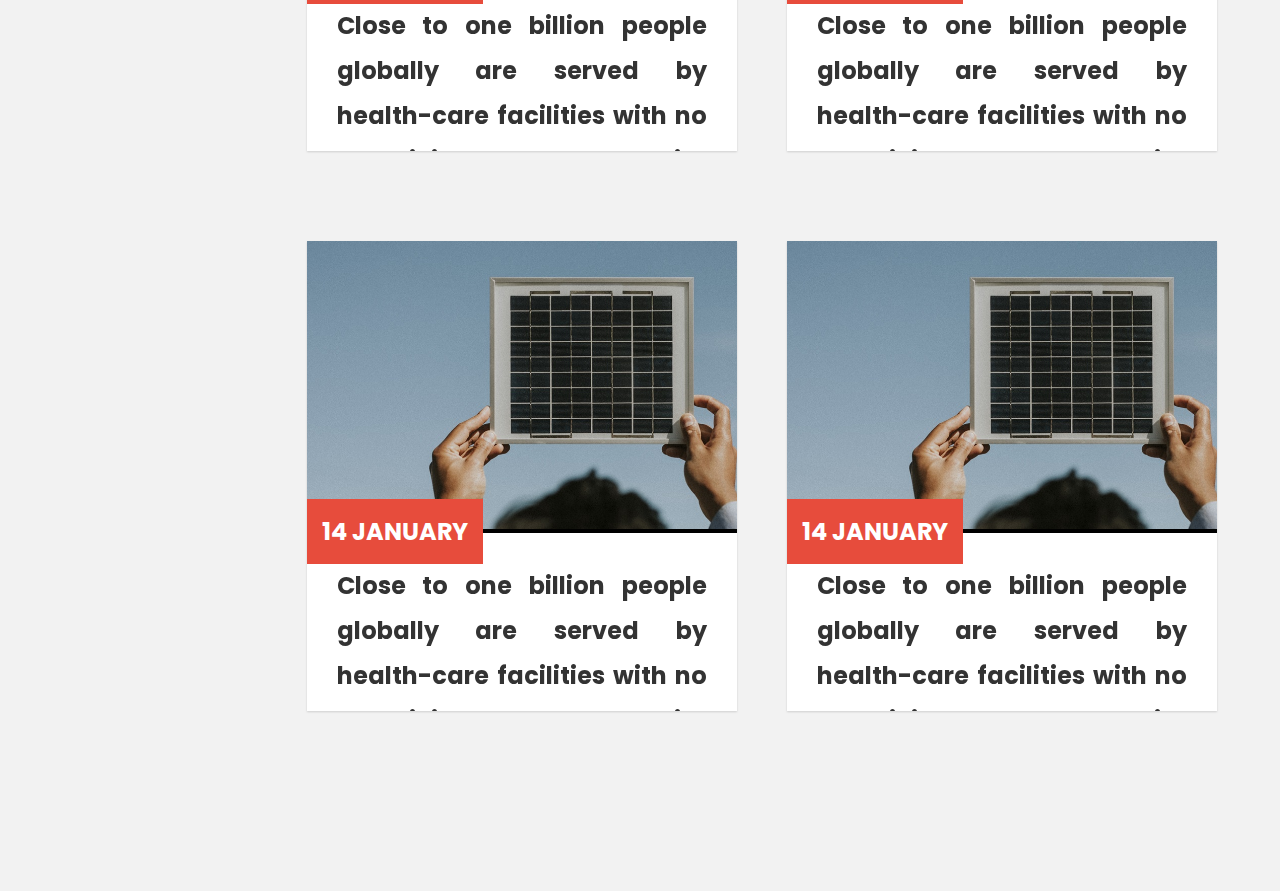
<file: HTML/sound_pollution.html>
<!DOCTYPE html>
<html lang="en">

<head>
    <meta charset="UTF-8">
    <meta http-equiv="X-UA-Compatible" content="IE=edge">
    <meta name="viewport" content="width=device-width, initial-scale=1.0">
    <title>Environmental Pollution</title>
    <link rel="stylesheet" href="/css/style.css">
    <link rel="stylesheet" href="/css/utils.css">
    <link rel="stylesheet" href="/menu-box.css">
    <link rel="stylesheet" href="/nav.css">
</head>

<body>
    <div>
        <div class="container">
            <header>
                <div class="container-box">
                    <nav class="navbar">
                        <h1 class="logo" style="color: aliceblue;"> Environmental Pollution</h1>
                        <ul style="display: flex;">
                            <li><a class="current" href="/index.html">Home</a></li> 
                            <li><a href="#">About Us</a></li> 
                            <div class="dropdown">
                                <li><a class="dropbtn" href="#">Pollution</a></li>
                                <div class="dropdown-content">
                                    <a href="air_pollution.html">Air polution</a>
                                    <a href="water_pollution.html">Water Polution</a>
                                    <a href="soil_pollution.html">Soil Polution</a>
                                    <a href="sound_pollution.html">Noise Polution</a>
                                </div>
                            </div>
                            <li><a href="feedback.html">feedback</a></li>
                        </ul>
                    </nav>
                </div>
            </header>
        </div>
    </div>
    <div class="animation" style="position: fixed; margin: 20px; color: green; border: 2px solid gray; padding: 5px;">
        <h3 id="changeText">Breathe healthy and be healthy</h3>

    </div>
    <div class="Home-container">

        <img src=" /img/img3.png" width="100%" style="opacity: 0.3; position: absolute; top:120vh; ">
        <img src=" /img/img4.png" width="100%" style="opacity: 0.3; position: absolute; top:520vh; ">


        <div class="submenu">

            <div class="air-group">

                <li><a href="#1" class="menu1 active">Overview</a></li><br>
                <li><a href="#2" class="menu1">What is air polution ?</a></li><br>
                <li><a href="#3" class="menu1 active">What Causes ? </a></li><br>
                <li><a href="#4" class="menu1 active">Impact</a></li><br>
                <li><a href="#5" class="menu1 active">Todays earth</a></li><br>
                <li><a href="#6" class="menu1 active">Effects of Air Pollution</a></li><br>
                <li><a href="#7" class="menu1 active">Advantages</a></li><br>
                <li><a href="#8" class="menu1 active">Disadvantades</a></li><br>
                <li><a href="#9" class="menu1 active">News</a></li><br>

                <a class="up" href="#0"
                    style="  border: 2px solid black; position: absolute; top: 69vh; left: 12vw;  "><img
                        src=" /img/up.png" width="50px"></a>


            </div>
        </div>

        <div class=" lorem  " style="text-align: justify; font-weight: 100; color: black;">

            <div class="heading">
                <div class="animation">
                    <h1>SOUND POLLUTION
                    </h1>

                </div>


                <script>

                    var text = ["Prevent air pollution, protect nature.", "Go green to breathe clean.", "Say no to air pollution.", "Air pollution is a danger."];
                    var counter = 0;
                    var elem = document.getElementById("changeText");
                    var inst = setInterval(change, 3000);

                    function change() {
                        elem.innerHTML = text[counter];
                        counter++;
                        if (counter >= text.length) {
                            counter = 0;
                        }
                    }

                </script>


            </div>
            <img id="image" class="air" src="/img/img8.jpg">
            <p></p>

            <script>

                var imageSources = ["/img/air1.jpg", "/img/air2.jpg", "/img/air6.jpg", "/img/air4.jpg", "/img/air5.jpg"]

                var index = 0;
                setInterval(function () {
                    if (index === imageSources.length) {
                        index = 0;
                    }
                    document.getElementById("image").src = imageSources[index];
                    AnimationEffect
                    index++;
                }, 2000);

            </script>
            <div>


                <h1 id="1"> Overview </h1>
                <p>
                    &nbsp &nbsp &nbsp &nbsp &nbsp &nbsp &nbsp &nbsp &nbsp &nbsp &nbsp Air pollution is contamination of
                    the
                    indoor or outdoor environment by any chemical, physical or biological agent that modifies the
                    natural
                    characteristics of the atmosphere.

                    Household combustion devices, motor vehicles, industrial facilities and forest fires are common
                    sources
                    of air pollution. Pollutants of major public health concern include particulate matter, carbon
                    monoxide,
                    ozone, nitrogen dioxide and sulfur dioxide. Outdoor and indoor air pollution cause respiratory and
                    other
                    diseases and are important sources of morbidity and mortality.

                    WHO data show that almost all of the global population (99%) breathe air that exceeds WHO guideline
                    limits and contains high levels of pollutants, with low- and middle-income countries suffering from
                    the
                    highest exposures.

                    Air quality is closely linked to the earth’s climate and ecosystems globally. Many of the drivers of
                    air
                    pollution (i.e. combustion of fossil fuels) are also sources of greenhouse gas emissions. Policies
                    to
                    reduce air pollution, therefore, offer a win-win strategy for both climate and health, lowering the
                    burden of disease attributable to air pollution, as well as contributing to the near- and long-term
                    mitigation of climate change.

                </p>

                <h1 id="2"> What Is Air Pollution?</h1>
                <p>
                    &nbsp &nbsp &nbsp &nbsp &nbsp &nbsp &nbsp &nbsp &nbsp &nbsp &nbsp Air pollution collectively
                    describes
                    the presence of a diverse and complex mixture of chemicals, particulate matter (PM), or of
                    biological
                    material in the ambient air which can cause harm
                    or discomfort to humans or other living organisms. The sources of air pollution can either be
                    natural
                    (e.g., volcanic eruptions) or manmade (e.g., industrial activities), and air pollution emerges as a
                    serious health problem especially
                    in rapidly growing countries. Millions of people worldwide are chronically exposed to airborne
                    pollutants in concentrations that are well above legal safety standards [1]. Therefore, morbidity
                    and
                    mortality attributable to air pollution
                    continue to be a growing public health concern worldwide. Air pollution refers to the release of
                    pollutants into the air—pollutants which are detrimental to human health and the planet as a whole.
                    According to the World Health Organization
                    (WHO), each year air pollution is responsible for nearly seve n million deaths around the globe.
                    Nine
                    out of ten human beings currently breathe air that exceeds the WHO’s guideline limits for
                    pollutants,
                    with those living in low- and middle-income
                    countries suffering the most. In the United States, the Clean Air Act, established in 1970,
                    authorizes
                    the U.S. Environmental Protection Agency (EPA) to safeguard public health by regulating the
                    emissions of
                    these harmful air pollutants.
                </p><br>
            </div>
            <div>


                <h1 id="3"> What Causes Air Pollution?</h1>
                <p>
                    &nbsp &nbsp &nbsp &nbsp &nbsp &nbsp &nbsp &nbsp &nbsp &nbsp &nbsp“Most air pollution comes from
                    energy
                    use and production,” says John Walke, director of the Clean Air Project, part of the Climate and
                    Clean
                    Energy program at NRDC. “Burning fossil fuels
                    releases gases and chemicals into the air.” And in an especially destructive feedback loop, air
                    pollution not only contributes to climate change but is also exacerbated by it. “Air pollution in
                    the
                    form of carbon dioxide and methane raises
                    the earth’s temperature,” Walke says. “Another type of air pollution, smog, is then worsened by that
                    increased heat, forming when the weather is warmer and there’s more ultraviolet radiation.” Climate
                    change also increases the production
                    of allergenic air pollutants, including mold (thanks to damp conditions caused by extreme weather
                    and
                    increased flooding) and pollen (due to a longer pollen season). “We’ve made progress over the last
                    50
                    years improving air quality in
                    the United States thanks to the Clean Air Act,” says Kim Knowlton, senior scientist and deputy
                    director
                    of the NRDC Science Center. “But climate change will make it harder in the future to meet pollution
                    standards, which are designed to
                    protect health.”
                </p><br>
                <h1 id="4"> Impact</h1>
                <p>From smog hanging over cities to smoke inside the home, air pollution poses a major threat to health
                    and
                    climate.

                    Ambient (outdoor) air pollution in both cities and rural areas is causing fine particulate matter
                    which
                    result in strokes, heart diseases, lung cancer, acute and chronic respiratory diseases.

                    Additionally, around 2.4 billion people are exposed to dangerous levels of household air pollution,
                    while using polluting open fires or simple stoves for cooking fuelled by kerosene, biomass (wood,
                    animal
                    dung and crop waste) and coal.

                    The combined effects of ambient air pollution and household air pollution is associated with 7
                    million
                    premature deaths annually.

                    Sources of air pollution are multiple and context specific. The major outdoor pollution sources
                    include
                    residential energy for cooking and heating, vehicles, power generation, agriculture/waste
                    incineration,
                    and industry. Policies and investments that support sustainable land use, cleaner household energy
                    and
                    transport, energy-efficient housing, power generation, industry, and better municipal waste
                    management
                    can effectively reduce key sources of ambient air pollution.</p>
                <br>

                <section class="slide" id="tab-portfolio">
                    <h1 id="5">Todays earth </h1>

                    <div class="cards">
                        <div class="card">
                            <img class="img_poluted" src=" /img/air_polution/1.jpg">
                        </div>
                        <div class="card">
                            <img class="img_poluted" src=" /img/air_polution/2.jpg">
                        </div>
                        <div class="card">
                            <img class="img_poluted" src=" /img/air_polution/3.jpg">
                        </div>
                        <div class="card">
                            <img class="img_poluted" src=" /img/air_polution/4.jpg">
                        </div>
                        <div class="card">
                            <img class="img_poluted" src=" /img/air_polution/5.jpg">
                        </div>
                        <div class="card">
                            <img class="img_poluted" src=" /img/air_polution/6.jpg">
                        </div>
                        <div class="card">
                            <img class="img_poluted" src="  /img/air_polution/7.jpg">
                        </div>
                        <div class="card">
                            <img class="img_poluted" src="/img/air_polution/8.jpg">
                        </div>
                        <div class="card">
                            <img class="img_poluted" src=" /img/air_polution/9.jpg">
                        </div>

                </section>
                <br>
                <br>
                <!-- <img src="/Environmental Pollution/img/21.jpg" width="100%" style="opacity: 0.5; position: absolute; "> -->

                <h1 id="6">Effects of Air Pollution</h1>
                <p>
                    &nbsp &nbsp &nbsp &nbsp &nbsp &nbsp &nbsp &nbsp &nbsp &nbsp &nbspThe effects of air pollution on the
                    human body vary depending on the type of pollutant and the length and level of exposure—as well as
                    other
                    factors, including a person’s individual health
                    risks and the cumulative impacts of multiple pollutants or stressors.
                </p><br>

                <h1 id="7">Advantages of Air Pollution</h1>
                <ul>
                    <li>Nitrogen emissions from vehicles and factories could aid the growth of plants and trees.</li>
                    <li>The heat-retaining characteristics of air-borne pollutants could keep cities that face extremely
                        cold temperatures, warmer.</li>
                    <li>Pollutants such as sulfur could cool down the earth and slow down global warming. </li>
                    <li>aiding the growth of plants due to nitrogen emissions from vehicles and factories, certain
                        pollutants such as sulfur could cool the planet and slow down global warming, and the ability of
                        air-borne pollutants to retain heat would make
                        extremely cold areas warmer and help the citizens from extremely cold temperatures. </li>
                </ul><br>


                <h1 id="8">Disadvantades of Air Pollution</h1>
                <ul>
                    <li>Approximately 7 million people die every year due to poor air quality. </li>
                    <li>Chronic and acute health impacts as a result of air pollution have been extensively studied and
                        it
                        has been found to have severe impacts on the respiratory system, cardiovascular system,
                        neurological
                        systems, etc. </li>
                    <li>Certain air pollutants have been found to bio-accumulate into crops grown, which are eventually
                        consumed by humans, and could thus cause bio-accumulation of these toxic particles on our body.
                    </li>
                    <li>The heat-retention characteristics of air-borne pollutants increase global temperatures, causing
                        global warming at alarming rates. IPCC states that global temperatures will not be limited to an
                        increase of 1.5 ℃, and that could have devastating
                        implications on the world around us.</li>
                    <li>Increased risk for environmental disasters such as droughts, acid rains, etc. </li>
                    <li>Increased costs need to be incurred by global and national actors to address the need for good
                        air
                        quality, leading to the need for increased investments into mitigation strategies.</li>
                </ul><br>









                <h1 id="9">NEWS</h1>
                <div class='newscontainer'>
                    <main>
                        <div class='normal'>
                            <!-- <p class='demo-title'>Normal</p> -->
                            <br><br>
                            <div class='module'>
                                <div class='thumbnail'>
                                    <img src=" /img/news1.jpg">

                                </div>
                                <div class='content'>
                                    <div class="category">14 January</div>
                                    <h1 class='title'>Close to one billion people globally are served by health-care
                                        facilities with no electricity access with unreliable electricity</h1>
                                    <!-- <h2 class='sub-title'>Close to one billion people globally are served by health-care
                                        facilities with no electricity access or with unreliable electricity</h2> -->
                                    <div class="description">

                                        Close to 1 billion people in low- and lower-middle income countries are served
                                        by health-care facilities with unreliable electricity supply or with no
                                        electricity access at all, according to a new report from the World Health
                                        Organization (WHO), the World Bank, the International Renewable Energy Agency
                                        (IRENA), and Sustainable Energy for All (SEforAll). Access to electricity is
                                        critical for quality health-care provision, from delivering babies to managing
                                        emergencies like heart attacks, or offering lifesaving immunization. Without
                                        reliable electricity in all health-care facilities, Universal Health Coverage
                                        cannot be reached, the report notes.</div>
                                    <div class="meta">
                                        <span class="timestamp">
                                            <!-- <i class='fa fa-clock-o'></i> 6 mins ago -->
                                        </span>
                                        <span class="comments">
                                            <i class='fa fa-comments'></i>
                                            <!-- <a href="#"> 39 comments</a> -->
                                        </span>
                                    </div>
                                </div>
                            </div>
                        </div>
                        <div class='hover'>
                            <!-- <p class='demo-title'>Hover</p> -->
                            <br><br>
                            <div class='module'>
                                <div class='thumbnail'>
                                    <img src=" /img/news4.jpg">

                                </div>
                                <div class='content'>
                                    <div class="category">14 January</div>
                                    <h1 class='title'>Close to one billion people globally are served by health-care
                                        facilities with no electricity access with unreliable electricity</h1>
                                    <!-- <h2 class='sub-title'>Close to one billion people globally are served by health-care
                                        facilities with no electricity access or with unreliable electricity</h2> -->
                                    <div class="description">

                                        Close to 1 billion people in low- and lower-middle income countries are served
                                        by health-care facilities with unreliable electricity supply or with no
                                        electricity access at all, according to a new report from the World Health
                                        Organization (WHO), the World Bank, the International Renewable Energy Agency
                                        (IRENA), and Sustainable Energy for All (SEforAll). Access to electricity is
                                        critical for quality health-care provision, from delivering babies to managing
                                        emergencies like heart attacks, or offering lifesaving immunization. Without
                                        reliable electricity in all health-care facilities, Universal Health Coverage
                                        cannot be reached, the report notes.</div>
                                    <div class="meta">
                                        <span class="timestamp">
                                            <!-- <i class='fa fa-clock-o'></i> 6 mins ago -->
                                        </span>
                                        <span class="comments">
                                            <i class='fa fa-comments'></i>
                                            <!-- <a href="#"> 39 comments</a> -->
                                        </span>
                                    </div>
                                </div>
                            </div>
                        </div>
                    </main>
                </div>

                <div class='newscontainer'>

                    <main>
                        <div class='normal'>
                            <br><br>
                            <!-- <p class='demo-title'>Normal</p> -->
                            <div class='module'>
                                <div class='thumbnail'>
                                    <img src=" /img/news2.jpg">

                                </div>
                                <div class='content'>
                                    <div class="category">14 January</div>
                                    <h1 class='title'>Close to one billion people globally are served by health-care
                                        facilities with no electricity access with unreliable electricity</h1>
                                    <!-- <h2 class='sub-title'>Close to one billion people globally are served by health-care
                                        facilities with no electricity access or with unreliable electricity</h2> -->
                                    <div class="description">

                                        Close to 1 billion people in low- and lower-middle income countries are served
                                        by health-care facilities with unreliable electricity supply or with no
                                        electricity access at all, according to a new report from the World Health
                                        Organization (WHO), the World Bank, the International Renewable Energy Agency
                                        (IRENA), and Sustainable Energy for All (SEforAll). Access to electricity is
                                        critical for quality health-care provision, from delivering babies to managing
                                        emergencies like heart attacks, or offering lifesaving immunization. Without
                                        reliable electricity in all health-care facilities, Universal Health Coverage
                                        cannot be reached, the report notes.</div>
                                    <div class="meta">
                                        <span class="timestamp">
                                            <!-- <i class='fa fa-clock-o'></i> 6 mins ago -->
                                        </span>
                                        <span class="comments">
                                            <i class='fa fa-comments'></i>
                                            <!-- <a href="#"> 39 comments</a> -->
                                        </span>
                                    </div>
                                </div>
                            </div>
                        </div>
                        <div class='hover'>
                            <!-- <p class='demo-title'>Hover</p> -->
                            <br><br>
                            <div class='module'>
                                <div class='thumbnail'>
                                    <img src=" /img/news3.jpg">

                                </div>
                                <div class='content'>
                                    <div class="category">14 January</div>
                                    <h1 class='title'>Close to one billion people globally are served by health-care
                                        facilities with no electricity access with unreliable electricity</h1>
                                    <!-- <h2 class='sub-title'>Close to one billion people globally are served by health-care
                                        facilities with no electricity access or with unreliable electricity</h2> -->
                                    <div class="description">

                                        Close to 1 billion people in low- and lower-middle income countries are served
                                        by health-care facilities with unreliable electricity supply or with no
                                        electricity access at all, according to a new report from the World Health
                                        Organization (WHO), the World Bank, the International Renewable Energy Agency
                                        (IRENA), and Sustainable Energy for All (SEforAll). Access to electricity is
                                        critical for quality health-care provision, from delivering babies to managing
                                        emergencies like heart attacks, or offering lifesaving immunization. Without
                                        reliable electricity in all health-care facilities, Universal Health Coverage
                                        cannot be reached, the report notes.</div>
                                    <div class="meta">
                                        <span class="timestamp">
                                            <!-- <i class='fa fa-clock-o'></i> 6 mins ago -->
                                        </span>
                                        <span class="comments">
                                            <i class='fa fa-comments'></i>
                                            <!-- <a href="#"> 39 comments</a> -->
                                        </span>
                                    </div>
                                </div>
                            </div>
                        </div>
                    </main>
                </div>

                <div class='newscontainer'>

                    <main>
                        <div class='normal'>
                            <!-- <p class='demo-title'>Normal</p> -->
                            <br>
                            <br>
                            <div class='module'>
                                <div class='thumbnail'>
                                    <img src=" /img/news4.jpg">

                                </div>
                                <div class='content'>
                                    <div class="category">14 January</div>
                                    <h1 class='title'>Close to one billion people globally are served by health-care
                                        facilities with no electricity access with unreliable electricity</h1>
                                    <!-- <h2 class='sub-title'>Close to one billion people globally are served by health-care
                                        facilities with no electricity access or with unreliable electricity</h2> -->
                                    <div class="description">

                                        Close to 1 billion people in low- and lower-middle income countries are served
                                        by health-care facilities with unreliable electricity supply or with no
                                        electricity access at all, according to a new report from the World Health
                                        Organization (WHO), the World Bank, the International Renewable Energy Agency
                                        (IRENA), and Sustainable Energy for All (SEforAll). Access to electricity is
                                        critical for quality health-care provision, from delivering babies to managing
                                        emergencies like heart attacks, or offering lifesaving immunization. Without
                                        reliable electricity in all health-care facilities, Universal Health Coverage
                                        cannot be reached, the report notes.</div>
                                    <div class="meta">
                                        <span class="timestamp">
                                            <!-- <i class='fa fa-clock-o'></i> 6 mins ago -->
                                        </span>
                                        <span class="comments">
                                            <i class='fa fa-comments'></i>
                                            <!-- <a href="#"> 39 comments</a> -->
                                        </span>
                                    </div>
                                </div>
                            </div>
                        </div>
                        <div class='hover'>
                            <!-- <p class='demo-title'>Hover</p> -->
                            <br><br>
                            <div class='module'>
                                <div class='thumbnail'>
                                    <img src="/img/news4.jpg">

                                </div>
                                <div class='content'>
                                    <div class="category">14 January</div>
                                    <h1 class='title'>Close to one billion people globally are served by health-care
                                        facilities with no electricity access with unreliable electricity</h1>
                                    <!-- <h2 class='sub-title'>Close to one billion people globally are served by health-care
                                        facilities with no electricity access or with unreliable electricity</h2> -->
                                    <div class="description">

                                        Close to 1 billion people in low- and lower-middle income countries are served
                                        by health-care facilities with unreliable electricity supply or with no
                                        electricity access at all, according to a new report from the World Health
                                        Organization (WHO), the World Bank, the International Renewable Energy Agency
                                        (IRENA), and Sustainable Energy for All (SEforAll). Access to electricity is
                                        critical for quality health-care provision, from delivering babies to managing
                                        emergencies like heart attacks, or offering lifesaving immunization. Without
                                        reliable electricity in all health-care facilities, Universal Health Coverage
                                        cannot be reached, the report notes.</div>
                                    <div class="meta">
                                        <span class="timestamp">
                                            <!-- <i class='fa fa-clock-o'></i> 6 mins ago -->
                                        </span>
                                        <span class="comments">
                                            <i class='fa fa-comments'></i>
                                            <!-- <a href="#"> 39 comments</a> -->
                                        </span>
                                    </div>
                                </div>
                            </div>
                        </div>
                    </main>
                </div>



                <br><br><Br><br>



            </div>

        </div>

</body>

</html>

</html>
</file>
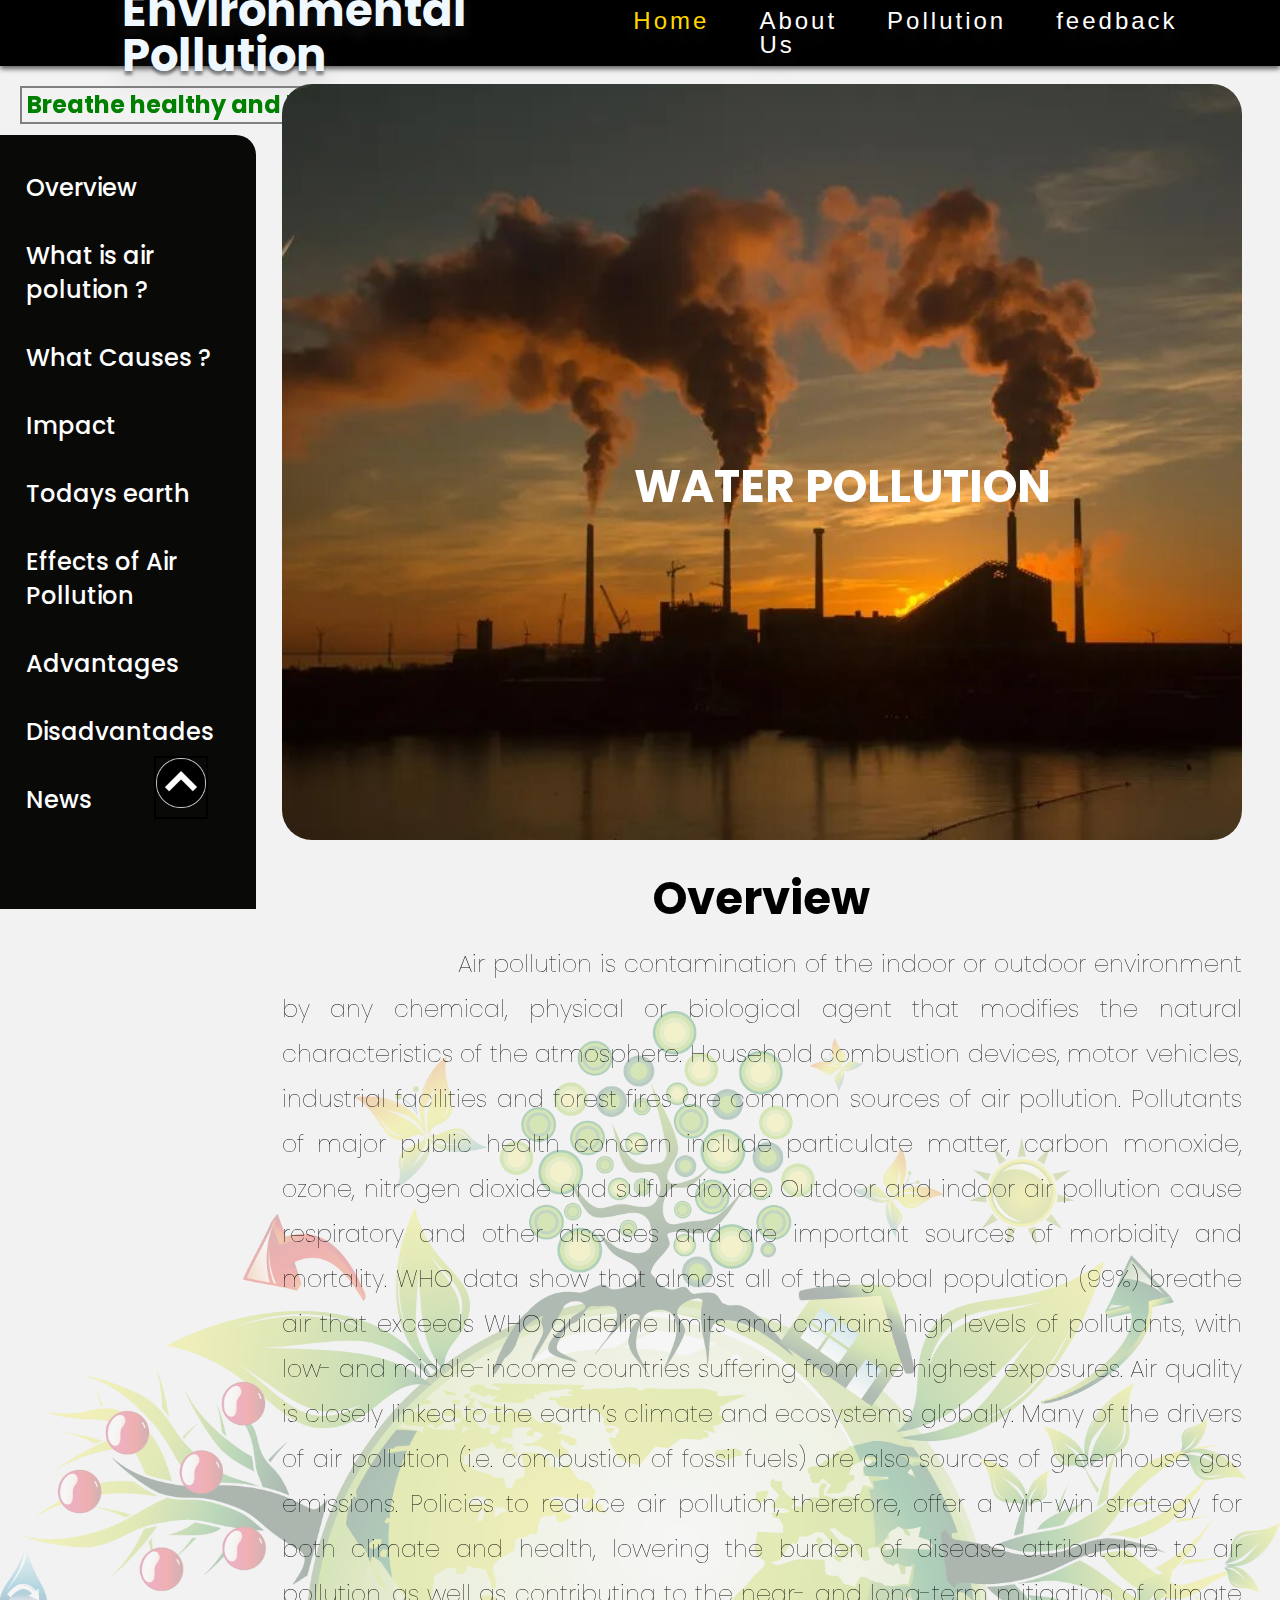
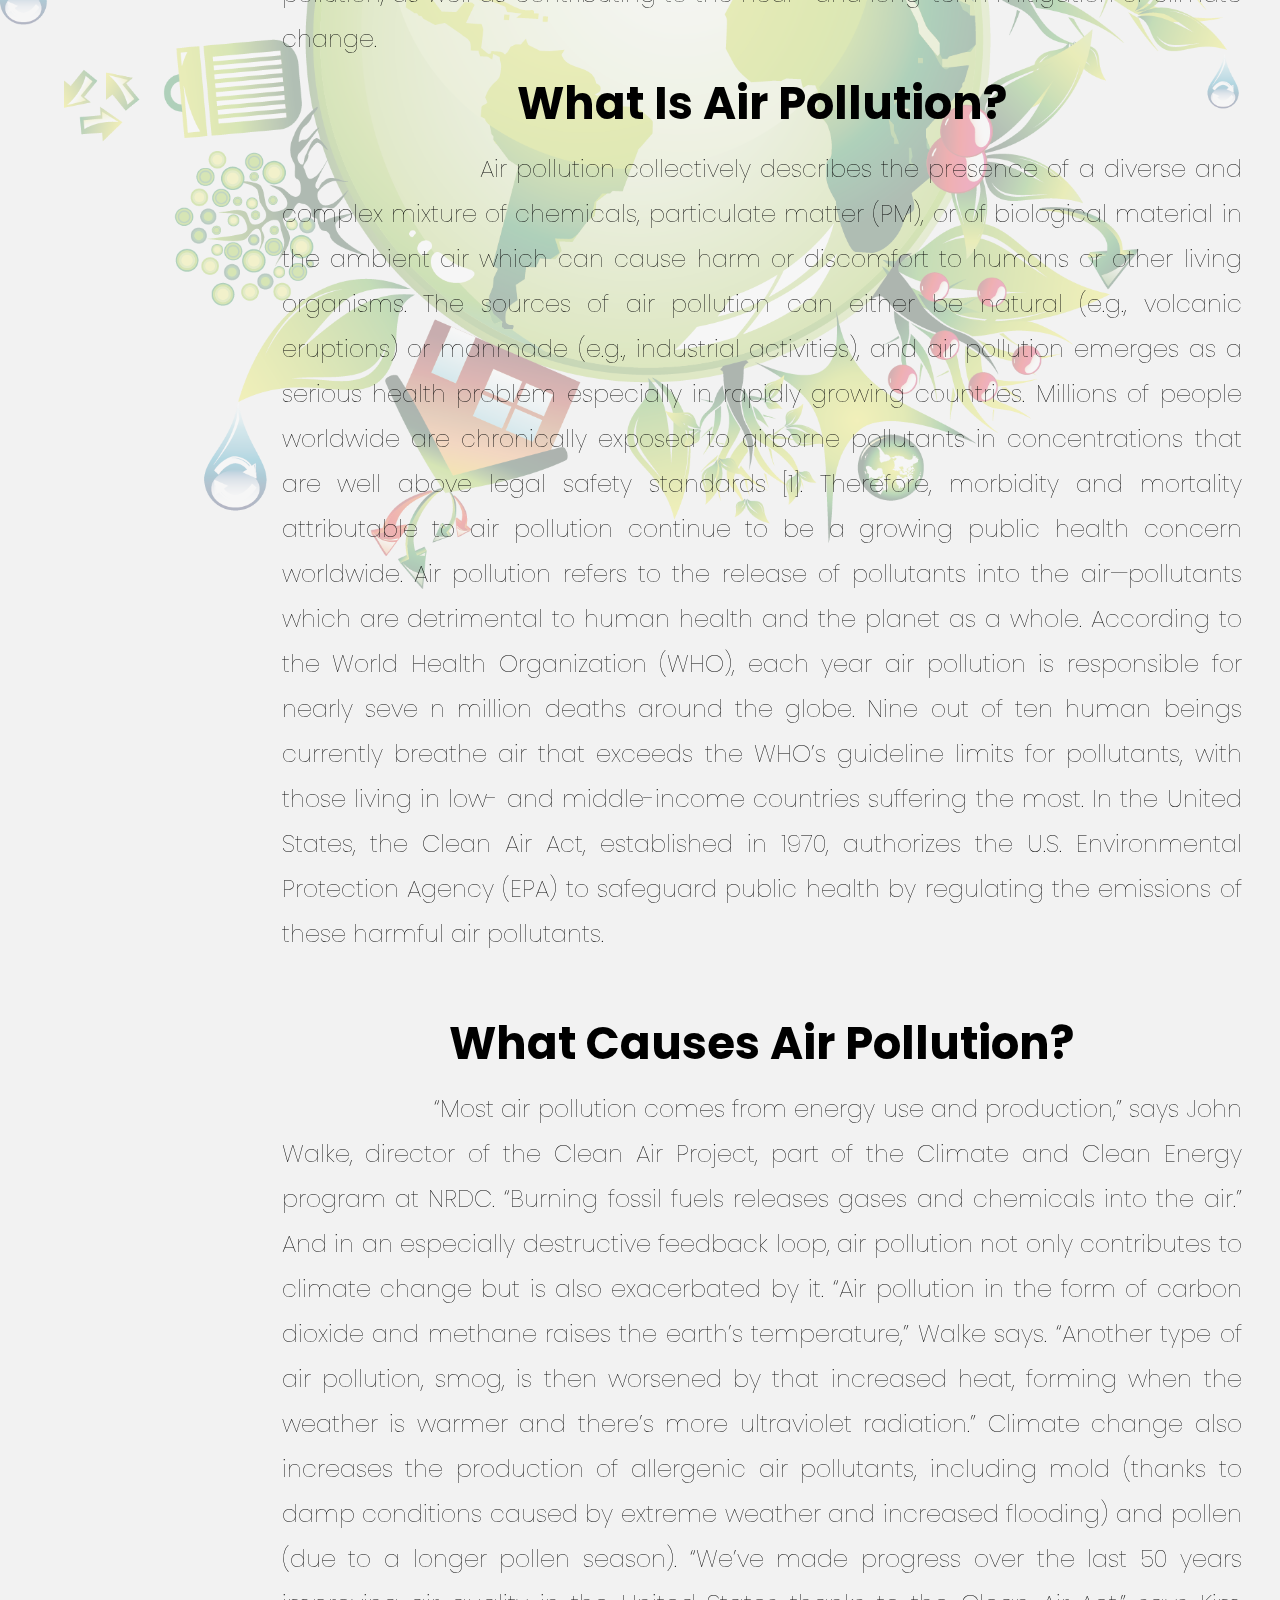
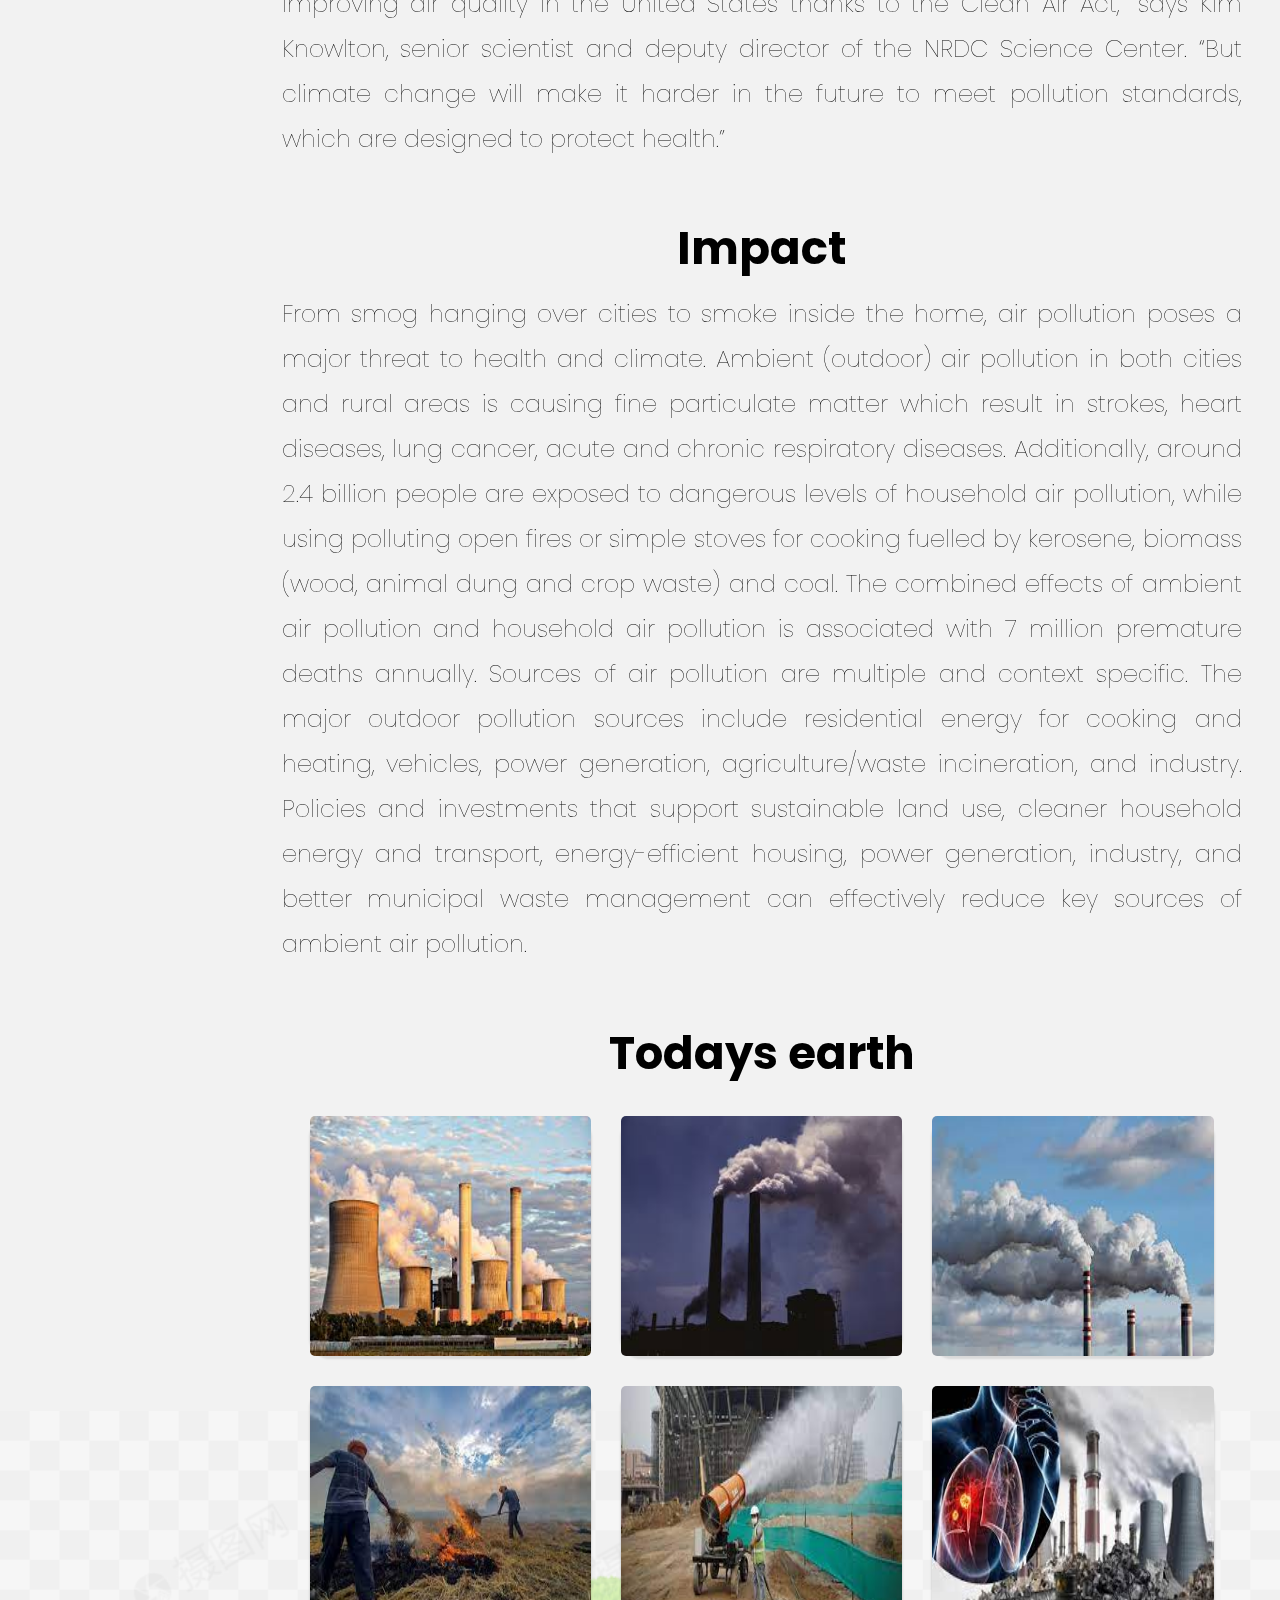
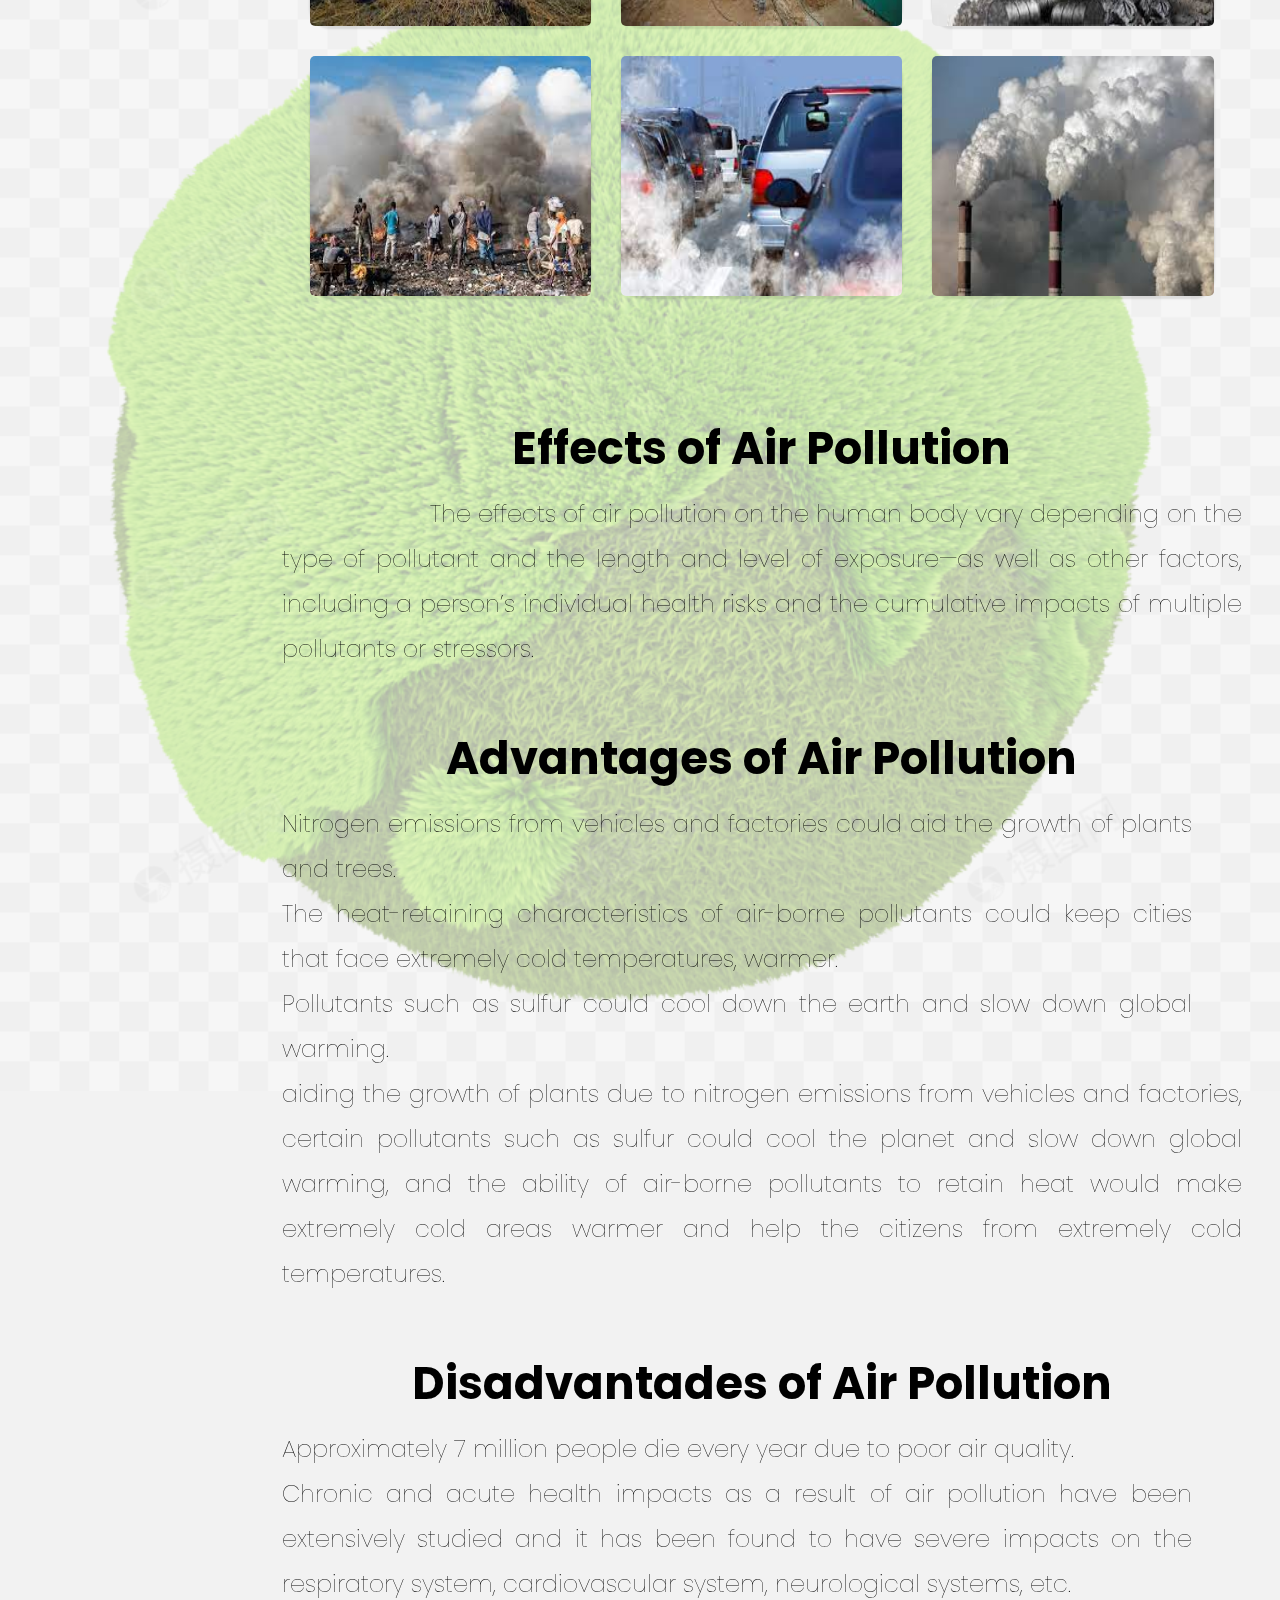
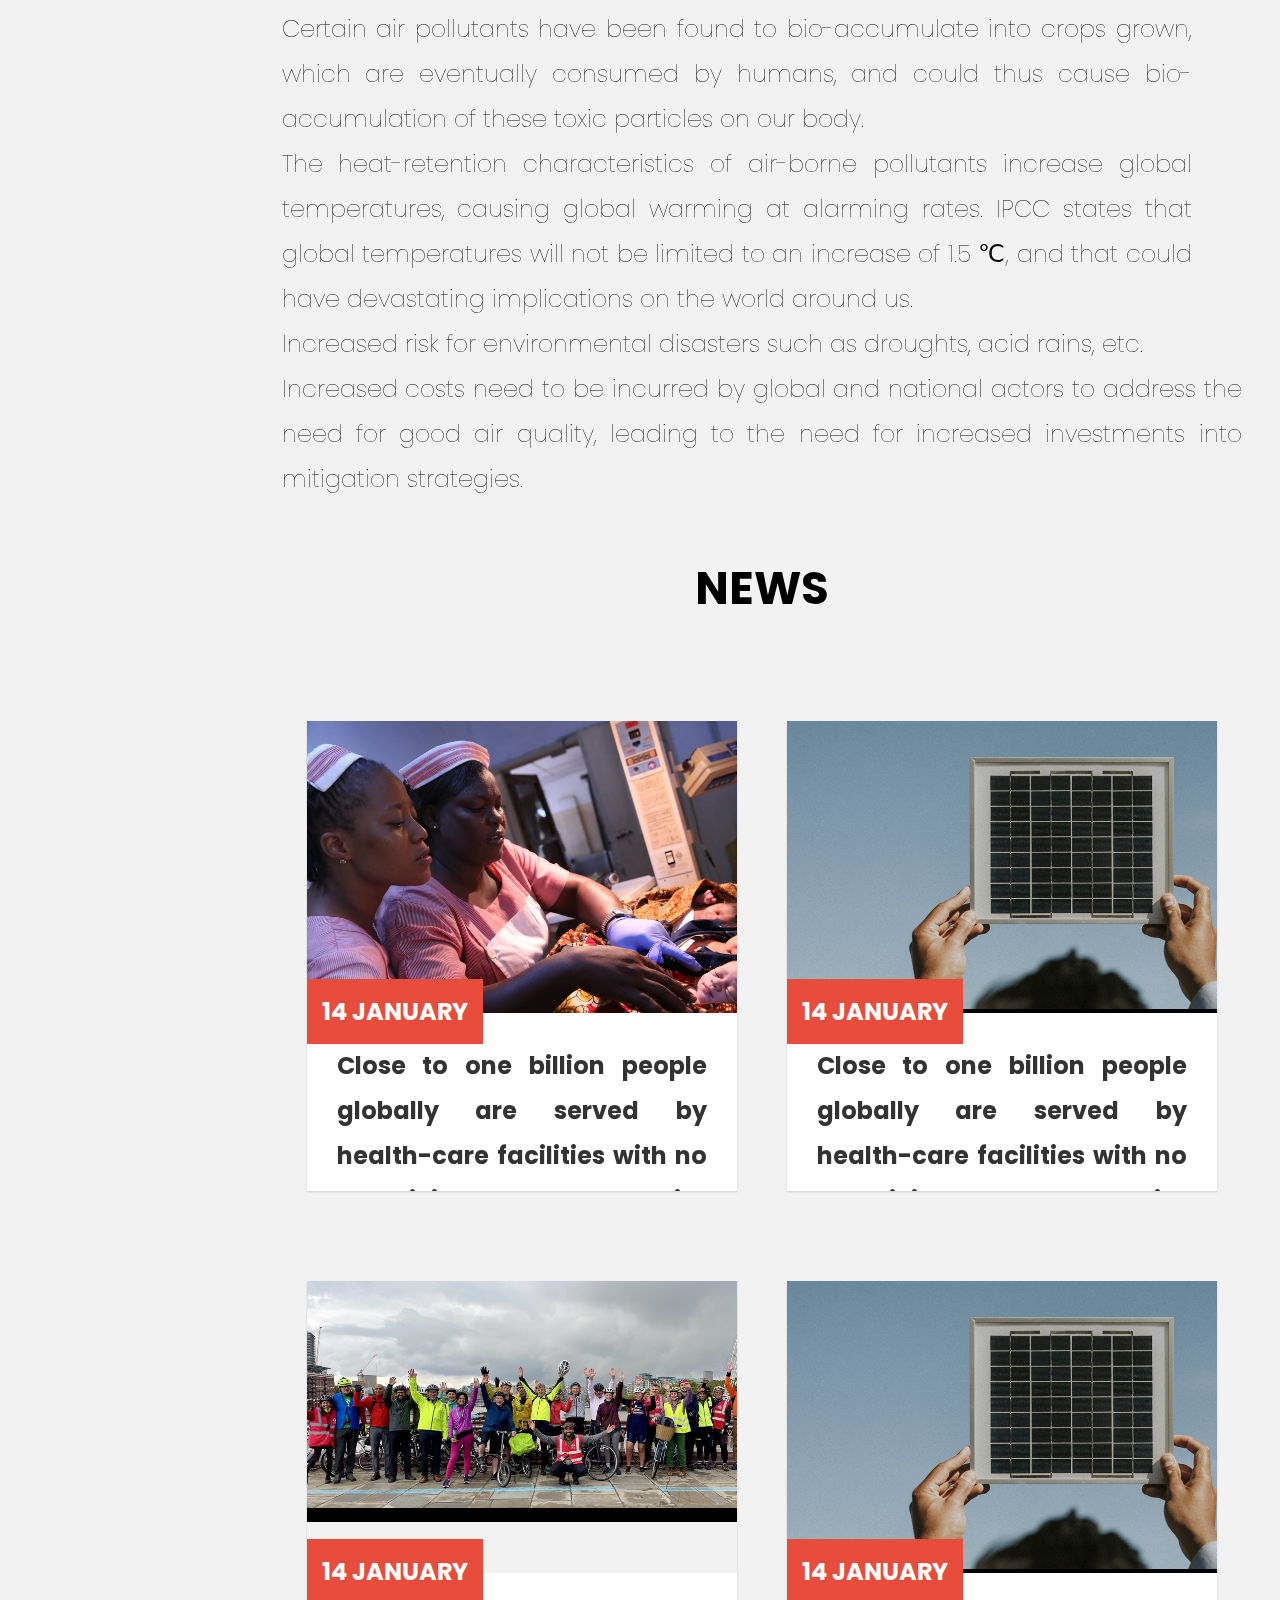
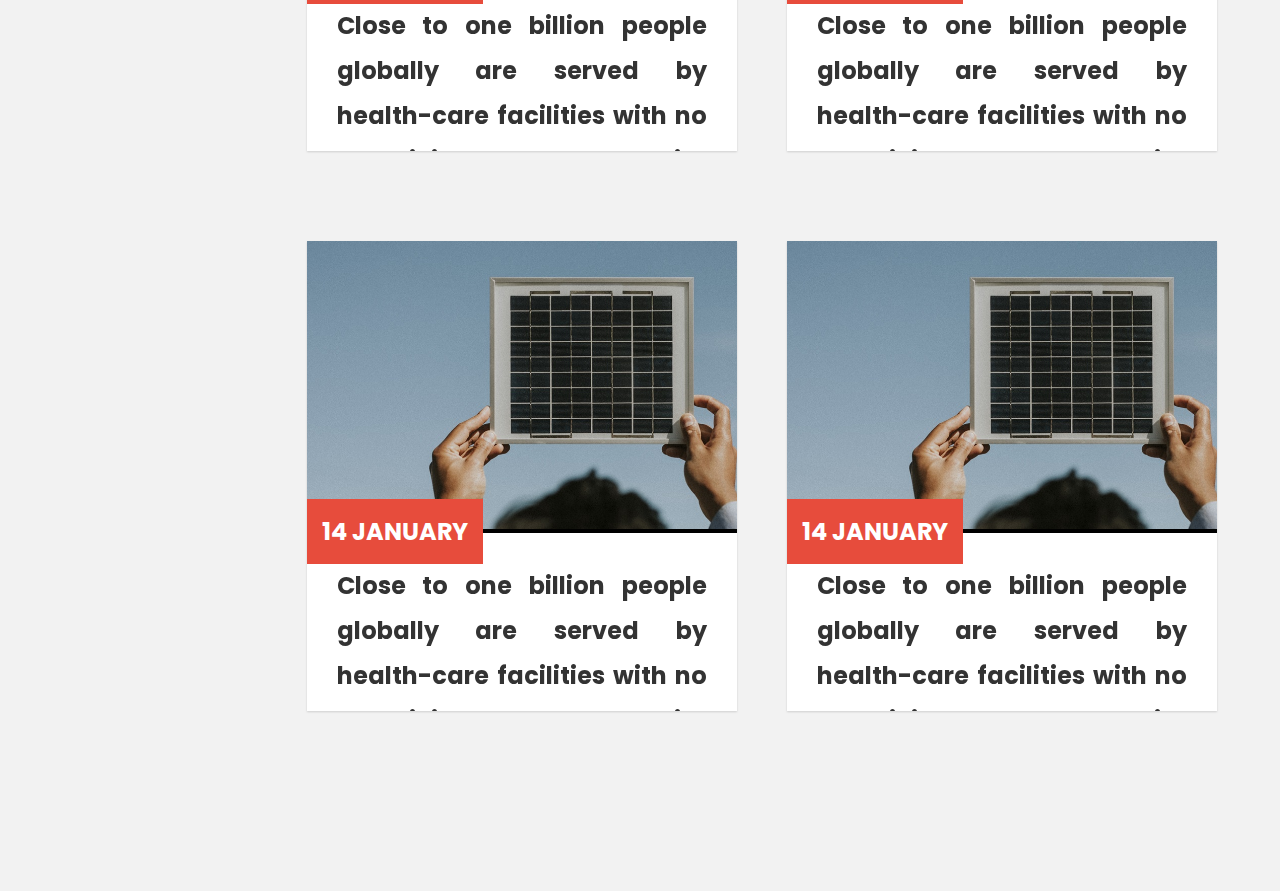
<file: HTML/water_pollution.html>
<!DOCTYPE html>
<html lang="en">

<head>
    <meta charset="UTF-8">
    <meta http-equiv="X-UA-Compatible" content="IE=edge">
    <meta name="viewport" content="width=device-width, initial-scale=1.0">
    <title>Environmental Pollution</title>
    <link rel="stylesheet" href="/css/style.css">
    <link rel="stylesheet" href="/css/utils.css">
    <link rel="stylesheet" href="/menu-box.css">
    <link rel="stylesheet" href="/nav.css">
</head>

<body>
    <div>
        <div class="container">
            <header>
                <div class="container-box">
                    <nav class="navbar">
                        <h1 class="logo" style="color: aliceblue;"> Environmental Pollution</h1>
                        <ul style="display: flex;">
                            <li><a class="current" href="/index.html">Home</a></li> 
                            <li><a href="#">About Us</a></li> 
                            <div class="dropdown">
                                <li><a class="dropbtn" href="#">Pollution</a></li>
                                <div class="dropdown-content">
                                    <a href="air_pollution.html">Air polution</a>
                                    <a href="water_pollution.html">Water Polution</a>
                                    <a href="soil_pollution.html">Soil Polution</a>
                                    <a href="sound_pollution.html">Noise Polution</a>
                                </div>
                            </div>
                            <li><a href="feedback.html">feedback</a></li>
                        </ul>
                    </nav>
                </div>
            </header>
        </div>
    </div>
    <div class="animation" style="position: fixed; margin: 20px; color: green; border: 2px solid gray; padding: 5px;">
        <h3 id="changeText">Breathe healthy and be healthy</h3>

    </div>
    <div class="Home-container">

        <img src=" /img/img3.png" width="100%" style="opacity: 0.3; position: absolute; top:120vh; ">
        <img src=" /img/img4.png" width="100%" style="opacity: 0.3; position: absolute; top:520vh; ">


        <div class="submenu">

            <div class="air-group">

                <li><a href="#1" class="menu1 active">Overview</a></li><br>
                <li><a href="#2" class="menu1">What is air polution ?</a></li><br>
                <li><a href="#3" class="menu1 active">What Causes ? </a></li><br>
                <li><a href="#4" class="menu1 active">Impact</a></li><br>
                <li><a href="#5" class="menu1 active">Todays earth</a></li><br>
                <li><a href="#6" class="menu1 active">Effects of Air Pollution</a></li><br>
                <li><a href="#7" class="menu1 active">Advantages</a></li><br>
                <li><a href="#8" class="menu1 active">Disadvantades</a></li><br>
                <li><a href="#9" class="menu1 active">News</a></li><br>

                <a class="up" href="#0"
                    style="  border: 2px solid black; position: absolute; top: 69vh; left: 12vw;  "><img
                        src=" /img/up.png" width="50px"></a>


            </div>
        </div>

        <div class=" lorem  " style="text-align: justify; font-weight: 100; color: black;">

            <div class="heading">
                <div class="animation">
                    <h1>WATER POLLUTION
                    </h1>

                </div>


                <script>

                    var text = ["Prevent air pollution, protect nature.", "Go green to breathe clean.", "Say no to air pollution.", "Air pollution is a danger."];
                    var counter = 0;
                    var elem = document.getElementById("changeText");
                    var inst = setInterval(change, 3000);

                    function change() {
                        elem.innerHTML = text[counter];
                        counter++;
                        if (counter >= text.length) {
                            counter = 0;
                        }
                    }

                </script>


            </div>
            <img id="image" class="air" src="/img/img8.jpg">
            <p></p>

            <script>

                var imageSources = ["/img/air1.jpg", "/img/air2.jpg", "/img/air6.jpg", "/img/air4.jpg", "/img/air5.jpg"]

                var index = 0;
                setInterval(function () {
                    if (index === imageSources.length) {
                        index = 0;
                    }
                    document.getElementById("image").src = imageSources[index];
                    AnimationEffect
                    index++;
                }, 2000);

            </script>
            <div>


                <h1 id="1"> Overview </h1>
                <p>
                    &nbsp &nbsp &nbsp &nbsp &nbsp &nbsp &nbsp &nbsp &nbsp &nbsp &nbsp Air pollution is contamination of
                    the
                    indoor or outdoor environment by any chemical, physical or biological agent that modifies the
                    natural
                    characteristics of the atmosphere.

                    Household combustion devices, motor vehicles, industrial facilities and forest fires are common
                    sources
                    of air pollution. Pollutants of major public health concern include particulate matter, carbon
                    monoxide,
                    ozone, nitrogen dioxide and sulfur dioxide. Outdoor and indoor air pollution cause respiratory and
                    other
                    diseases and are important sources of morbidity and mortality.

                    WHO data show that almost all of the global population (99%) breathe air that exceeds WHO guideline
                    limits and contains high levels of pollutants, with low- and middle-income countries suffering from
                    the
                    highest exposures.

                    Air quality is closely linked to the earth’s climate and ecosystems globally. Many of the drivers of
                    air
                    pollution (i.e. combustion of fossil fuels) are also sources of greenhouse gas emissions. Policies
                    to
                    reduce air pollution, therefore, offer a win-win strategy for both climate and health, lowering the
                    burden of disease attributable to air pollution, as well as contributing to the near- and long-term
                    mitigation of climate change.

                </p>

                <h1 id="2"> What Is Air Pollution?</h1>
                <p>
                    &nbsp &nbsp &nbsp &nbsp &nbsp &nbsp &nbsp &nbsp &nbsp &nbsp &nbsp Air pollution collectively
                    describes
                    the presence of a diverse and complex mixture of chemicals, particulate matter (PM), or of
                    biological
                    material in the ambient air which can cause harm
                    or discomfort to humans or other living organisms. The sources of air pollution can either be
                    natural
                    (e.g., volcanic eruptions) or manmade (e.g., industrial activities), and air pollution emerges as a
                    serious health problem especially
                    in rapidly growing countries. Millions of people worldwide are chronically exposed to airborne
                    pollutants in concentrations that are well above legal safety standards [1]. Therefore, morbidity
                    and
                    mortality attributable to air pollution
                    continue to be a growing public health concern worldwide. Air pollution refers to the release of
                    pollutants into the air—pollutants which are detrimental to human health and the planet as a whole.
                    According to the World Health Organization
                    (WHO), each year air pollution is responsible for nearly seve n million deaths around the globe.
                    Nine
                    out of ten human beings currently breathe air that exceeds the WHO’s guideline limits for
                    pollutants,
                    with those living in low- and middle-income
                    countries suffering the most. In the United States, the Clean Air Act, established in 1970,
                    authorizes
                    the U.S. Environmental Protection Agency (EPA) to safeguard public health by regulating the
                    emissions of
                    these harmful air pollutants.
                </p><br>
            </div>
            <div>


                <h1 id="3"> What Causes Air Pollution?</h1>
                <p>
                    &nbsp &nbsp &nbsp &nbsp &nbsp &nbsp &nbsp &nbsp &nbsp &nbsp &nbsp“Most air pollution comes from
                    energy
                    use and production,” says John Walke, director of the Clean Air Project, part of the Climate and
                    Clean
                    Energy program at NRDC. “Burning fossil fuels
                    releases gases and chemicals into the air.” And in an especially destructive feedback loop, air
                    pollution not only contributes to climate change but is also exacerbated by it. “Air pollution in
                    the
                    form of carbon dioxide and methane raises
                    the earth’s temperature,” Walke says. “Another type of air pollution, smog, is then worsened by that
                    increased heat, forming when the weather is warmer and there’s more ultraviolet radiation.” Climate
                    change also increases the production
                    of allergenic air pollutants, including mold (thanks to damp conditions caused by extreme weather
                    and
                    increased flooding) and pollen (due to a longer pollen season). “We’ve made progress over the last
                    50
                    years improving air quality in
                    the United States thanks to the Clean Air Act,” says Kim Knowlton, senior scientist and deputy
                    director
                    of the NRDC Science Center. “But climate change will make it harder in the future to meet pollution
                    standards, which are designed to
                    protect health.”
                </p><br>
                <h1 id="4"> Impact</h1>
                <p>From smog hanging over cities to smoke inside the home, air pollution poses a major threat to health
                    and
                    climate.

                    Ambient (outdoor) air pollution in both cities and rural areas is causing fine particulate matter
                    which
                    result in strokes, heart diseases, lung cancer, acute and chronic respiratory diseases.

                    Additionally, around 2.4 billion people are exposed to dangerous levels of household air pollution,
                    while using polluting open fires or simple stoves for cooking fuelled by kerosene, biomass (wood,
                    animal
                    dung and crop waste) and coal.

                    The combined effects of ambient air pollution and household air pollution is associated with 7
                    million
                    premature deaths annually.

                    Sources of air pollution are multiple and context specific. The major outdoor pollution sources
                    include
                    residential energy for cooking and heating, vehicles, power generation, agriculture/waste
                    incineration,
                    and industry. Policies and investments that support sustainable land use, cleaner household energy
                    and
                    transport, energy-efficient housing, power generation, industry, and better municipal waste
                    management
                    can effectively reduce key sources of ambient air pollution.</p>
                <br>

                <section class="slide" id="tab-portfolio">
                    <h1 id="5">Todays earth </h1>

                    <div class="cards">
                        <div class="card">
                            <img class="img_poluted" src=" /img/air_polution/1.jpg">
                        </div>
                        <div class="card">
                            <img class="img_poluted" src=" /img/air_polution/2.jpg">
                        </div>
                        <div class="card">
                            <img class="img_poluted" src=" /img/air_polution/3.jpg">
                        </div>
                        <div class="card">
                            <img class="img_poluted" src=" /img/air_polution/4.jpg">
                        </div>
                        <div class="card">
                            <img class="img_poluted" src=" /img/air_polution/5.jpg">
                        </div>
                        <div class="card">
                            <img class="img_poluted" src=" /img/air_polution/6.jpg">
                        </div>
                        <div class="card">
                            <img class="img_poluted" src="  /img/air_polution/7.jpg">
                        </div>
                        <div class="card">
                            <img class="img_poluted" src="/img/air_polution/8.jpg">
                        </div>
                        <div class="card">
                            <img class="img_poluted" src=" /img/air_polution/9.jpg">
                        </div>

                </section>
                <br>
                <br>
                <!-- <img src="/Environmental Pollution/img/21.jpg" width="100%" style="opacity: 0.5; position: absolute; "> -->

                <h1 id="6">Effects of Air Pollution</h1>
                <p>
                    &nbsp &nbsp &nbsp &nbsp &nbsp &nbsp &nbsp &nbsp &nbsp &nbsp &nbspThe effects of air pollution on the
                    human body vary depending on the type of pollutant and the length and level of exposure—as well as
                    other
                    factors, including a person’s individual health
                    risks and the cumulative impacts of multiple pollutants or stressors.
                </p><br>

                <h1 id="7">Advantages of Air Pollution</h1>
                <ul>
                    <li>Nitrogen emissions from vehicles and factories could aid the growth of plants and trees.</li>
                    <li>The heat-retaining characteristics of air-borne pollutants could keep cities that face extremely
                        cold temperatures, warmer.</li>
                    <li>Pollutants such as sulfur could cool down the earth and slow down global warming. </li>
                    <li>aiding the growth of plants due to nitrogen emissions from vehicles and factories, certain
                        pollutants such as sulfur could cool the planet and slow down global warming, and the ability of
                        air-borne pollutants to retain heat would make
                        extremely cold areas warmer and help the citizens from extremely cold temperatures. </li>
                </ul><br>


                <h1 id="8">Disadvantades of Air Pollution</h1>
                <ul>
                    <li>Approximately 7 million people die every year due to poor air quality. </li>
                    <li>Chronic and acute health impacts as a result of air pollution have been extensively studied and
                        it
                        has been found to have severe impacts on the respiratory system, cardiovascular system,
                        neurological
                        systems, etc. </li>
                    <li>Certain air pollutants have been found to bio-accumulate into crops grown, which are eventually
                        consumed by humans, and could thus cause bio-accumulation of these toxic particles on our body.
                    </li>
                    <li>The heat-retention characteristics of air-borne pollutants increase global temperatures, causing
                        global warming at alarming rates. IPCC states that global temperatures will not be limited to an
                        increase of 1.5 ℃, and that could have devastating
                        implications on the world around us.</li>
                    <li>Increased risk for environmental disasters such as droughts, acid rains, etc. </li>
                    <li>Increased costs need to be incurred by global and national actors to address the need for good
                        air
                        quality, leading to the need for increased investments into mitigation strategies.</li>
                </ul><br>









                <h1 id="9">NEWS</h1>
                <div class='newscontainer'>
                    <main>
                        <div class='normal'>
                            <!-- <p class='demo-title'>Normal</p> -->
                            <br><br>
                            <div class='module'>
                                <div class='thumbnail'>
                                    <img src=" /img/news1.jpg">

                                </div>
                                <div class='content'>
                                    <div class="category">14 January</div>
                                    <h1 class='title'>Close to one billion people globally are served by health-care
                                        facilities with no electricity access with unreliable electricity</h1>
                                    <!-- <h2 class='sub-title'>Close to one billion people globally are served by health-care
                                        facilities with no electricity access or with unreliable electricity</h2> -->
                                    <div class="description">

                                        Close to 1 billion people in low- and lower-middle income countries are served
                                        by health-care facilities with unreliable electricity supply or with no
                                        electricity access at all, according to a new report from the World Health
                                        Organization (WHO), the World Bank, the International Renewable Energy Agency
                                        (IRENA), and Sustainable Energy for All (SEforAll). Access to electricity is
                                        critical for quality health-care provision, from delivering babies to managing
                                        emergencies like heart attacks, or offering lifesaving immunization. Without
                                        reliable electricity in all health-care facilities, Universal Health Coverage
                                        cannot be reached, the report notes.</div>
                                    <div class="meta">
                                        <span class="timestamp">
                                            <!-- <i class='fa fa-clock-o'></i> 6 mins ago -->
                                        </span>
                                        <span class="comments">
                                            <i class='fa fa-comments'></i>
                                            <!-- <a href="#"> 39 comments</a> -->
                                        </span>
                                    </div>
                                </div>
                            </div>
                        </div>
                        <div class='hover'>
                            <!-- <p class='demo-title'>Hover</p> -->
                            <br><br>
                            <div class='module'>
                                <div class='thumbnail'>
                                    <img src=" /img/news4.jpg">

                                </div>
                                <div class='content'>
                                    <div class="category">14 January</div>
                                    <h1 class='title'>Close to one billion people globally are served by health-care
                                        facilities with no electricity access with unreliable electricity</h1>
                                    <!-- <h2 class='sub-title'>Close to one billion people globally are served by health-care
                                        facilities with no electricity access or with unreliable electricity</h2> -->
                                    <div class="description">

                                        Close to 1 billion people in low- and lower-middle income countries are served
                                        by health-care facilities with unreliable electricity supply or with no
                                        electricity access at all, according to a new report from the World Health
                                        Organization (WHO), the World Bank, the International Renewable Energy Agency
                                        (IRENA), and Sustainable Energy for All (SEforAll). Access to electricity is
                                        critical for quality health-care provision, from delivering babies to managing
                                        emergencies like heart attacks, or offering lifesaving immunization. Without
                                        reliable electricity in all health-care facilities, Universal Health Coverage
                                        cannot be reached, the report notes.</div>
                                    <div class="meta">
                                        <span class="timestamp">
                                            <!-- <i class='fa fa-clock-o'></i> 6 mins ago -->
                                        </span>
                                        <span class="comments">
                                            <i class='fa fa-comments'></i>
                                            <!-- <a href="#"> 39 comments</a> -->
                                        </span>
                                    </div>
                                </div>
                            </div>
                        </div>
                    </main>
                </div>

                <div class='newscontainer'>

                    <main>
                        <div class='normal'>
                            <br><br>
                            <!-- <p class='demo-title'>Normal</p> -->
                            <div class='module'>
                                <div class='thumbnail'>
                                    <img src=" /img/news2.jpg">

                                </div>
                                <div class='content'>
                                    <div class="category">14 January</div>
                                    <h1 class='title'>Close to one billion people globally are served by health-care
                                        facilities with no electricity access with unreliable electricity</h1>
                                    <!-- <h2 class='sub-title'>Close to one billion people globally are served by health-care
                                        facilities with no electricity access or with unreliable electricity</h2> -->
                                    <div class="description">

                                        Close to 1 billion people in low- and lower-middle income countries are served
                                        by health-care facilities with unreliable electricity supply or with no
                                        electricity access at all, according to a new report from the World Health
                                        Organization (WHO), the World Bank, the International Renewable Energy Agency
                                        (IRENA), and Sustainable Energy for All (SEforAll). Access to electricity is
                                        critical for quality health-care provision, from delivering babies to managing
                                        emergencies like heart attacks, or offering lifesaving immunization. Without
                                        reliable electricity in all health-care facilities, Universal Health Coverage
                                        cannot be reached, the report notes.</div>
                                    <div class="meta">
                                        <span class="timestamp">
                                            <!-- <i class='fa fa-clock-o'></i> 6 mins ago -->
                                        </span>
                                        <span class="comments">
                                            <i class='fa fa-comments'></i>
                                            <!-- <a href="#"> 39 comments</a> -->
                                        </span>
                                    </div>
                                </div>
                            </div>
                        </div>
                        <div class='hover'>
                            <!-- <p class='demo-title'>Hover</p> -->
                            <br><br>
                            <div class='module'>
                                <div class='thumbnail'>
                                    <img src=" /img/news3.jpg">

                                </div>
                                <div class='content'>
                                    <div class="category">14 January</div>
                                    <h1 class='title'>Close to one billion people globally are served by health-care
                                        facilities with no electricity access with unreliable electricity</h1>
                                    <!-- <h2 class='sub-title'>Close to one billion people globally are served by health-care
                                        facilities with no electricity access or with unreliable electricity</h2> -->
                                    <div class="description">

                                        Close to 1 billion people in low- and lower-middle income countries are served
                                        by health-care facilities with unreliable electricity supply or with no
                                        electricity access at all, according to a new report from the World Health
                                        Organization (WHO), the World Bank, the International Renewable Energy Agency
                                        (IRENA), and Sustainable Energy for All (SEforAll). Access to electricity is
                                        critical for quality health-care provision, from delivering babies to managing
                                        emergencies like heart attacks, or offering lifesaving immunization. Without
                                        reliable electricity in all health-care facilities, Universal Health Coverage
                                        cannot be reached, the report notes.</div>
                                    <div class="meta">
                                        <span class="timestamp">
                                            <!-- <i class='fa fa-clock-o'></i> 6 mins ago -->
                                        </span>
                                        <span class="comments">
                                            <i class='fa fa-comments'></i>
                                            <!-- <a href="#"> 39 comments</a> -->
                                        </span>
                                    </div>
                                </div>
                            </div>
                        </div>
                    </main>
                </div>

                <div class='newscontainer'>

                    <main>
                        <div class='normal'>
                            <!-- <p class='demo-title'>Normal</p> -->
                            <br>
                            <br>
                            <div class='module'>
                                <div class='thumbnail'>
                                    <img src=" /img/news4.jpg">

                                </div>
                                <div class='content'>
                                    <div class="category">14 January</div>
                                    <h1 class='title'>Close to one billion people globally are served by health-care
                                        facilities with no electricity access with unreliable electricity</h1>
                                    <!-- <h2 class='sub-title'>Close to one billion people globally are served by health-care
                                        facilities with no electricity access or with unreliable electricity</h2> -->
                                    <div class="description">

                                        Close to 1 billion people in low- and lower-middle income countries are served
                                        by health-care facilities with unreliable electricity supply or with no
                                        electricity access at all, according to a new report from the World Health
                                        Organization (WHO), the World Bank, the International Renewable Energy Agency
                                        (IRENA), and Sustainable Energy for All (SEforAll). Access to electricity is
                                        critical for quality health-care provision, from delivering babies to managing
                                        emergencies like heart attacks, or offering lifesaving immunization. Without
                                        reliable electricity in all health-care facilities, Universal Health Coverage
                                        cannot be reached, the report notes.</div>
                                    <div class="meta">
                                        <span class="timestamp">
                                            <!-- <i class='fa fa-clock-o'></i> 6 mins ago -->
                                        </span>
                                        <span class="comments">
                                            <i class='fa fa-comments'></i>
                                            <!-- <a href="#"> 39 comments</a> -->
                                        </span>
                                    </div>
                                </div>
                            </div>
                        </div>
                        <div class='hover'>
                            <!-- <p class='demo-title'>Hover</p> -->
                            <br><br>
                            <div class='module'>
                                <div class='thumbnail'>
                                    <img src="/img/news4.jpg">

                                </div>
                                <div class='content'>
                                    <div class="category">14 January</div>
                                    <h1 class='title'>Close to one billion people globally are served by health-care
                                        facilities with no electricity access with unreliable electricity</h1>
                                    <!-- <h2 class='sub-title'>Close to one billion people globally are served by health-care
                                        facilities with no electricity access or with unreliable electricity</h2> -->
                                    <div class="description">

                                        Close to 1 billion people in low- and lower-middle income countries are served
                                        by health-care facilities with unreliable electricity supply or with no
                                        electricity access at all, according to a new report from the World Health
                                        Organization (WHO), the World Bank, the International Renewable Energy Agency
                                        (IRENA), and Sustainable Energy for All (SEforAll). Access to electricity is
                                        critical for quality health-care provision, from delivering babies to managing
                                        emergencies like heart attacks, or offering lifesaving immunization. Without
                                        reliable electricity in all health-care facilities, Universal Health Coverage
                                        cannot be reached, the report notes.</div>
                                    <div class="meta">
                                        <span class="timestamp">
                                            <!-- <i class='fa fa-clock-o'></i> 6 mins ago -->
                                        </span>
                                        <span class="comments">
                                            <i class='fa fa-comments'></i>
                                            <!-- <a href="#"> 39 comments</a> -->
                                        </span>
                                    </div>
                                </div>
                            </div>
                        </div>
                    </main>
                </div>



                <br><br><Br><br>



            </div>

        </div>

</body>

</html>

</html>
</file>
<file: css/style.css>
@import url('https://fonts.googleapis.com/css2?family=Kanit:wght@600;700&family=Poppins:wght@500&display=swap');
* {
    box-sizing: border-box;
    margin: 0;
    padding: 0;
    font-family: 'Poppins', sans-serif
}
/* 
body {
     background: rgba(241, 225, 212, 0.946);  
} */


a {
    text-decoration: none;
}

.navbar-container {
    display: flex;
    justify-content: space-between;
    padding: 0 2rem;
    height: 70px;
    align-items: center;
    background: rgba(11, 5, 29, 0.966);
    color: white;
    /* position: fixed; */
    top: 0;
    width: 100%;
}

.navbar-container .logo-container a {
    font-size: 1.5rem;
    text-transform: uppercase;
    cursor: pointer;
    color: white;
    font-weight: 500;
    font-family: 'Kanit', sans-serif;
}
.logo_environmental{
    color: white;
}

.navbar-container .nav-items {
    display: flex;
    list-style-type: none;
    gap: 3rem;
    align-items: center;
}

.navbar-container .nav-items .nav-link a {
    color: white;
    transition: 0.2s;
    -webkit-transition: 0.2s;
    -moz-transition: 0.2s;
    -ms-transition: 0.2s;
    -o-transition: 0.2s;
    padding: 10px;
    text-transform: uppercase;
}

.navbar-container .nav-items .nav-link:after {
    display: block;
    content: "";
    border-top: 2px solid rgb(221, 197, 240);
    transform: scaleX(0);
    -webkit-transform: scaleX(0);
    -moz-transform: scaleX(0);
    -ms-transform: scaleX(0);
    -o-transform: scaleX(0);
    transition: transform 250ms ease-in-out;
    -webkit-transition: transform 250ms ease-in-out;
    -moz-transition: transform 250ms ease-in-out;
    -ms-transition: transform 250ms ease-in-out;
    -o-transition: transform 250ms ease-in-out;
}

.navbar-container .nav-items .nav-link:hover:after {
    transform: scaleX(1);
    -webkit-transform: scaleX(1);
    -moz-transform: scaleX(1);
    -ms-transform: scaleX(1);
    -o-transform: scaleX(1);
}

.navbar-container .nav-items .nav-link a:hover {
    filter: brightness(80%);
    -webkit-filter: brightness(80%);
}

.navbar-container .nav-items .login-register {
    display: flex;
    flex-direction: row;
    gap: 1rem;
}

.navbar-container .nav-items .login-register .button {
    color: white;
    border: 2px solid rgb(116, 36, 255);
    padding: 5px 20px;
    border-radius: 3px;
    -webkit-border-radius: 3px;
    -moz-border-radius: 3px;
    -ms-border-radius: 3px;
    -o-border-radius: 3px;
    text-transform: uppercase;
    transition: all ease-in 0.3s;
    -webkit-transition: all ease-in 0.3s;
    -moz-transition: all ease-in 0.3s;
    -ms-transition: all ease-in 0.3s;
    -o-transition: all ease-in 0.3s;
}

.navbar-container .nav-items .login-register .button:hover {
    background: rgb(116, 36, 255);
}


/* Now lets style the content of this design */


/* .main {
    min-height: 100vh;
    display: flex;
    justify-content: center;
    align-items: center;
    color: #fff;
    font-size: 3rem;
    padding: 1rem;
    text-align: center;
} */


/* Adjustment for ipad screens */

@media(max-width: 1000px) {
    .navbar-container {
        padding: 0 1rem;
    }
    .navbar-container .nav-items {
        gap: 0.1rem;
    }
    .navbar-container .nav-items .nav-link a,
    .navbar-container .nav-items .login-register .button {
        font-size: 0.9rem;
    }
}
</file>
<file: css/utils.css>
@import url('https://fonts.googleapis.com/css2?family=Kanit:wght@600;700&family=Poppins:wght@500&display=swap');
.heading {
    margin-left: 26vw; 
    margin-top: 40vh;
    font-size: 2.5rem;
    font-family: 'Kanit', sans-serif;
    position: absolute;
    color: white;
}

.Home-container {
    display: flex;
    position: relative;
    top: -15vh;
    /* position: absolute; */
}

.lorem {
    width: 75vw;
    position: absolute;
    line-height: 5vh;
    font-size: large;
    /* float: left; */
    margin-left: 22vw;
    margin-top: 17vh;
}

.air {
    border-radius: 30px;
    width: 75vw;
    height: 84vh;
}

slide {
  display: flex;
  flex-direction: row;
  justify-content: center;
  align-items: center;
  height: 100vh;
  position: relative;
  background: #eee;
  text-align: center;
  padding: 0 2em;
  font-size: 2rem;
  margin: 0;
  letter-spacing: 1rem;
}

h1 {
  display: flex;
  justify-content: center;
  padding: 20px;
  font-size: 45px
}

#tab-portfolio {
  /* background-color: #5D3A6F; */
  /* color: #fff; */
  flex-direction: column;
}

.cards {
  display: grid;
  grid-template-columns: repeat(auto-fill, minmax(250px, 1fr));

  margin: 0 auto;
  max-width: 1140px;
  padding: 20px 28px;
  grid-gap: 30px;
  align-items: stretch;
}

.card {
  display: block;
  background-color: skyblue;
  border-radius: 20px;
  box-shadow: 0 2px 2px 1px rgba(0, 0, 0, 0.1);
  width: 100%;
  height: 240px;
  
  transition: transform 0.3s cubic-bezier(0.374, 0.019, 0.035, 1.861);
}



.card:hover {
    transform: scale(1.03);
  }

button {
  display: flex;
  justify-content: center;
  align-content:center;
  margin: 180px 65px;
}

.custom-btn {
      width: 130px;
      height: 40px;
      /* color: #fff; */
      border-radius: 5px;
      padding: 10px 25px;
      font-family: 'Lato', sans-serif;
      font-weight: 500;
      background: transparent;
      cursor: pointer;
      transition: all 0.3s ease;
      position: relative;
      display: inline-block;
       box-shadow:inset 2px 2px 2px 0px rgba(255,255,255,.5),
       7px 7px 20px 0px rgba(0,0,0,.1),
       4px 4px 5px 0px rgba(0,0,0,.1);
      outline: none;
    }

.custom-btn span {
      position: relative;
      display: block;
      width: 100%;
      height: 100%;
    }

.custom-btn:before,
    .custom-btn:after {
      position: absolute;
      content: "";
      right: 0;
      top: 0;
       /* background: rgba(2,126,251,1); */
      transition: all 0.3s ease;
    }

.custom-btn:hover{
       background: transparent;
      box-shadow: none;
    }

    .img_poluted{
        width: 100%;
    height: 240px;
    border-radius: 5px;
    }







    

    /* News CSS */
    * {
      margin: 0;
      padding: 0;
      box-sizing: border-box;
    }
    body {
      background: #f2f2f2;
      font-family: "proxima-soft", san-serif;
      font-size: 14px;
      line-height: 1;
      -webkit-font-smoothing: antialiased;
    }
    a {
      text-decoration: none;
      font-weight: 600;
      color: #000;
      font-weight: 500;
    }
    .newscontainer {
      max-width: 100%;
      min-width: 640px;
      margin: 0 auto;
      /* margin-bottom: 60px; */
    }
    .header {
      height: 53px;
      display: flex;
      align-items: center;
      flex-direction: column;
      margin: 50px 0;
    }
    .header h1 {
      font-size: 24px;
      font-weight: 400;
      color: #333;
      padding: 0;
      margin: 0 0 15px;
    }
    .header span i.fa {
      color: #e74c3c;
    }
    .header span {
      font-size: 12px;
      color: #333;
    }
    main {
      display: flex;
    }
    .normal,
    .hover {
      flex: 1;
      padding: 0 25px;
    }
    .demo-title {
      color: #666;
      margin: 0 0 15px;
      font-size: 18px;
      font-weight: bold;
      text-transform: uppercase;
    }
    .module {
      min-width: 270px;
      height: 470px;
      box-shadow: 0 1px 2px 0 rgba(0, 0, 0, 0.15);
      transition: all 0.3s linear 0s;
      overflow: hidden;
      position: relative;
    }
    .module:hover {
      box-shadow: 0 1px 35px 0 rgba(0, 0, 0, 0.3);
    }
    .thumbnail {
      position: relative;
      overflow: hidden;
      background: black;
    }
    .thumbnail img {
      width: 120%;
      transition: all 0.3s;
    }
    .module:hover .thumbnail img {
      transform: scale(1.1);
      opacity: 0.6;
    }
    
    .thumbnail .date {
      position: absolute;
      top: 20px;
      right: 20px;
      background: #e74c3c;
      padding-top: 10px;
      color: #fff;
      font-weight: bold;
      border-radius: 100%;
      height: 55px;
      width: 55px;
      display: flex;
      flex-direction: column;
      align-items: center;
      font-size: 12px;
      text-transform: uppercase;
    }
    .date div:first-child {
      font-size: 18px;
      line-height: 1.2;
    }
    .content {
      position: absolute;
      width: 100%;
      height: 178px;
      bottom: 0;
      background: #fff;
      padding: 30px;
      transition: all 0.3s cubic-bezier(0.37, 0.75, 0.61, 1.05) 0s;
    }
    .module:hover .content {
      height: 278px;
    }
    
    .content .category {
      position: absolute;
      top: -34px;
      left: 0;
      color: #fff;
      text-transform: uppercase;
      background: #e74c3c;
      padding: 10px 15px;
      font-weight: bold;
    }
    .title {
      margin: 0;
      padding: 0 0 10px;
      color: #333333;
      font-size: 24px;
      font-weight: 700;
    }
    .sub-title {
      margin: 0;
      padding: 0 0 20px;
      color: #e74c3c;
      font-size: 20px;
      font-weight: 400;
    }
    .description {
      color: #666666;
      font-size: 14px;
      line-height: 1.8em;
      height: 0;
      opacity: 1;
      transition: all 0.3s cubic-bezier(0.37, 0.75, 0.61, 1.05) 0s;
      overflow: hidden;
    }
    .module:hover .description {
      height: 100px;
    }
    .meta {
      margin: 30px 0 0;
      color: #999999;
    }
</file>
<file: menu-box.css>
.submenu {
    font-size: large;
    /* width: 100%; */
    top: -16vh;
    position: fixed;
}

.air-group {
    background-color: #090908;
    font-family: 'Open Sans', sans-serif;
    border-top-right-radius: 20px;
    margin-top: 31vh;
    position: relative;
    display: block;
    padding-top: 4vh;
    padding-left: 2vw;
    width: 20vw;
    line-height: 34px;
    height: 86vh;
}

a.menu1 {
    color: #ffffff;
}

a.menu1:focus,
a.menu1:hover {
    color: #0e100f;
    background-color: #C3C3E5;
}
</file>
<file: nav.css>
* {
    margin: 0;
    padding: 0;
    box-sizing: 0;
    text-decoration: none;
    list-style-type: none;
    font-size: x-large;
}

.container {
    width: 100%;
    /* height: 100vh; */
    background: #d3d3d3;
}

.container-box {
    width: 100%;
    height: 66px;
    background: black;
    box-shadow: 0 3px 5px rgba(0, 0, 0, 0.6);
    text-shadow: 0px 4px 3px rgba(0, 0, 0, 0.4),
        0px 8px 13px rgba(228, 217, 217, 0.1),
        0px 18px 23px rgba(0, 0, 0, 0.1);
}

.navbar {
    width: 84%;
    height: 100%;
    margin: 0 8%;
    display: flex;
    justify-content: space-between;
    align-items: center;
}

ul li {
    margin-right: 50px;
}

ul li:last-child {
    margin-right: 0;
}

ul li a {
    color: #fff;
    font-family: Arial;
    transition: all .3s ease-in;
    letter-spacing: 3px;
}

summary:hover {
    color: Gold;
}

ul li a:hover {
    color: Gold;
}

.current {
    color: Gold;
}


.dropbtn {
    color: #fff;
    font-family: Arial;
    transition: all .3s ease-in;
    letter-spacing: 3px;
}

.dropdown {
    position: relative;
    display: inline-block;
}

.dropdown-content {

    display: none;
    position: absolute;
    background-color: #f1f1f1;
    min-width: 160px;
    width: 200px;
    box-shadow: 0px 8px 16px 0px rgba(0, 0, 0, 0.2);
    z-index: 1;
    line-height: 30px;
    padding: 10px;
    border-radius: 5px;
    letter-spacing: 3px;
}

.dropdown-content a {

    display: block;
}

.dropdown-content a:hover {
    background-color: #ddd;
}

.dropdown:hover .dropdown-content {
    display: block;
}

.dropdown:hover .dropbtn {
    color: Gold;
}


.sentence-container {
    animation-name: change-sentence;
    animation-duration: 9s;
    /* adjust the duration as needed */
    animation-iteration-count: infinite;
}
.sentence-container {
    animation-name: change-sentence;
    animation-duration: 3s; /* adjust the duration as needed */
    animation-iteration-count: infinite;
}









.sentence {
    opacity: 0;
    transition: opacity 1s ease-in-out;
  }
  
  .sentence.active {
    opacity: 1;
  }
  
  
.footer-copyright{
    background-color:black;
    text-align: center;
    color: #ffffff;
    padding: 15px;
    margin-bottom: 30px;
    text-transform: capitalize;
}

.footer-copyright p{
    margin-bottom: 0px;
}
</file>
<file: css/about.css>
.main {
    margin-top: 31vh;
    left: 50%;
    position: absolute;
    transform: translate(-50%, -50%);
}

.containerr {
    height: 500px;
    width: 350px;
    box-shadow: 0 10px 20px black;
    background-size: cover;
    font-family: 'Abel', sans-serif;
    background-image: url("/img/preeti.jpg");
    margin: 20px;
}
.shreya{
    background-image: url("/img/shreya.jpg");
}

.gradient {
    height: 100%;
    width: 100%;
    top: 0;
    background: linear-gradient(to top, rgba(28, 171, 238, 0.7), rgba(253, 252, 252, 0.21));
    color: white;
}

.content {
    bottom: 0;
    position: absolute;
    margin-bottom: 20px;
    padding: 20px;
}


h2 {
    font-size: xx-large;
    letter-spacing: -1px;
}

.details {
    font-style: italic;
    color: rgb(185, 206, 224);
}

.icons {
    display: flex;
    flex-direction: column;
    top: -30px;
    position: absolute;
    left: 85%;
}

.icons img {
    font-size: 25px;
    margin-bottom: 20px;
    color: rgb(202, 215, 226);
    transition: 0.3s;
    width: 81px;
    margin: -51px;
    margin-top: 100px;
}

.icons img:hover {
    color: white;
}

@media screen and(min-width:200px) {
    .container {
        height: 350px;
        width: 200px;
    }
    h2 {
        font-size: x-large;
    }
    .icons img {
        font-size: large;
        margin-bottom: 10px;
    }
}



 
article {
    padding: 1rem;
    max-width: 60rem;
    margin: 0 auto;
  }
  .abouth1 {
    font-size: 3rem;
    line-height: 3.5rem;
    font-weight: 900;
    text-transform: capitalize;
  }
 .abouth2 {
    text-transform: capitalize;
  }
  .aboutpara {
    text-align: justify;
    hyphens: auto;
  }
  
  /* different style for 1st paragraph*/
  .aboutpara:first-of-type {
    font-size: 1.1rem;
  }
  /* Drop Cap */
  .aboutpara:first-of-type:first-letter {
    font-size: 4.2rem;
    font-weight: bold;
    float: left;
    display: inline-block;
    margin-top: 0.5rem;
    padding-right: 0.15rem;
    color: white;
    background-color: red;
    padding: 1.2rem 0.5rem;
    margin-right: 0.5rem;
  }
  .aboutpara:first-of-type:first-line {
    font-weight: bold;
  }
</file>
